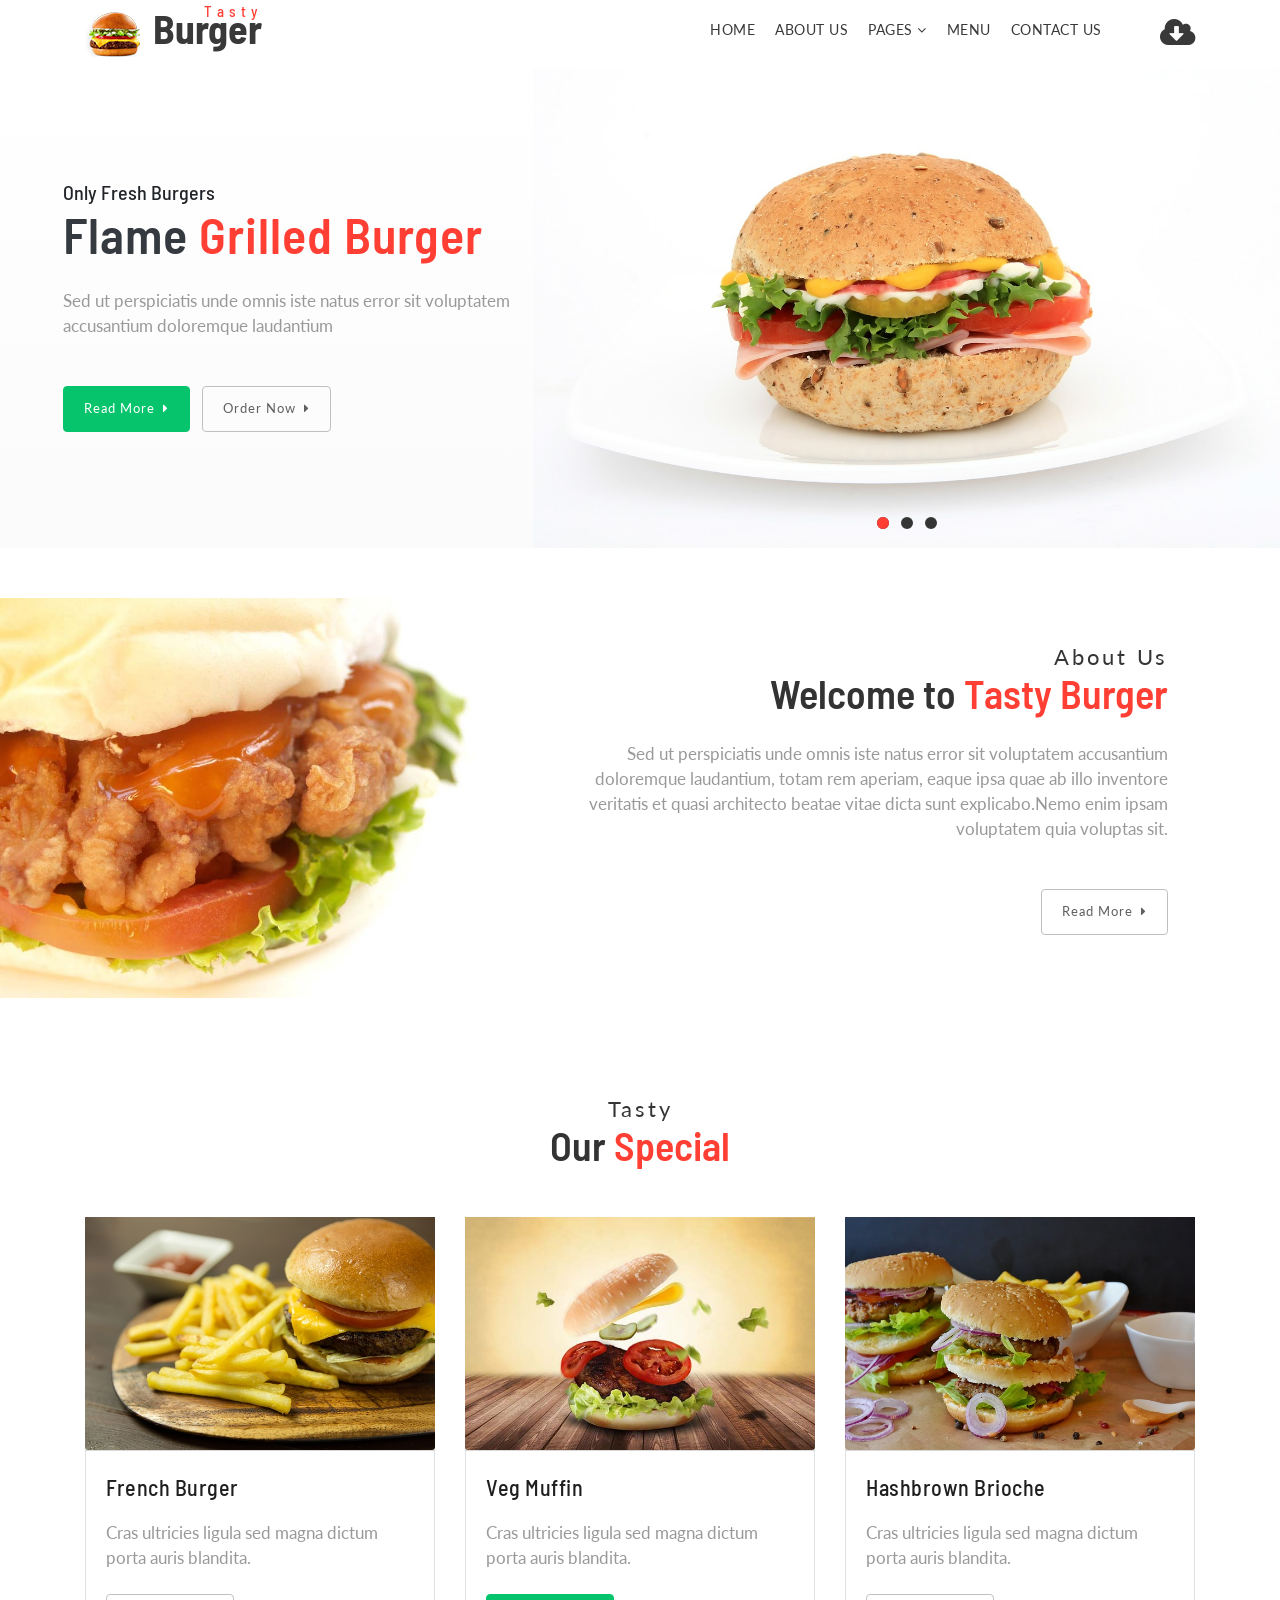
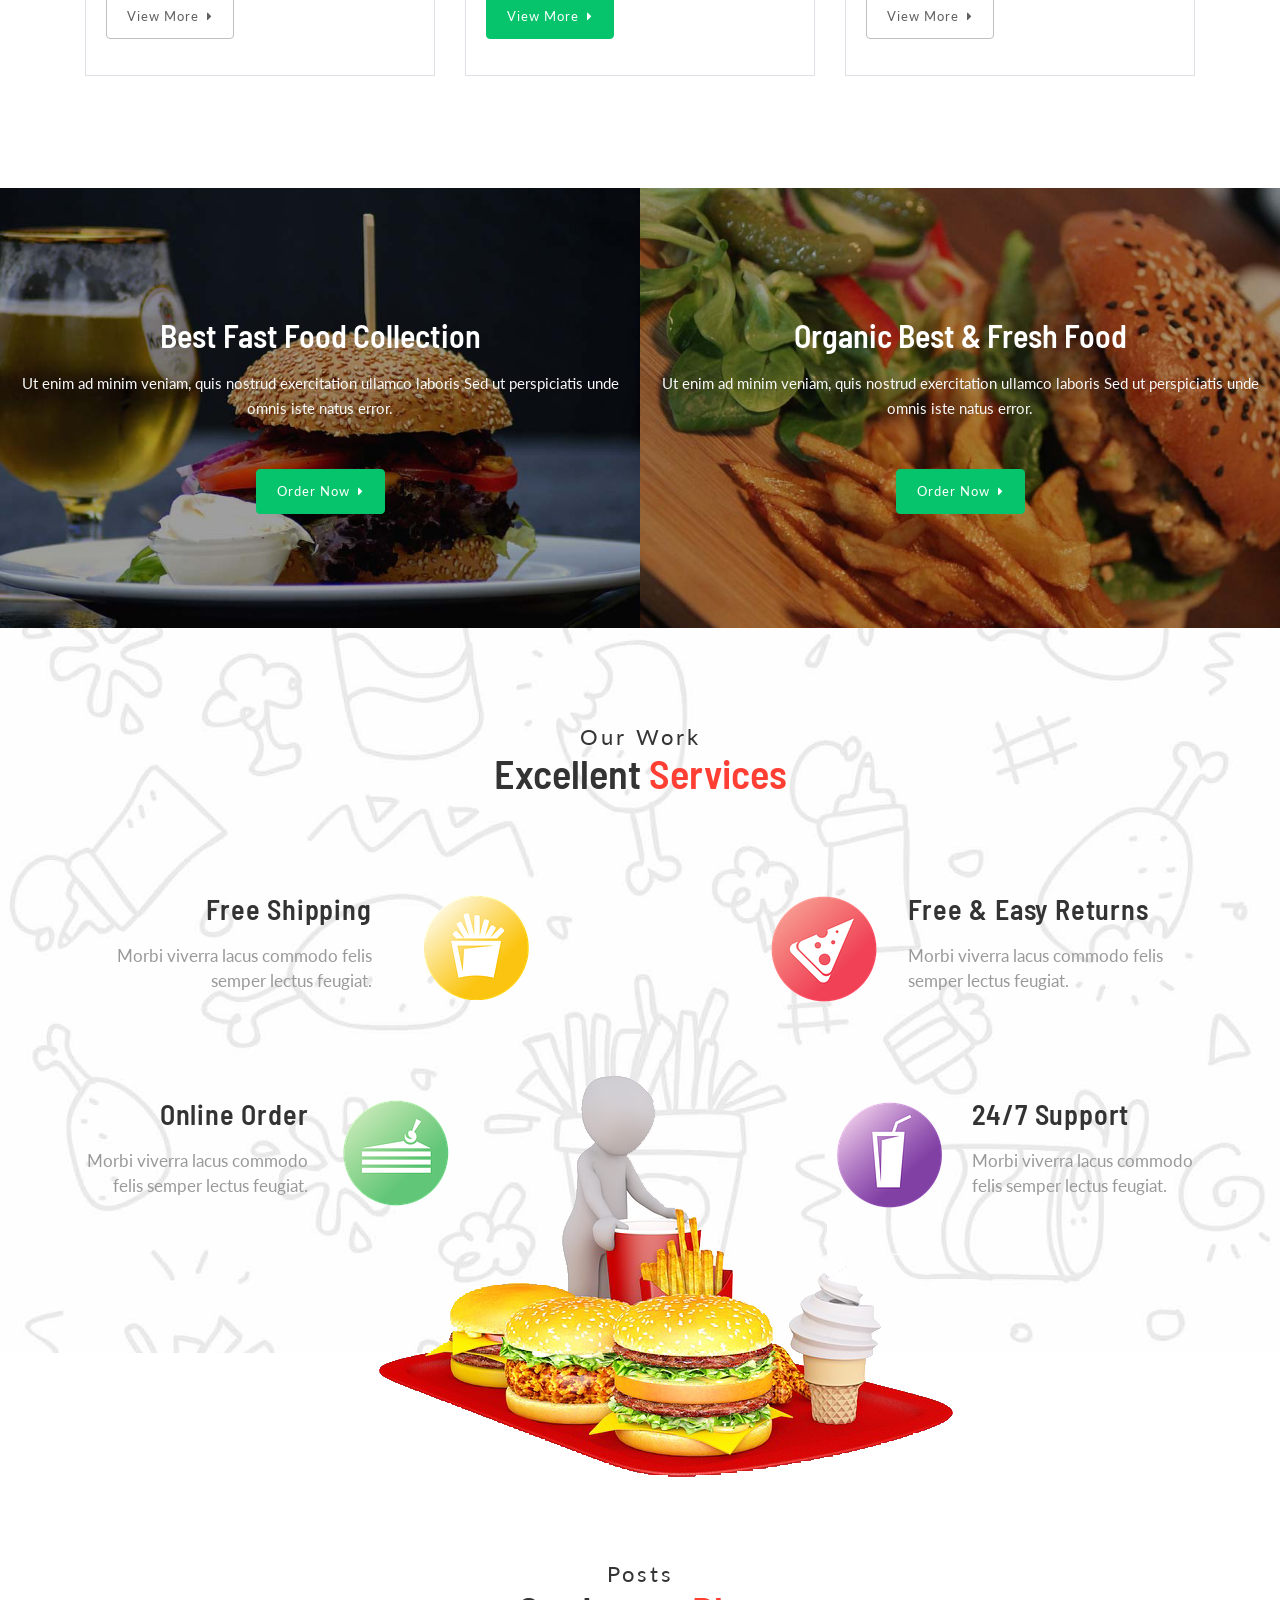
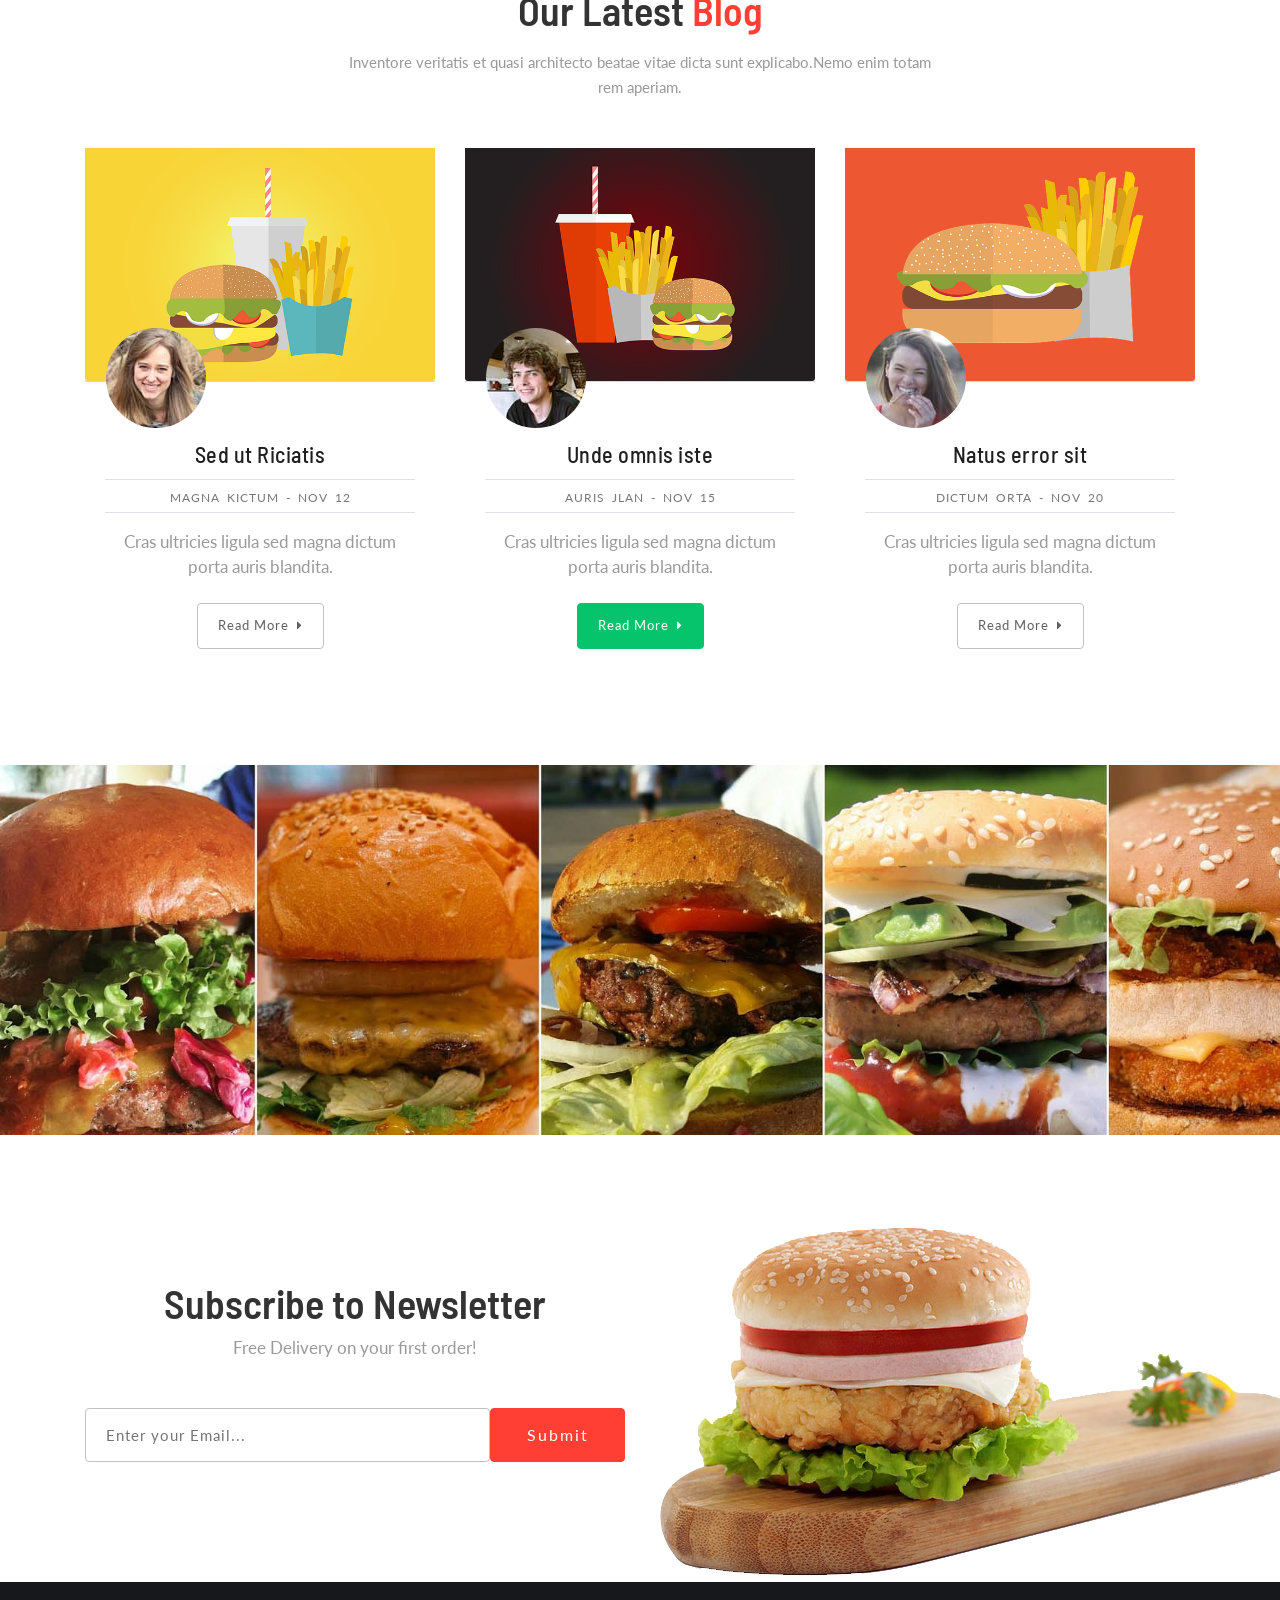
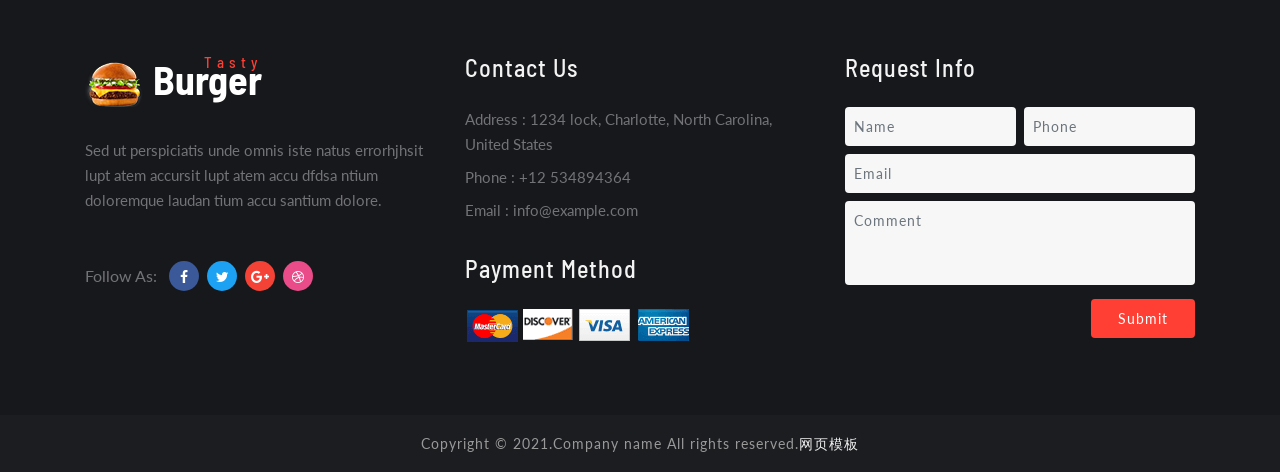
<file: index.html>
<!DOCTYPE html>
<html lang="zxx">

<head>
	<title>Home</title>
	<!-- Meta tag Keywords -->
	<meta name="viewport" content="width=device-width, initial-scale=1">
	<meta charset="UTF-8" />
	<meta name="keywords"
		content="" />
	<script>
		addEventListener("load", function () {
			setTimeout(hideURLbar, 0);
		}, false);

		function hideURLbar() {
			window.scrollTo(0, 1);
		}
	</script>
	<!--// Meta tag Keywords -->

	<!-- Custom-Files -->
	<link rel="stylesheet" href="css/bootstrap.css">
	<!-- Bootstrap-Core-CSS -->
	<link href="css/css_slider.css" type="text/css" rel="stylesheet" media="all">
	<!-- css slider -->
	<link rel="stylesheet" href="css/style.css" type="text/css" media="all" />
	<!-- Style-CSS -->
	<link href="css/font-awesome.min.css" rel="stylesheet">
	<!-- Font-Awesome-Icons-CSS -->
	<!-- //Custom-Files -->

	<!-- Web-Fonts -->
	<link
		href="http://fonts.googleapis.com/css?family=Lato:100,100i,300,300i,400,400i,700,700i,900,900i&amp;subset=latin-ext"
		rel="stylesheet">
	<link
		href="http://fonts.googleapis.com/css?family=Barlow+Semi+Condensed:100,100i,200,200i,300,300i,400,400i,500,500i,600,600i,700,700i,800,800i,900,900i"
		rel="stylesheet">
	<!-- //Web-Fonts -->
</head>

<body>
	<!-- header 2 -->
	<!-- navigation -->
	<div class="main-top py-1">
		<div class="container">
			<div class="nav-content">
				<!-- logo -->
				<h1>
					<a id="logo" class="logo" href="index.html">
						<img src="images/logo.png" alt="" class="img-fluid"><span>Tasty</span> Burger
					</a>
				</h1>
				<!-- //logo -->
				<!-- nav -->
				<div class="nav_web-dealingsls">
					<nav>
						<label for="drop" class="toggle">Menu</label>
						<input type="checkbox" id="drop" />
						<ul class="menu">
							<li><a href="index.html">Home</a></li>
							<li><a href="about.html">About Us</a></li>
							<li>
								<!-- First Tier Drop Down -->
								<label for="drop-3" class="toggle toogle-2">Pages <span class="fa fa-angle-down"
										aria-hidden="true"></span>
								</label>
								<a href="#pages">Pages <span class="fa fa-angle-down" aria-hidden="true"></span></a>
								<input type="checkbox" id="drop-3" />
								<ul>
									<li><a class="drop-text" href="#services">Services</a></li>
									<li><a class="drop-text" href="about.html">Our Chefs</a></li>
									<li><a class="drop-text" href="#blog">Blog</a></li>
									<li><a class="drop-text" href="single.html">Single Page</a></li>
									<li><a class="drop-text" href="login.html">Login</a></li>
									<li><a class="drop-text" href="register.html">Register</a></li>
								</ul>
							</li>
							<li><a href="menu.html">Menu</a></li>
							<li><a href="contact.html">Contact Us</a></li>
							<li>
								<!-- login -->
								<a href="#" target="_blank" class="dwn-button ml-lg-5">
									<span class="fa fa-cloud-download mt-lg-0 mt-4" aria-hidden="true"></span>
								</a>
								<!-- //login -->
							</li>
						</ul>
					</nav>
				</div>
				<!-- //nav -->
			</div>
		</div>
	</div>
	<!-- //navigation -->
	<!-- //header 2 -->

	<!-- banner -->
	<div class="baneer-w3ls">
		<div class="row no-gutters">
			<div class="col-xl-5 col-lg-6">
				<div class="banner-left-w3">
					<div class="container">
						<div class="banner-info_agile_w3ls">
							<h5>Only Fresh Burgers</h5>
							<h3 class="text-da mb-4">Flame <span>Grilled Burger</span> </h3>
							<p>Sed ut perspiciatis unde omnis iste natus error sit voluptatem accusantium doloremque
								laudantium</p>
							<a href="about.html" class="button-w3ls active mt-5">Read More
								<span class="fa fa-caret-right ml-1" aria-hidden="true"></span>
							</a>
							<a href="menu.html" class="button-w3ls mt-5 ml-2">Order Now
								<span class="fa fa-caret-right ml-1" aria-hidden="true"></span>
							</a>
						</div>
					</div>
				</div>
			</div>
			<div class="col-xl-7 col-lg-6 callbacks_container">
				<!-- banner slider -->
				<div class="csslider infinity" id="slider1">
					<input type="radio" name="slides" checked="checked" id="slides_1" />
					<input type="radio" name="slides" id="slides_2" />
					<input type="radio" name="slides" id="slides_3" />
					<ul class="banner_slide_bg">
						<li>
							<div class="banner-top1"></div>
						</li>
						<li>
							<div class="banner-top2"></div>
						</li>
						<li>
							<div class="banner-top3"></div>
						</li>
					</ul>
					<div class="arrows">
						<label for="slides_1"></label>
						<label for="slides_2"></label>
						<label for="slides_3"></label>
					</div>
					<div class="navigation">
						<div>
							<label for="slides_1"></label>
							<label for="slides_2"></label>
							<label for="slides_3"></label>
						</div>
					</div>
				</div>
				<!-- //banner slider -->
			</div>
		</div>
	</div>
	<!-- //banner -->
	<div class="clearfix"></div>

	<!-- about -->
	<div class="about-bottom">
		<div class="row no-gutters">
			<div class="col-lg-5 col-md-6 about">

			</div>
			<div class="col-lg-7 col-md-6 about-right-w3 text-right py-md-5">
				<div class="right-space py-xl-5 py-lg-3">
					<div class="title-section mb-4">
						<p class="w3ls-title-sub">About Us</p>
						<h3 class="w3ls-title">Welcome to <span>Tasty Burger</span></h3>
					</div>
					<p class="about-text">Sed ut perspiciatis unde omnis iste natus error sit voluptatem accusantium
						doloremque
						laudantium, totam rem aperiam, eaque ipsa quae ab illo inventore veritatis et quasi
						architecto
						beatae vitae dicta
						sunt explicabo.Nemo enim ipsam voluptatem quia voluptas sit.</p>
					<a href="about.html" class="button-w3ls mt-5">Read More
						<span class="fa fa-caret-right ml-1" aria-hidden="true"></span>
					</a>
				</div>
			</div>
		</div>
	</div>
	<!-- //about -->

	<!-- specials -->
	<section class="blog_w3ls py-5">
		<div class="container pb-xl-5 pb-lg-3">
			<div class="title-section text-center mb-md-5 mb-4">
				<p class="w3ls-title-sub">Tasty</p>
				<h3 class="w3ls-title">Our <span>Special</span></h3>
			</div>
			<div class="row">
				<!-- blog grid -->
				<div class="col-lg-4 col-md-6">
					<div class="card border-0 med-blog">
						<div class="card-header p-0">
							<a href="menu.html">
								<img class="card-img-bottom" src="images/blog1.jpg" alt="Card image cap">
							</a>
						</div>
						<div class="card-body border border-top-0">
							<h5 class="blog-title card-title m-0"><a href="menu.html">French Burger</a></h5>
							<p class="mt-3">Cras ultricies ligula sed magna dictum porta auris blandita.</p>
							<a href="menu.html" class="btn button-w3ls mt-4 mb-3">View More
								<span class="fa fa-caret-right ml-1" aria-hidden="true"></span>
							</a>
						</div>
					</div>
				</div>
				<!-- //blog grid -->
				<!-- blog grid -->
				<div class="col-lg-4 col-md-6 mt-md-0 mt-5">
					<div class="card border-0 med-blog">
						<div class="card-header p-0">
							<a href="menu.html">
								<img class="card-img-bottom" src="images/blog2.jpg" alt="Card image cap">
							</a>
						</div>
						<div class="card-body border border-top-0">
							<h5 class="blog-title card-title m-0"><a href="menu.html">Veg Muffin</a></h5>
							<p class="mt-3">Cras ultricies ligula sed magna dictum porta auris blandita.</p>
							<a href="menu.html" class="button-w3ls active mt-4 mb-3">View More
								<span class="fa fa-caret-right ml-1" aria-hidden="true"></span>
							</a>
						</div>
					</div>
				</div>
				<!-- //blog grid -->
				<!-- blog grid -->
				<div class="col-lg-4 col-md-6 mt-lg-0 mt-5">
					<div class="card border-0 med-blog">
						<div class="card-header p-0">
							<a href="menu.html">
								<img class="card-img-bottom" src="images/blog3.jpg" alt="Card image cap">
							</a>
						</div>
						<div class="card-body border border-top-0">
							<h5 class="blog-title card-title m-0"><a href="menu.html">Hashbrown Brioche</a></h5>
							<p class="mt-3">Cras ultricies ligula sed magna dictum porta auris blandita.</p>
							<a href="menu.html" class="button-w3ls mt-4 mb-3">View More
								<span class="fa fa-caret-right ml-1" aria-hidden="true"></span>
							</a>
						</div>
					</div>
				</div>
				<!-- //blog grid -->
			</div>
		</div>
	</section>
	<!-- //specials -->

	<!-- two grids -->
	<section class="offer pt-lg-3">
		<div class="row no-gutters">
			<div class="col-md-6 p-0">
				<div class="blog-sec-w3">
					<div class="text-blog-w3 text-center p-2">
						<h4 class="text-wh mb-3"><a href="menu.html">Best Fast Food Collection</a></h4>
						<p class="text-li">Ut enim ad minim veniam, quis nostrud exercitation ullamco laboris Sed
							ut perspiciatis
							unde omnis iste natus error.</p>
						<a href="menu.html" class="button-w3ls active mt-5">Order Now
							<span class="fa fa-caret-right ml-1" aria-hidden="true"></span>
						</a>
					</div>
				</div>
			</div>
			<div class="col-md-6 p-0">
				<div class="blog-sec-w3 blog-sec-w3-2">
					<div class="text-blog-w3 text-center p-2">
						<h4 class="text-wh mb-3"><a href="menu.html">Organic Best & Fresh Food</a></h4>
						<p class="text-li">Ut enim ad minim veniam, quis nostrud exercitation ullamco laboris Sed
							ut perspiciatis
							unde omnis iste natus error.</p>
						<a href="menu.html" class="button-w3ls active mt-5">Order Now
							<span class="fa fa-caret-right ml-1" aria-hidden="true"></span>
						</a>
					</div>
				</div>
			</div>
		</div>
	</section>
	<!-- //two grids -->

	<!-- services -->
	<section class="middle py-5" id="services">
		<div class="container py-xl-5 py-lg-3">
			<div class="title-section text-center mb-md-5 mb-4">
				<p class="w3ls-title-sub">Our Work</p>
				<h3 class="w3ls-title mb-3">Excellent <span>Services</span></h3>
			</div>
			<div class="row grids-w3 py-xl-5 py-lg-4 pt-lg-0 pt-4">
				<div class="col-lg-5 w3pvt-lauits_banner_bottom_left">
					<div class="row">
						<div class="col-8 wthree_banner_bottom_grid_right text-right">
							<h4 class="mb-3"><a href="login.html">Free Shipping</a></h4>
							<p>Morbi viverra lacus commodo felis semper lectus feugiat.</p>
						</div>
						<div class="col-4 wthree_banner_bottom_grid_left text-lg-right text-center">
							<img src="images/s1.png" alt="" class="img-fluid">
						</div>
					</div>
				</div>
				<div class="col-lg-2 w3pvt-lauits_banner_bottom_left">

				</div>
				<div class="col-lg-5 w3pvt-lauits_banner_bottom_left mt-lg-0 mt-4">
					<div class="row">
						<div class="col-4 wthree_banner_bottom_grid_left text-lg-right text-center">
							<img src="images/s2.png" alt="" class="img-fluid">
						</div>
						<div class="col-8 wthree_banner_bottom_grid_right">
							<h4 class="mb-3"><a href="login.html">Free & Easy Returns</a></h4>
							<p>Morbi viverra lacus commodo felis semper lectus feugiat.</p>
						</div>
					</div>
				</div>
			</div>
			<div class="row grids-w3 py-xl-5 py-lg-4 mt-lg-0 mt-4">
				<div class="col-lg-4 w3pvt-lauits_banner_bottom_left">
					<div class="row">
						<div class="col-8 wthree_banner_bottom_grid_right text-right pl-lg-0">
							<h4 class="mb-3"><a href="login.html">Online Order</a></h4>
							<p>Morbi viverra lacus commodo felis semper lectus feugiat.</p>
						</div>
						<div class="col-4 wthree_banner_bottom_grid_left text-lg-right text-center pr-lg-0">
							<img src="images/s3.png" alt="" class="img-fluid">
						</div>
					</div>
				</div>
				<div class="col-lg-4 w3pvt-lauits_banner_bottom_left pr-0">

				</div>
				<div class="col-lg-4 w3pvt-lauits_banner_bottom_left mt-lg-0 mt-4">
					<div class="row">
						<div class="col-4 wthree_banner_bottom_grid_left text-lg-right text-center pl-lg-0">
							<img src="images/s4.png" alt="" class="img-fluid">
						</div>
						<div class="col-8 wthree_banner_bottom_grid_right pr-lg-0">
							<h4 class="mb-3"><a href="login.html">24/7 Support</a></h4>
							<p>Morbi viverra lacus commodo felis semper lectus feugiat.</p>
						</div>
					</div>
				</div>
			</div>
		</div>
		<div class="img-blog-2">
			<img src="images/img.png" alt="" class="img-fluid">
		</div>
	</section>
	<!-- //services -->

	<!-- blog -->
	<section class="blog_w3ls py-5" id="blog">
		<div class="container py-xl-5 py-lg-3">
			<div class="title-section text-center mb-md-5 mb-4">
				<p class="w3ls-title-sub">Posts</p>
				<h3 class="w3ls-title mb-3">Our Latest <span>Blog</span></h3>
				<p class="titile-para-text mx-auto">Inventore veritatis et quasi architecto beatae vitae dicta sunt
					explicabo.Nemo
					enim totam rem aperiam.</p>
			</div>
			<div class="row">
				<!-- blog grid -->
				<div class="col-lg-4 col-md-6">
					<div class="card border-0">
						<div class="card-header p-0">
							<a href="single.html">
								<img src="images/blog1.png" class="card-img-bottom img-fluid" alt="image">
							</a>
							<img src="images/te1.jpg" alt="" class="img-blog rounded-circle img-fluid">
						</div>
						<div class="card-body text-center pt-5 mt-2">
							<h5 class="blog-title card-title mb-2"><a href="single.html">Sed ut Riciatis</a></h5>
							<div class="blog_w3icon border-top border-bottom py-1 mb-3">
								<span>
									Magna Kictum - Nov 12</span>
							</div>
							<p>Cras ultricies ligula sed magna dictum porta auris blandita.</p>
							<a href="single.html" class="button-w3ls mt-4">Read More
								<span class="fa fa-caret-right ml-1" aria-hidden="true"></span>
							</a>
						</div>
					</div>
				</div>
				<!-- //blog grid -->
				<!-- blog grid -->
				<div class="col-lg-4 col-md-6">
					<div class="card border-0">
						<div class="card-header p-0">
							<a href="single.html">
								<img src="images/blog2.png" class="card-img-bottom img-fluid" alt="image">
							</a>
							<img src="images/te2.jpg" alt="" class="img-blog rounded-circle img-fluid">
						</div>
						<div class="card-body text-center pt-5 mt-2">
							<h5 class="blog-title card-title mb-2"><a href="single.html">Unde omnis iste</a></h5>
							<div class="blog_w3icon border-top border-bottom py-1 mb-3">
								<span>
									Auris Jlan - Nov 15</span>
							</div>
							<p>Cras ultricies ligula sed magna dictum porta auris blandita.</p>
							<a href="single.html" class="button-w3ls active mt-4">Read More
								<span class="fa fa-caret-right ml-1" aria-hidden="true"></span>
							</a>
						</div>
					</div>
				</div>
				<!-- //blog grid -->
				<!-- blog grid -->
				<div class="col-lg-4 col-md-6 mt-lg-0 mt-4">
					<div class="card border-0">
						<div class="card-header p-0">
							<a href="single.html">
								<img src="images/blog3.png" class="card-img-bottom img-fluid" alt="image">
							</a>
							<img src="images/te3.jpg" alt="" class="img-blog rounded-circle img-fluid">
						</div>
						<div class="card-body text-center pt-5 mt-2">
							<h5 class="blog-title card-title mb-2"><a href="single.html">Natus error sit</a></h5>
							<div class="blog_w3icon border-top border-bottom py-1 mb-3">
								<span>
									Dictum Orta - Nov 20</span>
							</div>
							<p>Cras ultricies ligula sed magna dictum porta auris blandita.</p>
							<a href="single.html" class="button-w3ls mt-4">Read More
								<span class="fa fa-caret-right ml-1" aria-hidden="true"></span>
							</a>
						</div>
					</div>
				</div>
				<!-- //blog grid -->
			</div>
		</div>
	</section>
	<!-- //blog -->

	<!-- slides images -->
	<section class="wthree-slider" id="masthead">

	</section>
	<!-- //slides images -->

	<!-- newsletter -->
	<section class="subscribe-main py-5">
		<div class="container py-xl-5 py-3">
			<div class="row pb-lg-4 pt-lg-5">
				<div class="col-lg-6 col-md-9 text-center">
					<h3 class="w3ls-title mb-2">Subscribe to Newsletter</h3>
					<p class="mb-xl-5 mb-4">Free Delivery on your first order!</p>
					<form action="#" method="post" class="d-flex newsletter-info">
						<input type="email" name="email" placeholder="Enter your Email..." required="">
						<button type="submit">Submit</button>
					</form>
				</div>
				<div class="col-lg-6 col-md-3">

				</div>
			</div>
			<img src="images/sub.png" alt="" class="img-fluid sub-img">
		</div>
	</section>
	<!-- //newsletter -->

	<!-- footer -->
	<footer class="py-5">
		<div class="container py-xl-4">
			<div class="row footer-top">
				<div class="col-lg-4 footer-grid_section_1its footer-text">
					<!-- logo -->
					<h2>
						<a class="logo text-wh" href="index.html">
							<img src="images/logo.png" alt="" class="img-fluid"><span>Tasty</span> Burger
						</a>
					</h2>
					<!-- //logo -->
					<p class="mt-lg-4 mt-3 mb-lg-5 mb-4">Sed ut perspiciatis unde omnis iste natus errorhjhsit lupt
						atem
						accursit lupt atem accu
						dfdsa
						ntium doloremque laudan tium accu santium dolore.</p>
					<!-- social icons -->
					<ul class="top-right-info">
						<li>
							<p>Follow As:</p>
						</li>
						<li class="facebook-w3">
							<a href="#facebbok">
								<span class="fa fa-facebook-f"></span>
							</a>
						</li>
						<li class="twitter-w3">
							<a href="#twitter">
								<span class="fa fa-twitter"></span>
							</a>
						</li>
						<li class="google-w3">
							<a href="#google">
								<span class="fa fa-google-plus"></span>
							</a>
						</li>
						<li class="dribble-w3">
							<a href="#dribble">
								<span class="fa fa-dribbble"></span>
							</a>
						</li>
					</ul>
					<!-- //social icons -->
				</div>
				<div class="col-lg-4 footer-grid_section_1its my-lg-0 my-sm-4 my-4">
					<div class="footer-title">
						<h3>Contact Us</h3>
					</div>
					<div class="footer-text mt-4">
						<p>Address : 1234 lock, Charlotte, North Carolina, United States</p>
						<p class="my-2">Phone : +12 534894364</p>
						<p>Email : <a href="mailto:info@example.com">info@example.com</a></p>
					</div>
					<div class="footer-title mt-4 pt-md-2">
						<h3>Payment Method</h3>
					</div>
					<ul class="list-unstyled payment-links mt-4">
						<li>
							<a href="login.html"><img src="images/pay2.png" alt=""></a>
						</li>
						<li>
							<a href="login.html"><img src="images/pay5.png" alt=""></a>
						</li>
						<li>
							<a href="login.html"><img src="images/pay1.png" alt=""></a>
						</li>
						<li>
							<a href="login.html"><img src="images/pay4.png" alt=""></a>
						</li>
					</ul>
				</div>
				<div class="col-lg-4 footer-grid_section_1its">
					<div class="footer-title">
						<h3>Request Info</h3>
					</div>
					<div class="info-form-right mt-4 p-0">
						<form action="#" method="post">
							<div class="row">
								<div class="col-lg-6 form-group mb-2 pr-lg-1">
									<input type="text" class="form-control" name="Name" placeholder="Name" required="">
								</div>
								<div class="col-lg-6 form-group mb-2 pl-lg-1">
									<input type="text" class="form-control" name="Phone" placeholder="Phone"
										required="">
								</div>
							</div>
							<div class="form-group mb-2">
								<input type="email" class="form-control" name="Email" placeholder="Email" required="">
							</div>
							<div class="form-group mb-2">
								<textarea name="Comment" class="form-control" placeholder="Comment"
									required=""></textarea>
							</div>
							<button type="submit" class="btn submit-contact ml-auto">Submit</button>
						</form>
					</div>
				</div>
			</div>
		</div>
	</footer>
	<!-- //footer -->
	<!-- copyright -->
	<div class="cpy-right text-center py-3">
		<p>Copyright &copy; 2021.Company name All rights reserved.<a target="_blank" href="http://sc.chinaz.com/moban/">&#x7F51;&#x9875;&#x6A21;&#x677F;</a></p>
	</div>
	<!-- //copyright -->
	<!-- move top icon -->
	<a href="#home" class="move-top text-center">
		<span class="fa fa-level-up" aria-hidden="true"></span>
	</a>
	<!-- //move top icon -->

</body>

</html>
</file>
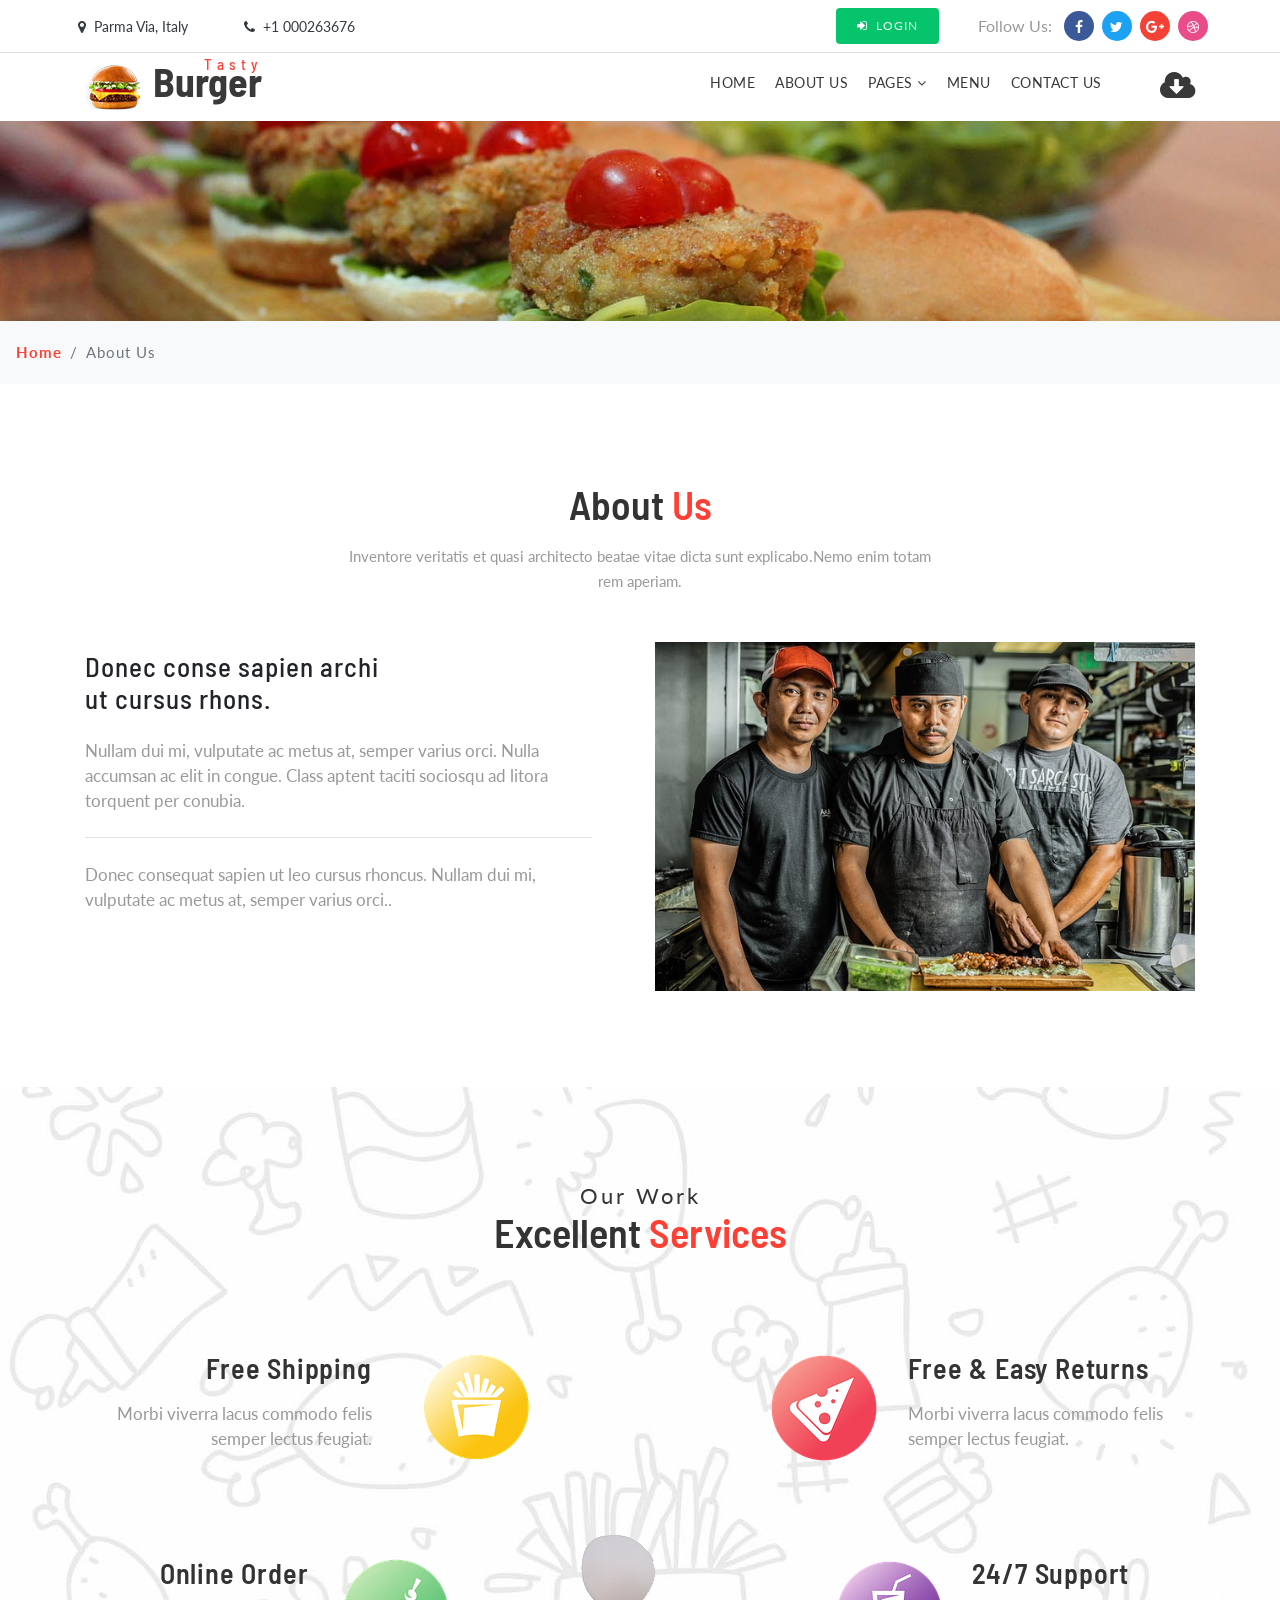
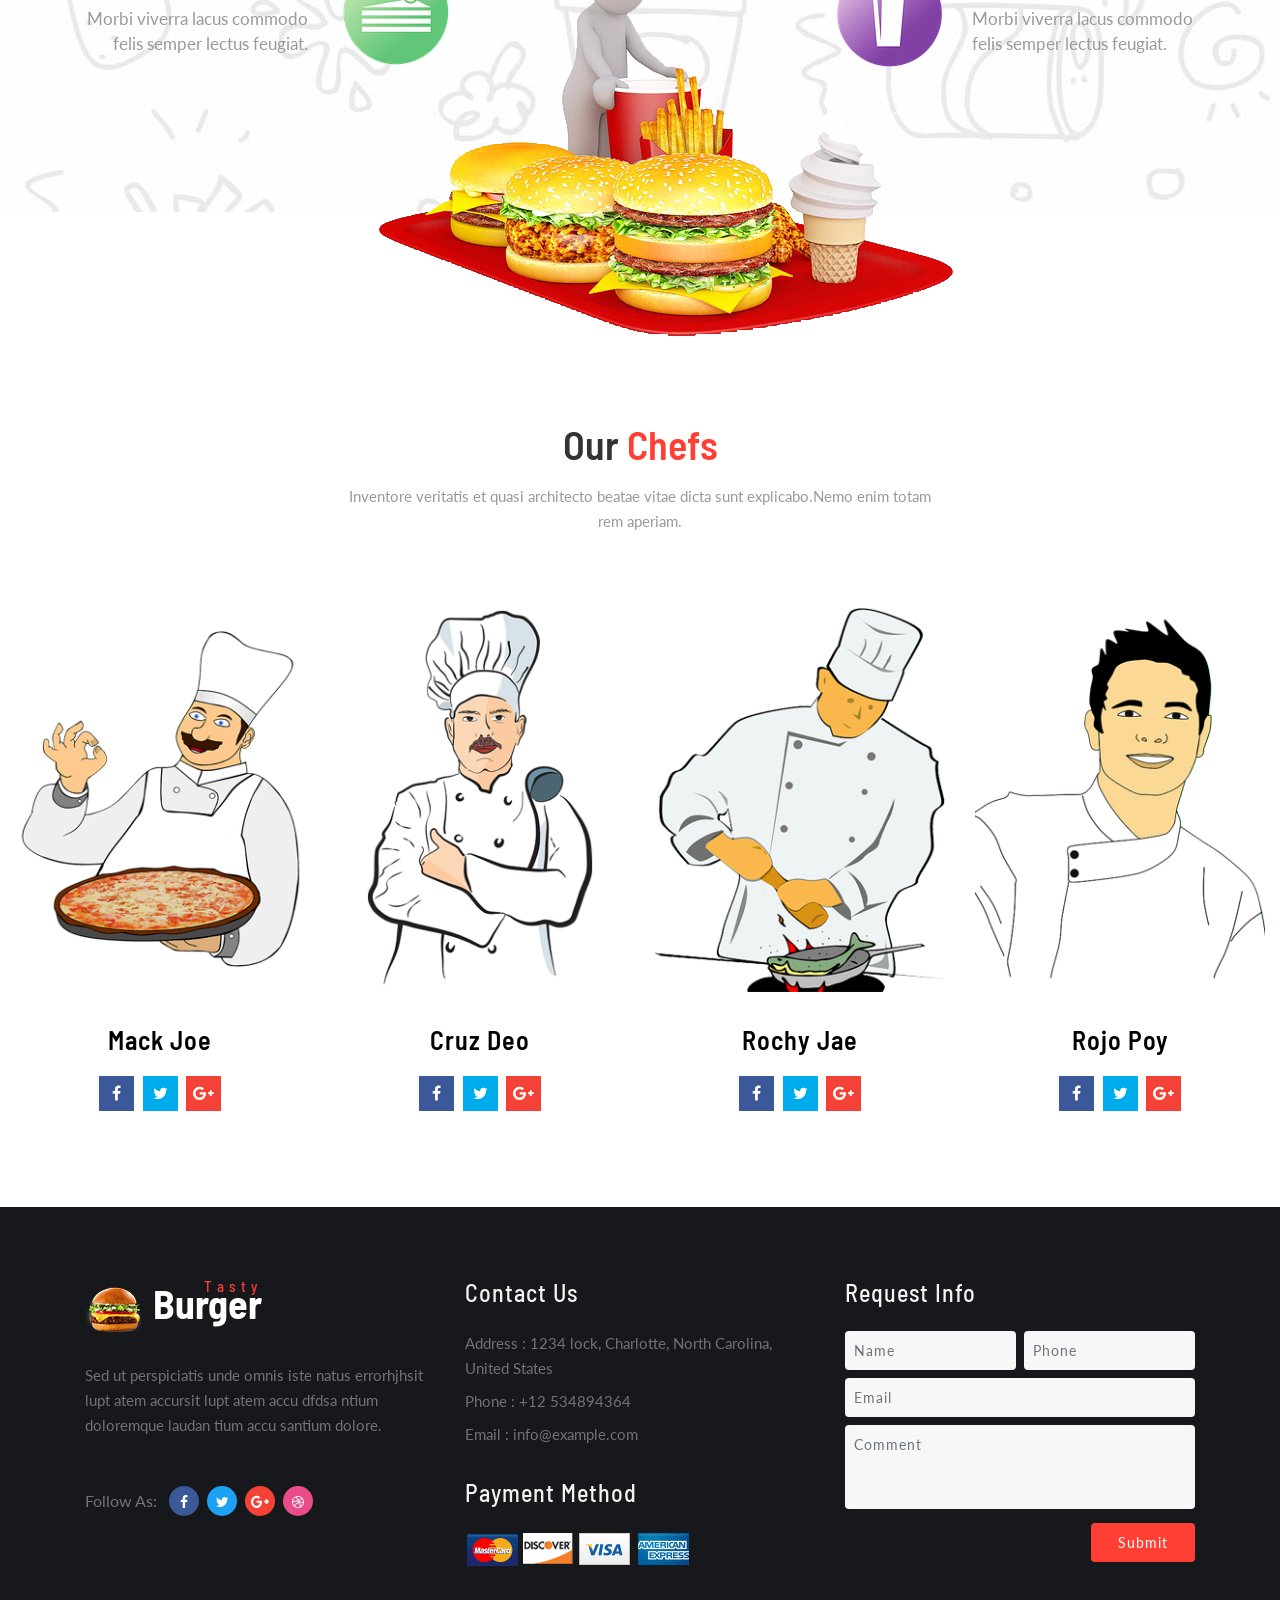
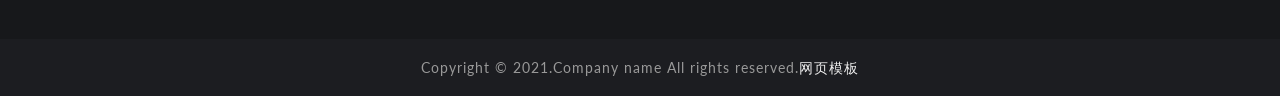
<file: about.html>
<!DOCTYPE html>
<html lang="zxx">

<head>
	<title>About Us</title>
	<!-- Meta tag Keywords -->
	<meta name="viewport" content="width=device-width, initial-scale=1">
	<meta charset="UTF-8" />
	<meta name="keywords"
		content="" />
	<script>
		addEventListener("load", function () {
			setTimeout(hideURLbar, 0);
		}, false);

		function hideURLbar() {
			window.scrollTo(0, 1);
		}
	</script>
	<!--// Meta tag Keywords -->

	<!-- Custom-Files -->
	<link rel="stylesheet" href="css/bootstrap.css">
	<!-- Bootstrap-Core-CSS -->
	<link rel="stylesheet" href="css/style.css" type="text/css" media="all" />
	<!-- Style-CSS -->
	<link href="css/font-awesome.min.css" rel="stylesheet">
	<!-- Font-Awesome-Icons-CSS -->
	<!-- //Custom-Files -->

	<!-- Web-Fonts -->
	<link
		href="http://fonts.googleapis.com/css?family=Lato:100,100i,300,300i,400,400i,700,700i,900,900i&amp;subset=latin-ext"
		rel="stylesheet">
	<link
		href="http://fonts.googleapis.com/css?family=Barlow+Semi+Condensed:100,100i,200,200i,300,300i,400,400i,500,500i,600,600i,700,700i,800,800i,900,900i"
		rel="stylesheet">
	<!-- //Web-Fonts -->
</head>

<body>
	<!-- header -->
	<header id="home">
		<!-- top-bar -->
		<div class="top-bar py-2 border-bottom">
			<div class="container">
				<div class="row middle-flex">
					<div class="col-xl-7 col-md-5 top-social-agile mb-md-0 mb-1 text-lg-left text-center">
						<div class="row">
							<div class="col-xl-3 col-6 header-top_w3layouts">
								<p class="text-da">
									<span class="fa fa-map-marker mr-2"></span>Parma Via, Italy
								</p>
							</div>
							<div class="col-xl-3 col-6 header-top_w3layouts">
								<p class="text-da">
									<span class="fa fa-phone mr-2"></span>+1 000263676
								</p>
							</div>
							<div class="col-xl-6"></div>
						</div>
					</div>
					<div class="col-xl-5 col-md-7 top-social-agile text-md-right text-center pr-sm-0 mt-md-0 mt-2">
						<div class="row middle-flex">
							<div class="col-lg-5 col-4 top-w3layouts p-md-0 text-right">
								<!-- login -->
								<a href="login.html" class="btn login-button-2 text-uppercase text-wh">
									<span class="fa fa-sign-in mr-2"></span>Login</a>
								<!-- //login -->
							</div>
							<div class="col-lg-7 col-8 social-grid-w3">
								<!-- social icons -->
								<ul class="top-right-info">
									<li>
										<p>Follow Us:</p>
									</li>
									<li class="facebook-w3">
										<a href="#facebook">
											<span class="fa fa-facebook-f"></span>
										</a>
									</li>
									<li class="twitter-w3">
										<a href="#twitter">
											<span class="fa fa-twitter"></span>
										</a>
									</li>
									<li class="google-w3">
										<a href="#google">
											<span class="fa fa-google-plus"></span>
										</a>
									</li>
									<li class="dribble-w3">
										<a href="#dribble">
											<span class="fa fa-dribbble"></span>
										</a>
									</li>
								</ul>
								<!-- //social icons -->
							</div>
						</div>
					</div>
				</div>
			</div>
		</div>
	</header>
	<!-- //top-bar -->

	<!-- header 2 -->
	<!-- navigation -->
	<div class="main-top py-1">
		<div class="container">
			<div class="nav-content">
				<!-- logo -->
				<h1>
					<a id="logo" class="logo" href="index.html">
						<img src="images/logo.png" alt="" class="img-fluid"><span>Tasty</span> Burger
					</a>
				</h1>
				<!-- //logo -->
				<!-- nav -->
				<div class="nav_web-dealingsls">
					<nav>
						<label for="drop" class="toggle">Menu</label>
						<input type="checkbox" id="drop" />
						<ul class="menu">
							<li><a href="index.html">Home</a></li>
							<li><a href="about.html">About Us</a></li>
							<li>
								<!-- First Tier Drop Down -->
								<label for="drop-3" class="toggle toogle-2">Pages <span class="fa fa-angle-down"
										aria-hidden="true"></span>
								</label>
								<a href="#pages">Pages <span class="fa fa-angle-down" aria-hidden="true"></span></a>
								<input type="checkbox" id="drop-3" />
								<ul>
									<li><a class="drop-text" href="#services">Services</a></li>
									<li><a class="drop-text" href="#chefs">Our Chefs</a></li>
									<li><a class="drop-text" href="index.html">Blog</a></li>
									<li><a class="drop-text" href="single.html">Single Page</a></li>
									<li><a class="drop-text" href="login.html">Login</a></li>
									<li><a class="drop-text" href="register.html">Register</a></li>
								</ul>
							</li>
							<li><a href="menu.html">Menu</a></li>
							<li><a href="contact.html">Contact Us</a></li>
							<li>
								<!-- login -->
								<a href="#" target="_blank" class="dwn-button ml-lg-5">
									<span class="fa fa-cloud-download mt-lg-0 mt-4" aria-hidden="true"></span>
								</a>
								<!-- //login -->
							</li>
						</ul>
					</nav>
				</div>
				<!-- //nav -->
			</div>
		</div>
	</div>
	<!-- //navigation -->
	<!-- //header 2 -->

	<!-- banner -->
	<div class="main-banner-2">

	</div>
	<!-- //banner -->
	<!-- page details -->
	<div class="breadcrumb-agile bg-light py-2">
		<ol class="breadcrumb bg-light m-0">
			<li class="breadcrumb-item">
				<a href="index.html">Home</a>
			</li>
			<li class="breadcrumb-item active" aria-current="page">About Us</li>
		</ol>
	</div>
	<!-- //page details -->

	<!-- about -->
	<section class="w3ls-bnrbtm py-5" id="about">
		<div class="container py-xl-5 py-lg-3">
			<div class="title-section text-center mb-md-5 mb-4">
				<h3 class="w3ls-title mb-3">About <span>Us</span></h3>
				<p class="titile-para-text mx-auto">Inventore veritatis et quasi architecto beatae vitae dicta sunt
					explicabo.Nemo
					enim totam rem aperiam.</p>
			</div>
			<div class="row">
				<div class="col-lg-6 pr-xl-5 mt-xl-2 mt-lg-0">
					<h3 class="title-sub mb-4">Donec conse sapien archi<br>ut cursus rhons.</h3>
					<p class="sub-para">Nullam dui mi, vulputate ac metus
						at, semper
						varius orci. Nulla accumsan ac elit in congue. Class aptent taciti sociosqu ad litora torquent
						per conubia.</p>
					<p class="sub-para pt-4 mt-4 border-top">Donec consequat sapien ut leo cursus rhoncus. Nullam dui
						mi, vulputate ac metus at, semper varius orci..</p>
				</div>
				<div class="col-lg-6 text-center mt-lg-0 mt-4">
					<img src="images/ab.jpg" alt="about" class="img-fluid" />
				</div>
			</div>
		</div>
	</section>
	<!-- //about -->

	<!-- services -->
	<section class="middle py-5" id="services">
		<div class="container py-xl-5 py-lg-3">
			<div class="title-section text-center mb-md-5 mb-4">
				<p class="w3ls-title-sub">Our Work</p>
				<h3 class="w3ls-title mb-3">Excellent <span>Services</span></h3>
			</div>
			<div class="row grids-w3 py-xl-5 py-lg-4 pt-lg-0 pt-4">
				<div class="col-lg-5 w3pvt-lauits_banner_bottom_left">
					<div class="row">
						<div class="col-8 wthree_banner_bottom_grid_right text-right">
							<h4 class="mb-3"><a href="login.html">Free Shipping</a></h4>
							<p>Morbi viverra lacus commodo felis semper lectus feugiat.</p>
						</div>
						<div class="col-4 wthree_banner_bottom_grid_left text-lg-right text-center">
							<img src="images/s1.png" alt="" class="img-fluid">
						</div>
					</div>
				</div>
				<div class="col-lg-2 w3pvt-lauits_banner_bottom_left">

				</div>
				<div class="col-lg-5 w3pvt-lauits_banner_bottom_left mt-lg-0 mt-4">
					<div class="row">
						<div class="col-4 wthree_banner_bottom_grid_left text-lg-right text-center">
							<img src="images/s2.png" alt="" class="img-fluid">
						</div>
						<div class="col-8 wthree_banner_bottom_grid_right">
							<h4 class="mb-3"><a href="login.html">Free & Easy Returns</a></h4>
							<p>Morbi viverra lacus commodo felis semper lectus feugiat.</p>
						</div>
					</div>
				</div>
			</div>
			<div class="row grids-w3 py-xl-5 py-lg-4 mt-lg-0 mt-4">
				<div class="col-lg-4 w3pvt-lauits_banner_bottom_left">
					<div class="row">
						<div class="col-8 wthree_banner_bottom_grid_right text-right pl-lg-0">
							<h4 class="mb-3"><a href="login.html">Online Order</a></h4>
							<p>Morbi viverra lacus commodo felis semper lectus feugiat.</p>
						</div>
						<div class="col-4 wthree_banner_bottom_grid_left text-lg-right text-center pr-lg-0">
							<img src="images/s3.png" alt="" class="img-fluid">
						</div>
					</div>
				</div>
				<div class="col-lg-4 w3pvt-lauits_banner_bottom_left pr-0">

				</div>
				<div class="col-lg-4 w3pvt-lauits_banner_bottom_left mt-lg-0 mt-4">
					<div class="row">
						<div class="col-4 wthree_banner_bottom_grid_left text-lg-right text-center pl-lg-0">
							<img src="images/s4.png" alt="" class="img-fluid">
						</div>
						<div class="col-8 wthree_banner_bottom_grid_right pr-lg-0">
							<h4 class="mb-3"><a href="login.html">24/7 Support</a></h4>
							<p>Morbi viverra lacus commodo felis semper lectus feugiat.</p>
						</div>
					</div>
				</div>
			</div>
		</div>
		<div class="img-blog-2">
			<img src="images/img.png" alt="" class="img-fluid">
		</div>
	</section>
	<!-- //services -->

	<!-- team -->
	<div class="team py-5" id="chefs">
		<div class="container-fluid py-xl-5 py-lg-3">
			<div class="title-section text-center mb-md-5 mb-4">
				<h3 class="w3ls-title mb-3">Our <span>Chefs</span></h3>
				<p class="titile-para-text mx-auto">Inventore veritatis et quasi architecto beatae vitae dicta sunt
					explicabo.Nemo
					enim totam rem aperiam.</p>
			</div>
			<div class="row team-bottom pt-4">
				<div class="col-lg-3 col-6 team-grid">
					<a href="#team"><img src="images/t1.png" class="img-fluid" alt=""></a>
					<div class="caption">
						<div class="team-text">
							<h4><a href="#team">Mack Joe</a></h4>
						</div>
						<ul>
							<li>
								<a href="#">
									<i class="fa fa-facebook f1" aria-hidden="true"></i>
								</a>
							</li>
							<li>
								<a href="#">
									<i class="fa fa-twitter f2" aria-hidden="true"></i>
								</a>
							</li>
							<li>
								<a href="#">
									<i class="fa fa-google-plus f3" aria-hidden="true"></i>
								</a>
							</li>
						</ul>
					</div>
				</div>
				<div class="col-lg-3 col-6 team-grid">
					<a href="#team"><img src="images/t2.png" class="img-fluid" alt=""></a>
					<div class="caption">
						<div class="team-text">
							<h4><a href="#team">Cruz Deo</a></h4>
						</div>
						<ul>
							<li>
								<a href="#">
									<i class="fa fa-facebook f1" aria-hidden="true"></i>
								</a>
							</li>
							<li>
								<a href="#">
									<i class="fa fa-twitter f2" aria-hidden="true"></i>
								</a>
							</li>
							<li>
								<a href="#">
									<i class="fa fa-google-plus f3" aria-hidden="true"></i>
								</a>
							</li>
						</ul>
					</div>
				</div>
				<div class="col-lg-3 col-6 team-grid mt-lg-0 mt-4">
					<a href="#team"><img src="images/t3.png" class="img-fluid" alt=""></a>
					<div class="caption">
						<div class="team-text">
							<h4><a href="#team">Rochy Jae</a></h4>
						</div>
						<ul>
							<li>
								<a href="#">
									<i class="fa fa-facebook f1" aria-hidden="true"></i>
								</a>
							</li>
							<li>
								<a href="#">
									<i class="fa fa-twitter f2" aria-hidden="true"></i>
								</a>
							</li>
							<li>
								<a href="#">
									<i class="fa fa-google-plus f3" aria-hidden="true"></i>
								</a>
							</li>
						</ul>
					</div>
				</div>
				<div class="col-lg-3 col-6 team-grid  mt-lg-0 mt-4">
					<a href="#team"><img src="images/t4.png" class="img-fluid" alt=""></a>
					<div class="caption">
						<div class="team-text">
							<h4><a href="#team">Rojo Poy</a></h4>
						</div>
						<ul>
							<li>
								<a href="#">
									<i class="fa fa-facebook f1" aria-hidden="true"></i>
								</a>
							</li>
							<li>
								<a href="#">
									<i class="fa fa-twitter f2" aria-hidden="true"></i>
								</a>
							</li>
							<li>
								<a href="#">
									<i class="fa fa-google-plus f3" aria-hidden="true"></i>
								</a>
							</li>
						</ul>
					</div>
				</div>
			</div>
		</div>
	</div>
	<!-- //team -->

	<!-- footer -->
	<footer class="py-5">
		<div class="container py-xl-4">
			<div class="row footer-top">
				<div class="col-lg-4 footer-grid_section_1its footer-text">
					<!-- logo -->
					<h2>
						<a class="logo text-wh" href="index.html">
							<img src="images/logo.png" alt="" class="img-fluid"><span>Tasty</span> Burger
						</a>
					</h2>
					<!-- //logo -->
					<p class="mt-lg-4 mt-3 mb-lg-5 mb-4">Sed ut perspiciatis unde omnis iste natus errorhjhsit lupt
						atem
						accursit lupt atem accu
						dfdsa
						ntium doloremque laudan tium accu santium dolore.</p>
					<!-- social icons -->
					<ul class="top-right-info">
						<li>
							<p>Follow As:</p>
						</li>
						<li class="facebook-w3">
							<a href="#facebbok">
								<span class="fa fa-facebook-f"></span>
							</a>
						</li>
						<li class="twitter-w3">
							<a href="#twitter">
								<span class="fa fa-twitter"></span>
							</a>
						</li>
						<li class="google-w3">
							<a href="#google">
								<span class="fa fa-google-plus"></span>
							</a>
						</li>
						<li class="dribble-w3">
							<a href="#dribble">
								<span class="fa fa-dribbble"></span>
							</a>
						</li>
					</ul>
					<!-- //social icons -->
				</div>
				<div class="col-lg-4 footer-grid_section_1its my-lg-0 my-sm-4 my-4">
					<div class="footer-title">
						<h3>Contact Us</h3>
					</div>
					<div class="footer-text mt-4">
						<p>Address : 1234 lock, Charlotte, North Carolina, United States</p>
						<p class="my-2">Phone : +12 534894364</p>
						<p>Email : <a href="mailto:info@example.com">info@example.com</a></p>
					</div>
					<div class="footer-title mt-4 pt-md-2">
						<h3>Payment Method</h3>
					</div>
					<ul class="list-unstyled payment-links mt-4">
						<li>
							<a href="login.html"><img src="images/pay2.png" alt=""></a>
						</li>
						<li>
							<a href="login.html"><img src="images/pay5.png" alt=""></a>
						</li>
						<li>
							<a href="login.html"><img src="images/pay1.png" alt=""></a>
						</li>
						<li>
							<a href="login.html"><img src="images/pay4.png" alt=""></a>
						</li>
					</ul>
				</div>
				<div class="col-lg-4 footer-grid_section_1its">
					<div class="footer-title">
						<h3>Request Info</h3>
					</div>
					<div class="info-form-right mt-4 p-0">
						<form action="#" method="post">
							<div class="row">
								<div class="col-lg-6 form-group mb-2 pr-lg-1">
									<input type="text" class="form-control" name="Name" placeholder="Name" required="">
								</div>
								<div class="col-lg-6 form-group mb-2 pl-lg-1">
									<input type="text" class="form-control" name="Phone" placeholder="Phone"
										required="">
								</div>
							</div>
							<div class="form-group mb-2">
								<input type="email" class="form-control" name="Email" placeholder="Email" required="">
							</div>
							<div class="form-group mb-2">
								<textarea name="Comment" class="form-control" placeholder="Comment"
									required=""></textarea>
							</div>
							<button type="submit" class="btn submit-contact ml-auto">Submit</button>
						</form>
					</div>
				</div>
			</div>
		</div>
	</footer>
	<!-- //footer -->
	<!-- copyright -->
	<div class="cpy-right text-center py-3">
		<p>Copyright &copy; 2021.Company name All rights reserved.<a target="_blank" href="http://sc.chinaz.com/moban/">&#x7F51;&#x9875;&#x6A21;&#x677F;</a></p>
	</div>
	<!-- //copyright -->
	<!-- move top icon -->
	<a href="#home" class="move-top text-center">
		<span class="fa fa-level-up" aria-hidden="true"></span>
	</a>
	<!-- //move top icon -->

</body>

</html>
</file>
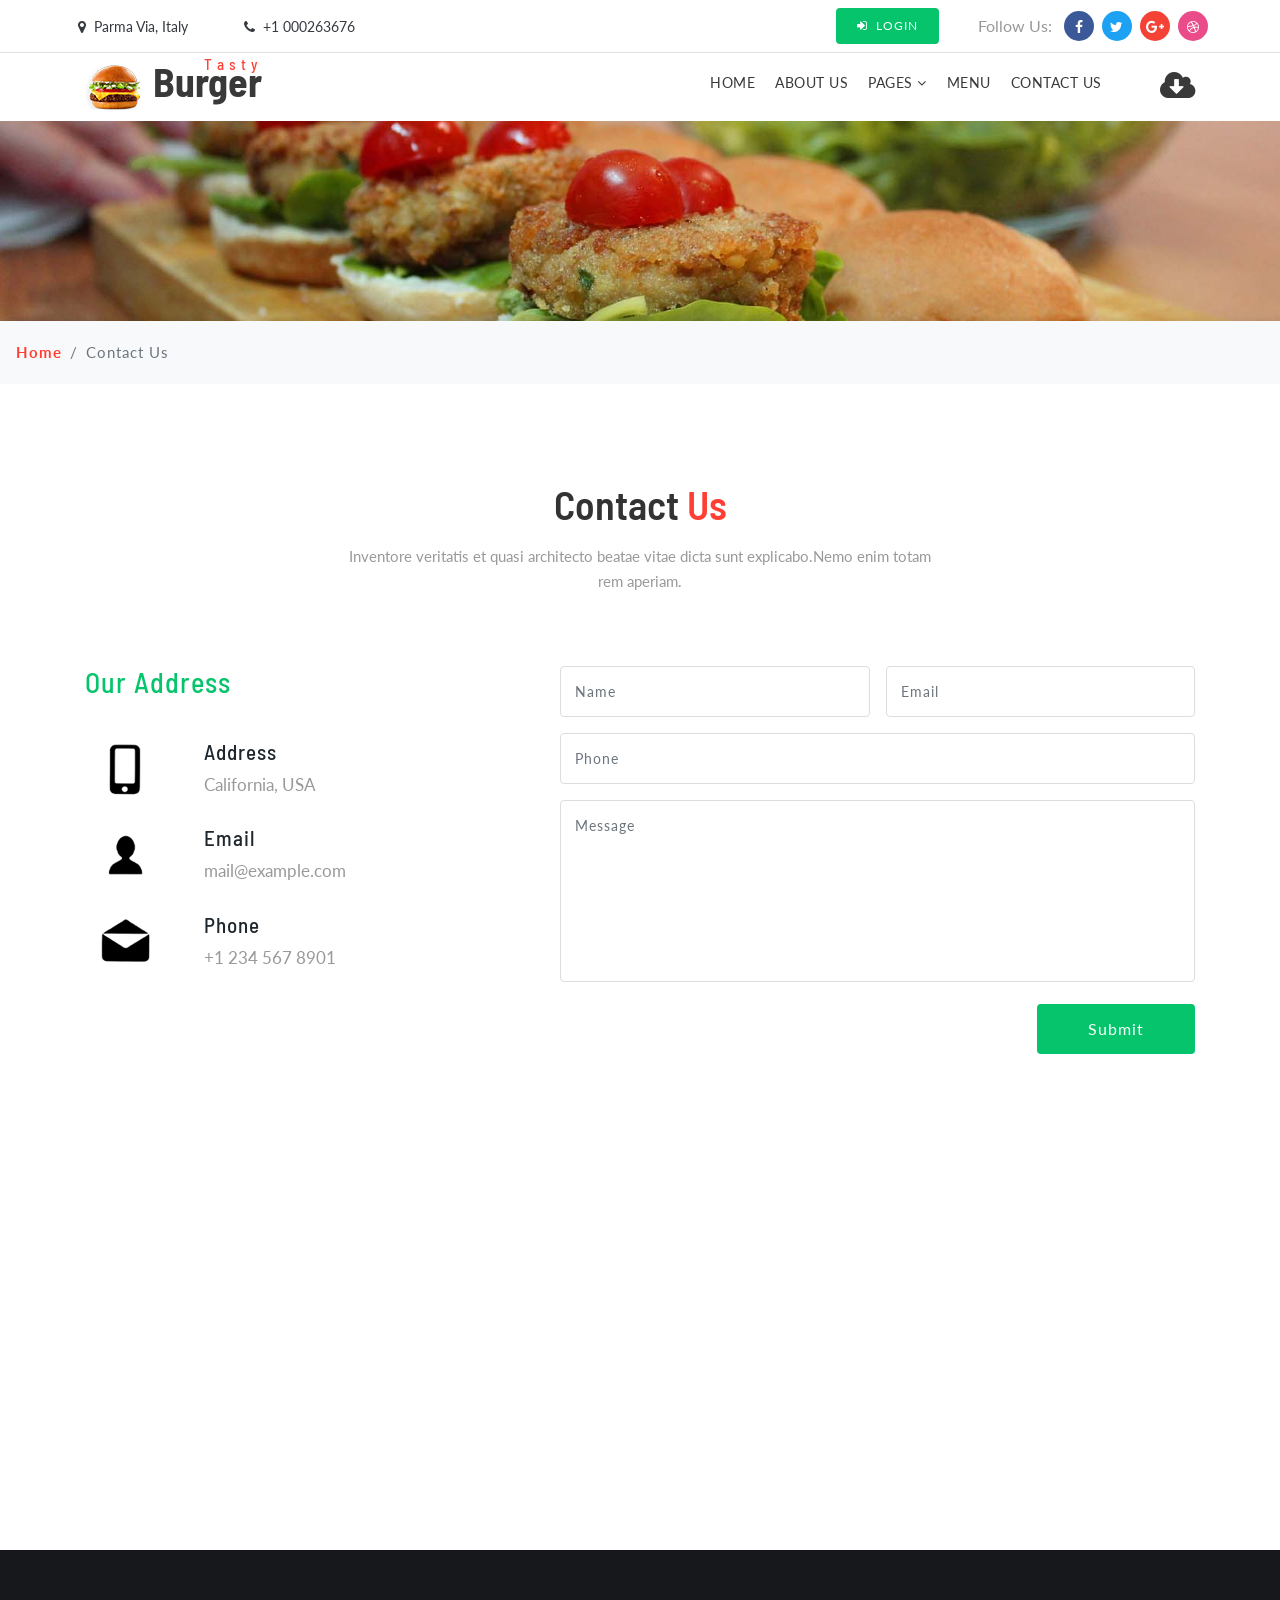
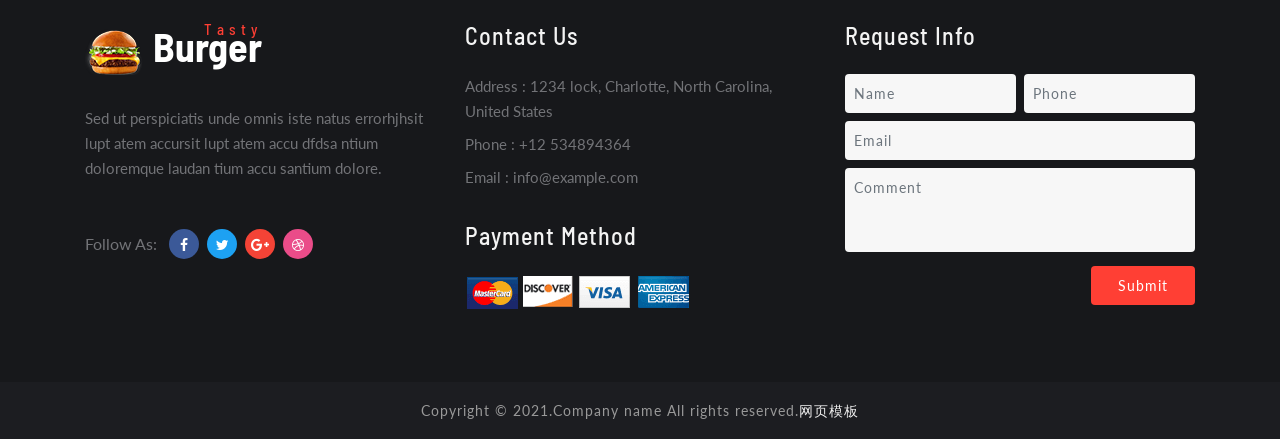
<file: contact.html>
<!DOCTYPE html>
<html lang="zxx">

<head>
	<title>Contact Us</title>
	<!-- Meta tag Keywords -->
	<meta name="viewport" content="width=device-width, initial-scale=1">
	<meta charset="UTF-8" />
	<meta name="keywords"
		content="" />
	<script>
		addEventListener("load", function () {
			setTimeout(hideURLbar, 0);
		}, false);

		function hideURLbar() {
			window.scrollTo(0, 1);
		}
	</script>
	<!--// Meta tag Keywords -->

	<!-- Custom-Files -->
	<link rel="stylesheet" href="css/bootstrap.css">
	<!-- Bootstrap-Core-CSS -->
	<link rel="stylesheet" href="css/style.css" type="text/css" media="all" />
	<!-- Style-CSS -->
	<link href="css/font-awesome.min.css" rel="stylesheet">
	<!-- Font-Awesome-Icons-CSS -->
	<!-- //Custom-Files -->

	<!-- Web-Fonts -->
	<link
		href="http://fonts.googleapis.com/css?family=Lato:100,100i,300,300i,400,400i,700,700i,900,900i&amp;subset=latin-ext"
		rel="stylesheet">
	<link
		href="http://fonts.googleapis.com/css?family=Barlow+Semi+Condensed:100,100i,200,200i,300,300i,400,400i,500,500i,600,600i,700,700i,800,800i,900,900i"
		rel="stylesheet">
	<!-- //Web-Fonts -->
</head>

<body>
	<!-- header -->
	<header id="home">
		<!-- top-bar -->
		<div class="top-bar py-2 border-bottom">
			<div class="container">
				<div class="row middle-flex">
					<div class="col-xl-7 col-md-5 top-social-agile mb-md-0 mb-1 text-lg-left text-center">
						<div class="row">
							<div class="col-xl-3 col-6 header-top_w3layouts">
								<p class="text-da">
									<span class="fa fa-map-marker mr-2"></span>Parma Via, Italy
								</p>
							</div>
							<div class="col-xl-3 col-6 header-top_w3layouts">
								<p class="text-da">
									<span class="fa fa-phone mr-2"></span>+1 000263676
								</p>
							</div>
							<div class="col-xl-6"></div>
						</div>
					</div>
					<div class="col-xl-5 col-md-7 top-social-agile text-md-right text-center pr-sm-0 mt-md-0 mt-2">
						<div class="row middle-flex">
							<div class="col-lg-5 col-4 top-w3layouts p-md-0 text-right">
								<!-- login -->
								<a href="login.html" class="btn login-button-2 text-uppercase text-wh">
									<span class="fa fa-sign-in mr-2"></span>Login</a>
								<!-- //login -->
							</div>
							<div class="col-lg-7 col-8 social-grid-w3">
								<!-- social icons -->
								<ul class="top-right-info">
									<li>
										<p>Follow Us:</p>
									</li>
									<li class="facebook-w3">
										<a href="#facebook">
											<span class="fa fa-facebook-f"></span>
										</a>
									</li>
									<li class="twitter-w3">
										<a href="#twitter">
											<span class="fa fa-twitter"></span>
										</a>
									</li>
									<li class="google-w3">
										<a href="#google">
											<span class="fa fa-google-plus"></span>
										</a>
									</li>
									<li class="dribble-w3">
										<a href="#dribble">
											<span class="fa fa-dribbble"></span>
										</a>
									</li>
								</ul>
								<!-- //social icons -->
							</div>
						</div>
					</div>
				</div>
			</div>
		</div>
	</header>
	<!-- //top-bar -->

	<!-- header 2 -->
	<!-- navigation -->
	<div class="main-top py-1">
		<div class="container">
			<div class="nav-content">
				<!-- logo -->
				<h1>
					<a id="logo" class="logo" href="index.html">
						<img src="images/logo.png" alt="" class="img-fluid"><span>Tasty</span> Burger
					</a>
				</h1>
				<!-- //logo -->
				<!-- nav -->
				<div class="nav_web-dealingsls">
					<nav>
						<label for="drop" class="toggle">Menu</label>
						<input type="checkbox" id="drop" />
						<ul class="menu">
							<li><a href="index.html">Home</a></li>
							<li><a href="about.html">About Us</a></li>
							<li>
								<!-- First Tier Drop Down -->
								<label for="drop-3" class="toggle toogle-2">Pages <span class="fa fa-angle-down"
										aria-hidden="true"></span>
								</label>
								<a href="#pages">Pages <span class="fa fa-angle-down" aria-hidden="true"></span></a>
								<input type="checkbox" id="drop-3" />
								<ul>
									<li><a class="drop-text" href="index.html">Services</a></li>
									<li><a class="drop-text" href="about.html">Our Chefs</a></li>
									<li><a class="drop-text" href="index.html">Blog</a></li>
									<li><a class="drop-text" href="single.html">Single Page</a></li>
									<li><a class="drop-text" href="login.html">Login</a></li>
									<li><a class="drop-text" href="register.html">Register</a></li>
								</ul>
							</li>
							<li><a href="menu.html">Menu</a></li>
							<li><a href="contact.html">Contact Us</a></li>
							<li>
								<!-- login -->
								<a href="#" target="_blank" class="dwn-button ml-lg-5">
									<span class="fa fa-cloud-download mt-lg-0 mt-4" aria-hidden="true"></span>
								</a>
								<!-- //login -->
							</li>
						</ul>
					</nav>
				</div>
				<!-- //nav -->
			</div>
		</div>
	</div>
	<!-- //navigation -->
	<!-- //header 2 -->

	<!-- banner -->
	<div class="main-banner-2">

	</div>
	<!-- //banner -->
	<!-- page details -->
	<div class="breadcrumb-agile bg-light py-2">
		<ol class="breadcrumb bg-light m-0">
			<li class="breadcrumb-item">
				<a href="index.html">Home</a>
			</li>
			<li class="breadcrumb-item active" aria-current="page">Contact Us</li>
		</ol>
	</div>
	<!-- //page details -->

	<!-- contact -->
	<section class="ab-info-main py-5" id="contact">
		<div class="container py-xl-5 py-lg-3">
			<div class="title-section text-center mb-md-5 mb-4">
				<h3 class="w3ls-title mb-3">Contact <span>Us</span></h3>
				<p class="titile-para-text mx-auto">Inventore veritatis et quasi architecto beatae vitae dicta sunt
					explicabo.Nemo
					enim totam rem aperiam.</p>
			</div>
			<div class="row contact-agileinfo pt-lg-4">
				<!-- contact address -->
				<div class="col-md-5 address">
					<h3 class="footer-title mb-4 pb-lg-2">Our Address</h3>
					<div class="row address-info-w3ls">
						<div class="col-3 address-left">
							<img src="images/c1.png" alt="" class="img-fluid">
						</div>
						<div class="col-9 address-right mt-2">
							<h5 class="address mb-2">Address</h5>
							<p> California, USA</p>
						</div>
					</div>
					<div class="row address-info-w3ls my-2">
						<div class="col-3 address-left">
							<img src="images/c2.png" alt="" class="img-fluid">
						</div>
						<div class="col-9 address-right mt-2">
							<h5 class="address mb-2">Email</h5>
							<p>
								<a href="mailto:example@email.com"> mail@example.com</a>
							</p>
						</div>
					</div>
					<div class="row address-info-w3ls">
						<div class="col-3 address-left">
							<img src="images/c3.png" alt="" class="img-fluid">
						</div>
						<div class="col-9 address-right mt-2">
							<h5 class="address mb-2">Phone</h5>
							<p>+1 234 567 8901</p>
						</div>
					</div>
				</div>
				<!-- //contact address -->
				<!-- contact form -->
				<div class="col-lg-7 contact-right mt-lg-0 mt-5">
					<form action="#" method="post">
						<div class="row">
							<div class="col-lg-6 form-group pr-lg-2">
								<input type="text" class="form-control" name="Name" placeholder="Name" required="">
							</div>
							<div class="col-lg-6 form-group pl-lg-2">
								<input type="email" class="form-control" name="Email" placeholder="Email" required="">
							</div>
						</div>
						<div class="form-group">
							<input type="text" class="form-control" name="Phone" placeholder="Phone" required="">
						</div>
						<div class="form-group">
							<textarea name="Message" class="form-control" placeholder="Message" required=""></textarea>
						</div>
						<button type="submit" class="btn submit-contact-main ml-auto">Submit</button>
					</form>
				</div>
				<!-- contact form -->
			</div>
		</div>
	</section>
	<!-- contact -->
	<!-- map -->
	<section class="map">
		<iframe
			src="https://www.google.com/maps/embed?pb=!1m18!1m12!1m3!1d423286.27404345275!2d-118.69191921441556!3d34.02016130939095!2m3!1f0!2f0!3f0!3m2!1i1024!2i768!4f13.1!3m3!1m2!1s0x80c2c75ddc27da13%3A0xe22fdf6f254608f4!2sLos+Angeles%2C+CA%2C+USA!5e0!3m2!1sen!2sin!4v1522474296007"
			allowfullscreen></iframe>
	</section>
	<!-- //map -->

	<!-- footer -->
	<footer class="py-5">
		<div class="container py-xl-4">
			<div class="row footer-top">
				<div class="col-lg-4 footer-grid_section_1its footer-text">
					<!-- logo -->
					<h2>
						<a class="logo text-wh" href="index.html">
							<img src="images/logo.png" alt="" class="img-fluid"><span>Tasty</span> Burger
						</a>
					</h2>
					<!-- //logo -->
					<p class="mt-lg-4 mt-3 mb-lg-5 mb-4">Sed ut perspiciatis unde omnis iste natus errorhjhsit lupt
						atem
						accursit lupt atem accu
						dfdsa
						ntium doloremque laudan tium accu santium dolore.</p>
					<!-- social icons -->
					<ul class="top-right-info">
						<li>
							<p>Follow As:</p>
						</li>
						<li class="facebook-w3">
							<a href="#facebbok">
								<span class="fa fa-facebook-f"></span>
							</a>
						</li>
						<li class="twitter-w3">
							<a href="#twitter">
								<span class="fa fa-twitter"></span>
							</a>
						</li>
						<li class="google-w3">
							<a href="#google">
								<span class="fa fa-google-plus"></span>
							</a>
						</li>
						<li class="dribble-w3">
							<a href="#dribble">
								<span class="fa fa-dribbble"></span>
							</a>
						</li>
					</ul>
					<!-- //social icons -->
				</div>
				<div class="col-lg-4 footer-grid_section_1its my-lg-0 my-sm-4 my-4">
					<div class="footer-title">
						<h3>Contact Us</h3>
					</div>
					<div class="footer-text mt-4">
						<p>Address : 1234 lock, Charlotte, North Carolina, United States</p>
						<p class="my-2">Phone : +12 534894364</p>
						<p>Email : <a href="mailto:info@example.com">info@example.com</a></p>
					</div>
					<div class="footer-title mt-4 pt-md-2">
						<h3>Payment Method</h3>
					</div>
					<ul class="list-unstyled payment-links mt-4">
						<li>
							<a href="login.html"><img src="images/pay2.png" alt=""></a>
						</li>
						<li>
							<a href="login.html"><img src="images/pay5.png" alt=""></a>
						</li>
						<li>
							<a href="login.html"><img src="images/pay1.png" alt=""></a>
						</li>
						<li>
							<a href="login.html"><img src="images/pay4.png" alt=""></a>
						</li>
					</ul>
				</div>
				<div class="col-lg-4 footer-grid_section_1its">
					<div class="footer-title">
						<h3>Request Info</h3>
					</div>
					<div class="info-form-right mt-4 p-0">
						<form action="#" method="post">
							<div class="row">
								<div class="col-lg-6 form-group mb-2 pr-lg-1">
									<input type="text" class="form-control" name="Name" placeholder="Name" required="">
								</div>
								<div class="col-lg-6 form-group mb-2 pl-lg-1">
									<input type="text" class="form-control" name="Phone" placeholder="Phone"
										required="">
								</div>
							</div>
							<div class="form-group mb-2">
								<input type="email" class="form-control" name="Email" placeholder="Email" required="">
							</div>
							<div class="form-group mb-2">
								<textarea name="Comment" class="form-control" placeholder="Comment"
									required=""></textarea>
							</div>
							<button type="submit" class="btn submit-contact ml-auto">Submit</button>
						</form>
					</div>
				</div>
			</div>
		</div>
	</footer>
	<!-- //footer -->
	<!-- copyright -->
	<div class="cpy-right text-center py-3">
		<p>Copyright &copy; 2021.Company name All rights reserved.<a target="_blank" href="http://sc.chinaz.com/moban/">&#x7F51;&#x9875;&#x6A21;&#x677F;</a></p>
	</div>
	<!-- //copyright -->
	<!-- move top icon -->
	<a href="#home" class="move-top text-center">
		<span class="fa fa-level-up" aria-hidden="true"></span>
	</a>
	<!-- //move top icon -->

</body>

</html>
</file>
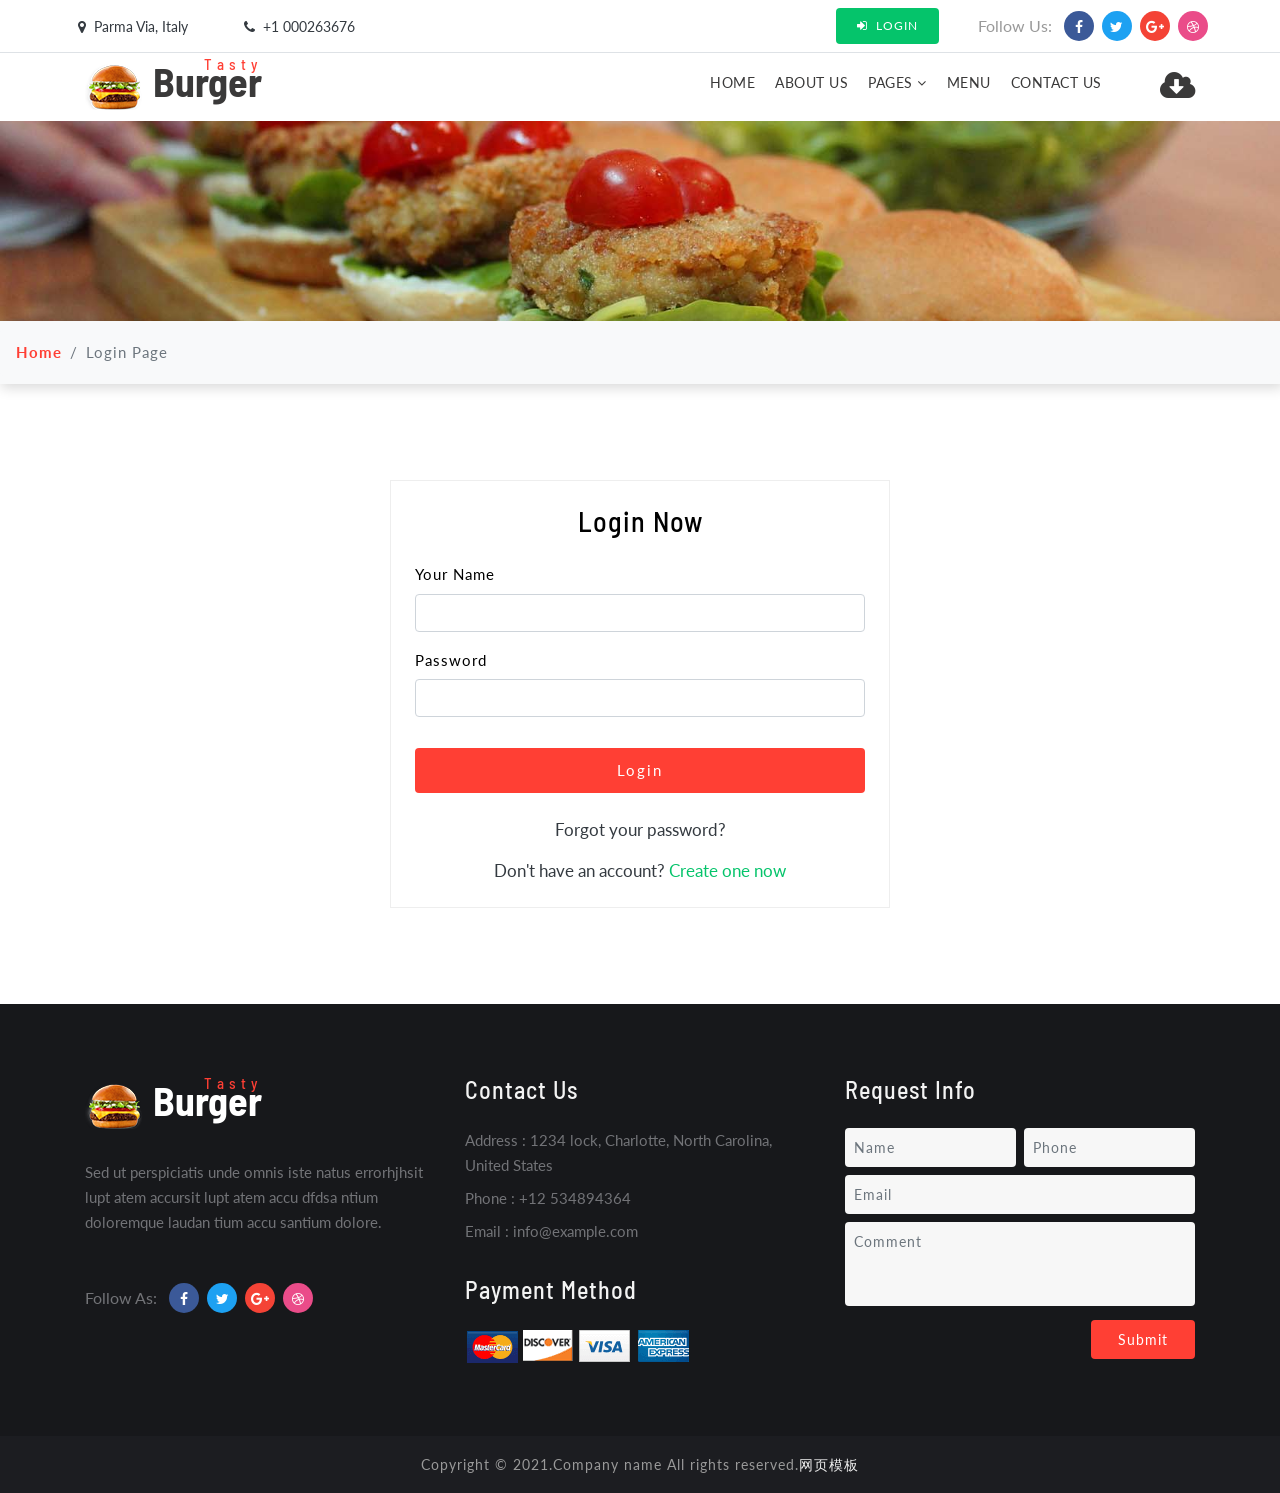
<file: login.html>
<!DOCTYPE html>
<html lang="zxx">

<head>
	<title>Login Page</title>
	<!-- Meta tag Keywords -->
	<meta name="viewport" content="width=device-width, initial-scale=1">
	<meta charset="UTF-8" />
	<meta name="keywords"
		content="" />
	<script>
		addEventListener("load", function () {
			setTimeout(hideURLbar, 0);
		}, false);

		function hideURLbar() {
			window.scrollTo(0, 1);
		}
	</script>
	<!--// Meta tag Keywords -->

	<!-- Custom-Files -->
	<link rel="stylesheet" href="css/bootstrap.css">
	<!-- Bootstrap-Core-CSS -->
	<link rel="stylesheet" href="css/style.css" type="text/css" media="all" />
	<!-- Style-CSS -->
	<link href="css/font-awesome.min.css" rel="stylesheet">
	<!-- Font-Awesome-Icons-CSS -->
	<!-- //Custom-Files -->

	<!-- Web-Fonts -->
	<link
		href="http://fonts.googleapis.com/css?family=Lato:100,100i,300,300i,400,400i,700,700i,900,900i&amp;subset=latin-ext"
		rel="stylesheet">
	<link
		href="http://fonts.googleapis.com/css?family=Barlow+Semi+Condensed:100,100i,200,200i,300,300i,400,400i,500,500i,600,600i,700,700i,800,800i,900,900i"
		rel="stylesheet">
	<!-- //Web-Fonts -->
</head>

<body>
	<!-- header -->
	<header id="home">
		<!-- top-bar -->
		<div class="top-bar py-2 border-bottom">
			<div class="container">
				<div class="row middle-flex">
					<div class="col-xl-7 col-md-5 top-social-agile mb-md-0 mb-1 text-lg-left text-center">
						<div class="row">
							<div class="col-xl-3 col-6 header-top_w3layouts">
								<p class="text-da">
									<span class="fa fa-map-marker mr-2"></span>Parma Via, Italy
								</p>
							</div>
							<div class="col-xl-3 col-6 header-top_w3layouts">
								<p class="text-da">
									<span class="fa fa-phone mr-2"></span>+1 000263676
								</p>
							</div>
							<div class="col-xl-6"></div>
						</div>
					</div>
					<div class="col-xl-5 col-md-7 top-social-agile text-md-right text-center pr-sm-0 mt-md-0 mt-2">
						<div class="row middle-flex">
							<div class="col-lg-5 col-4 top-w3layouts p-md-0 text-right">
								<!-- login -->
								<a href="login.html" class="btn login-button-2 text-uppercase text-wh">
									<span class="fa fa-sign-in mr-2"></span>Login</a>
								<!-- //login -->
							</div>
							<div class="col-lg-7 col-8 social-grid-w3">
								<!-- social icons -->
								<ul class="top-right-info">
									<li>
										<p>Follow Us:</p>
									</li>
									<li class="facebook-w3">
										<a href="#facebook">
											<span class="fa fa-facebook-f"></span>
										</a>
									</li>
									<li class="twitter-w3">
										<a href="#twitter">
											<span class="fa fa-twitter"></span>
										</a>
									</li>
									<li class="google-w3">
										<a href="#google">
											<span class="fa fa-google-plus"></span>
										</a>
									</li>
									<li class="dribble-w3">
										<a href="#dribble">
											<span class="fa fa-dribbble"></span>
										</a>
									</li>
								</ul>
								<!-- //social icons -->
							</div>
						</div>
					</div>
				</div>
			</div>
		</div>
	</header>
	<!-- //top-bar -->

	<!-- header 2 -->
	<!-- navigation -->
	<div class="main-top py-1">
		<div class="container">
			<div class="nav-content">
				<!-- logo -->
				<h1>
					<a id="logo" class="logo" href="index.html">
						<img src="images/logo.png" alt="" class="img-fluid"><span>Tasty</span> Burger
					</a>
				</h1>
				<!-- //logo -->
				<!-- nav -->
				<div class="nav_web-dealingsls">
					<nav>
						<label for="drop" class="toggle">Menu</label>
						<input type="checkbox" id="drop" />
						<ul class="menu">
							<li><a href="index.html">Home</a></li>
							<li><a href="about.html">About Us</a></li>
							<li>
								<!-- First Tier Drop Down -->
								<label for="drop-3" class="toggle toogle-2">Pages <span class="fa fa-angle-down"
										aria-hidden="true"></span>
								</label>
								<a href="#pages">Pages <span class="fa fa-angle-down" aria-hidden="true"></span></a>
								<input type="checkbox" id="drop-3" />
								<ul>
									<li><a class="drop-text" href="index.html">Services</a></li>
									<li><a class="drop-text" href="about.html">Our Chefs</a></li>
									<li><a class="drop-text" href="index.html">Blog</a></li>
									<li><a class="drop-text" href="single.html">Single Page</a></li>
									<li><a class="drop-text" href="login.html">Login</a></li>
									<li><a class="drop-text" href="register.html">Register</a></li>
								</ul>
							</li>
							<li><a href="menu.html">Menu</a></li>
							<li><a href="contact.html">Contact Us</a></li>
							<li>
								<!-- login -->
								<a href="#" target="_blank" class="dwn-button ml-lg-5">
									<span class="fa fa-cloud-download mt-lg-0 mt-4" aria-hidden="true"></span>
								</a>
								<!-- //login -->
							</li>
						</ul>
					</nav>
				</div>
				<!-- //nav -->
			</div>
		</div>
	</div>
	<!-- //navigation -->
	<!-- //header 2 -->

	<!-- banner -->
	<div class="main-banner-2">

	</div>
	<!-- //banner -->
	<!-- page details -->
	<div class="breadcrumb-agile bg-light py-2">
		<ol class="breadcrumb bg-light m-0">
			<li class="breadcrumb-item">
				<a href="index.html">Home</a>
			</li>
			<li class="breadcrumb-item active" aria-current="page">Login Page</li>
		</ol>
	</div>
	<!-- //page details -->

	<!-- login -->
	<div class="login-contect py-5">
		<div class="container py-xl-5 py-3">
			<div class="login-body">
				<div class="login p-4 mx-auto">
					<h5 class="text-center mb-4">Login Now</h5>
					<form action="#" method="post">
						<div class="form-group">
							<label>Your Name</label>
							<input type="text" class="form-control" name="name" placeholder="" required="">
						</div>
						<div class="form-group">
							<label class="mb-2">Password</label>
							<input type="password" class="form-control" name="password" placeholder="" required="">
						</div>
						<button type="submit" class="btn submit mb-4">Login</button>
						<p class="forgot-w3ls text-center mb-3">
							<a href="#" class="text-da">Forgot your password?</a>
						</p>
						<p class="account-w3ls text-center text-da">
							Don't have an account?
							<a href="register.html">Create one now</a>
						</p>
					</form>
				</div>
			</div>
		</div>
	</div>
	<!-- //login -->

	<!-- footer -->
	<footer class="py-5">
		<div class="container py-xl-4">
			<div class="row footer-top">
				<div class="col-lg-4 footer-grid_section_1its footer-text">
					<!-- logo -->
					<h2>
						<a class="logo text-wh" href="index.html">
							<img src="images/logo.png" alt="" class="img-fluid"><span>Tasty</span> Burger
						</a>
					</h2>
					<!-- //logo -->
					<p class="mt-lg-4 mt-3 mb-lg-5 mb-4">Sed ut perspiciatis unde omnis iste natus errorhjhsit lupt
						atem
						accursit lupt atem accu
						dfdsa
						ntium doloremque laudan tium accu santium dolore.</p>
					<!-- social icons -->
					<ul class="top-right-info">
						<li>
							<p>Follow As:</p>
						</li>
						<li class="facebook-w3">
							<a href="#facebbok">
								<span class="fa fa-facebook-f"></span>
							</a>
						</li>
						<li class="twitter-w3">
							<a href="#twitter">
								<span class="fa fa-twitter"></span>
							</a>
						</li>
						<li class="google-w3">
							<a href="#google">
								<span class="fa fa-google-plus"></span>
							</a>
						</li>
						<li class="dribble-w3">
							<a href="#dribble">
								<span class="fa fa-dribbble"></span>
							</a>
						</li>
					</ul>
					<!-- //social icons -->
				</div>
				<div class="col-lg-4 footer-grid_section_1its my-lg-0 my-sm-4 my-4">
					<div class="footer-title">
						<h3>Contact Us</h3>
					</div>
					<div class="footer-text mt-4">
						<p>Address : 1234 lock, Charlotte, North Carolina, United States</p>
						<p class="my-2">Phone : +12 534894364</p>
						<p>Email : <a href="mailto:info@example.com">info@example.com</a></p>
					</div>
					<div class="footer-title mt-4 pt-md-2">
						<h3>Payment Method</h3>
					</div>
					<ul class="list-unstyled payment-links mt-4">
						<li>
							<a href="login.html"><img src="images/pay2.png" alt=""></a>
						</li>
						<li>
							<a href="login.html"><img src="images/pay5.png" alt=""></a>
						</li>
						<li>
							<a href="login.html"><img src="images/pay1.png" alt=""></a>
						</li>
						<li>
							<a href="login.html"><img src="images/pay4.png" alt=""></a>
						</li>
					</ul>
				</div>
				<div class="col-lg-4 footer-grid_section_1its">
					<div class="footer-title">
						<h3>Request Info</h3>
					</div>
					<div class="info-form-right mt-4 p-0">
						<form action="#" method="post">
							<div class="row">
								<div class="col-lg-6 form-group mb-2 pr-lg-1">
									<input type="text" class="form-control" name="Name" placeholder="Name" required="">
								</div>
								<div class="col-lg-6 form-group mb-2 pl-lg-1">
									<input type="text" class="form-control" name="Phone" placeholder="Phone"
										required="">
								</div>
							</div>
							<div class="form-group mb-2">
								<input type="email" class="form-control" name="Email" placeholder="Email" required="">
							</div>
							<div class="form-group mb-2">
								<textarea name="Comment" class="form-control" placeholder="Comment"
									required=""></textarea>
							</div>
							<button type="submit" class="btn submit-contact ml-auto">Submit</button>
						</form>
					</div>
				</div>
			</div>
		</div>
	</footer>
	<!-- //footer -->
	<!-- copyright -->
	<div class="cpy-right text-center py-3">
		<p>Copyright &copy; 2021.Company name All rights reserved.<a target="_blank" href="http://sc.chinaz.com/moban/">&#x7F51;&#x9875;&#x6A21;&#x677F;</a></p>
	</div>
	<!-- //copyright -->

</body>

</html>
</file>
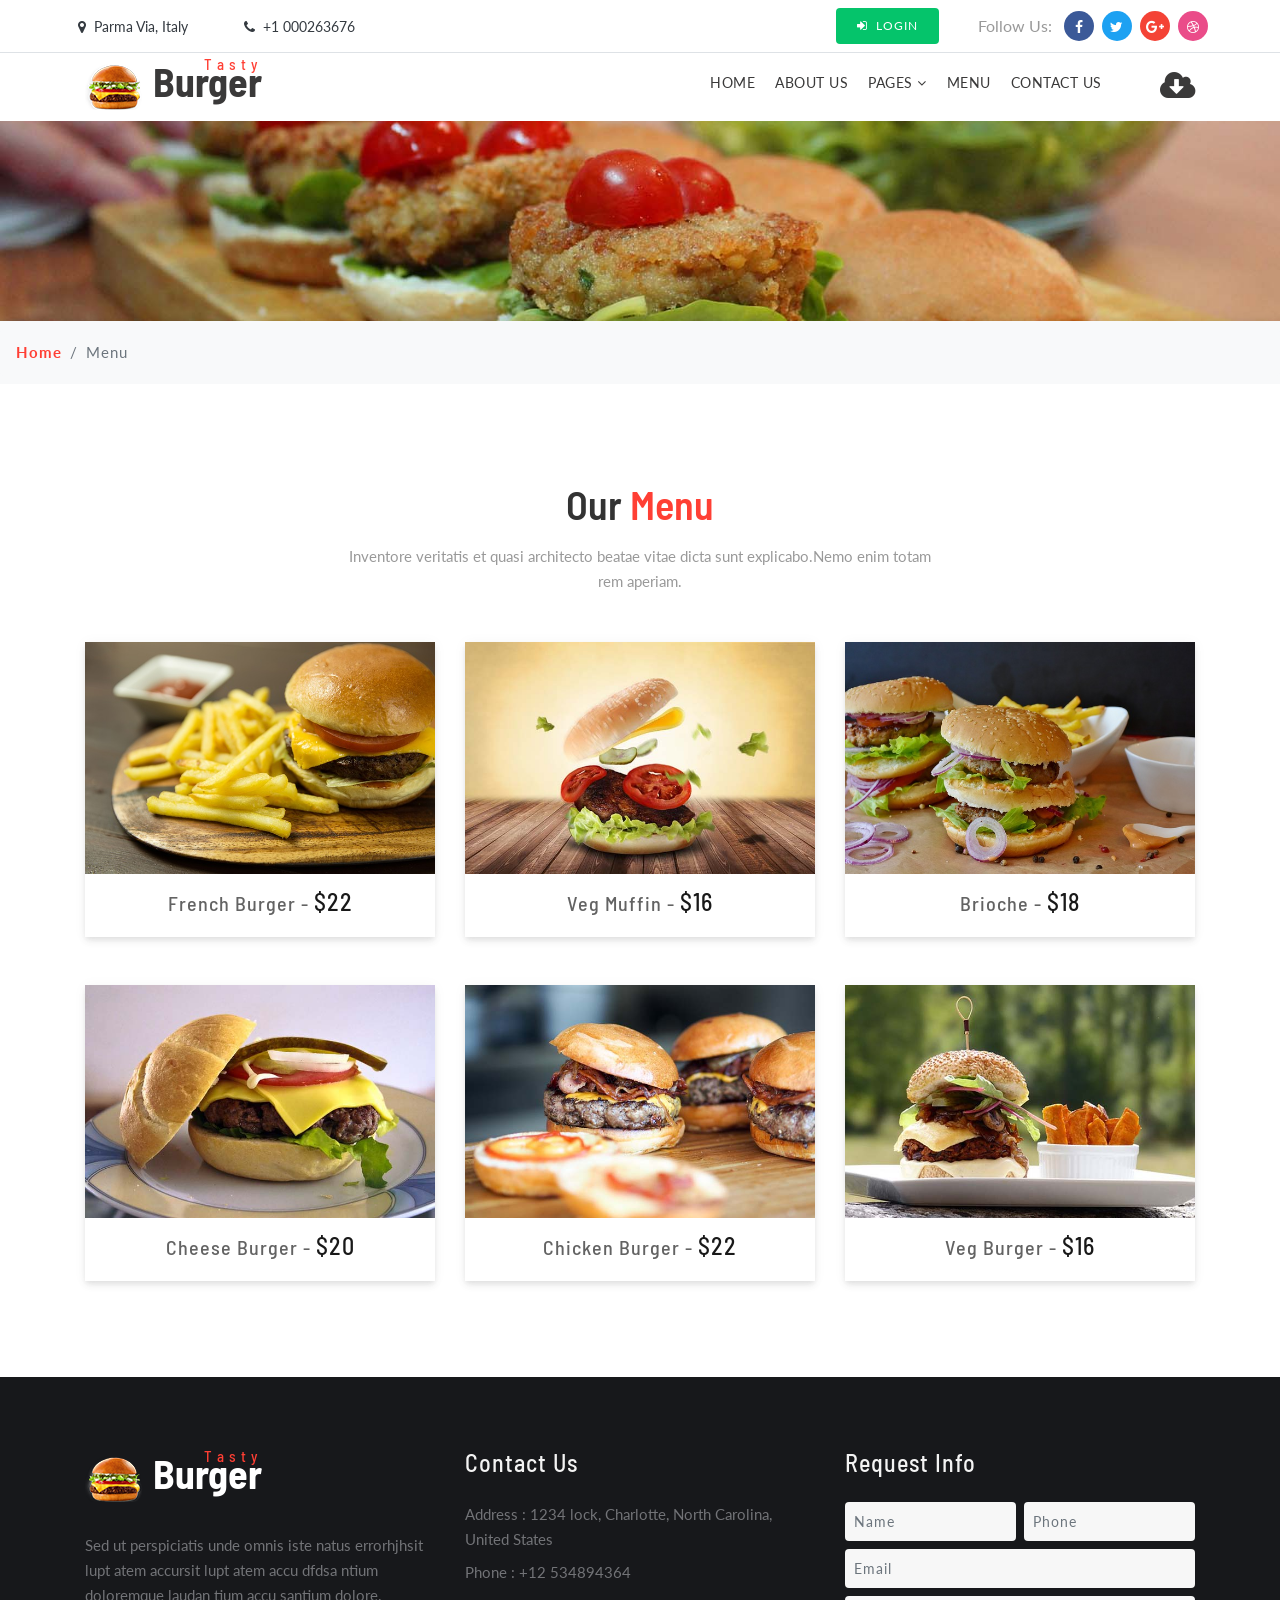
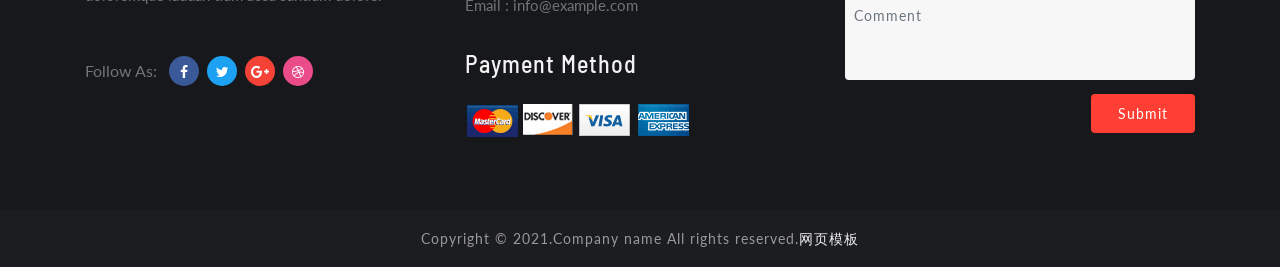
<file: menu.html>
<!DOCTYPE html>
<html lang="zxx">

<head>
	<title>Menu</title>
	<!-- Meta tag Keywords -->
	<meta name="viewport" content="width=device-width, initial-scale=1">
	<meta charset="UTF-8" />
	<meta name="keywords"
		content="" />
	<script>
		addEventListener("load", function () {
			setTimeout(hideURLbar, 0);
		}, false);

		function hideURLbar() {
			window.scrollTo(0, 1);
		}
	</script>
	<!--// Meta tag Keywords -->

	<!-- Custom-Files -->
	<link rel="stylesheet" href="css/bootstrap.css">
	<!-- Bootstrap-Core-CSS -->
	<link rel="stylesheet" href="css/style.css" type="text/css" media="all" />
	<!-- Style-CSS -->
	<link href="css/font-awesome.min.css" rel="stylesheet">
	<!-- Font-Awesome-Icons-CSS -->
	<!-- //Custom-Files -->

	<!-- Web-Fonts -->
	<link
		href="http://fonts.googleapis.com/css?family=Lato:100,100i,300,300i,400,400i,700,700i,900,900i&amp;subset=latin-ext"
		rel="stylesheet">
	<link
		href="http://fonts.googleapis.com/css?family=Barlow+Semi+Condensed:100,100i,200,200i,300,300i,400,400i,500,500i,600,600i,700,700i,800,800i,900,900i"
		rel="stylesheet">
	<!-- //Web-Fonts -->
</head>

<body>
	<!-- header -->
	<header id="home">
		<!-- top-bar -->
		<div class="top-bar py-2 border-bottom">
			<div class="container">
				<div class="row middle-flex">
					<div class="col-xl-7 col-md-5 top-social-agile mb-md-0 mb-1 text-lg-left text-center">
						<div class="row">
							<div class="col-xl-3 col-6 header-top_w3layouts">
								<p class="text-da">
									<span class="fa fa-map-marker mr-2"></span>Parma Via, Italy
								</p>
							</div>
							<div class="col-xl-3 col-6 header-top_w3layouts">
								<p class="text-da">
									<span class="fa fa-phone mr-2"></span>+1 000263676
								</p>
							</div>
							<div class="col-xl-6"></div>
						</div>
					</div>
					<div class="col-xl-5 col-md-7 top-social-agile text-md-right text-center pr-sm-0 mt-md-0 mt-2">
						<div class="row middle-flex">
							<div class="col-lg-5 col-4 top-w3layouts p-md-0 text-right">
								<!-- login -->
								<a href="login.html" class="btn login-button-2 text-uppercase text-wh">
									<span class="fa fa-sign-in mr-2"></span>Login</a>
								<!-- //login -->
							</div>
							<div class="col-lg-7 col-8 social-grid-w3">
								<!-- social icons -->
								<ul class="top-right-info">
									<li>
										<p>Follow Us:</p>
									</li>
									<li class="facebook-w3">
										<a href="#facebook">
											<span class="fa fa-facebook-f"></span>
										</a>
									</li>
									<li class="twitter-w3">
										<a href="#twitter">
											<span class="fa fa-twitter"></span>
										</a>
									</li>
									<li class="google-w3">
										<a href="#google">
											<span class="fa fa-google-plus"></span>
										</a>
									</li>
									<li class="dribble-w3">
										<a href="#dribble">
											<span class="fa fa-dribbble"></span>
										</a>
									</li>
								</ul>
								<!-- //social icons -->
							</div>
						</div>
					</div>
				</div>
			</div>
		</div>
	</header>
	<!-- //top-bar -->

	<!-- header 2 -->
	<!-- navigation -->
	<div class="main-top py-1">
		<div class="container">
			<div class="nav-content">
				<!-- logo -->
				<h1>
					<a id="logo" class="logo" href="index.html">
						<img src="images/logo.png" alt="" class="img-fluid"><span>Tasty</span> Burger
					</a>
				</h1>
				<!-- //logo -->
				<!-- nav -->
				<div class="nav_web-dealingsls">
					<nav>
						<label for="drop" class="toggle">Menu</label>
						<input type="checkbox" id="drop" />
						<ul class="menu">
							<li><a href="index.html">Home</a></li>
							<li><a href="about.html">About Us</a></li>
							<li>
								<!-- First Tier Drop Down -->
								<label for="drop-3" class="toggle toogle-2">Pages <span class="fa fa-angle-down"
										aria-hidden="true"></span>
								</label>
								<a href="#pages">Pages <span class="fa fa-angle-down" aria-hidden="true"></span></a>
								<input type="checkbox" id="drop-3" />
								<ul>
									<li><a class="drop-text" href="index.html">Services</a></li>
									<li><a class="drop-text" href="about.html">Our Chefs</a></li>
									<li><a class="drop-text" href="index.html">Blog</a></li>
									<li><a class="drop-text" href="single.html">Single Page</a></li>
									<li><a class="drop-text" href="login.html">Login</a></li>
									<li><a class="drop-text" href="register.html">Register</a></li>
								</ul>
							</li>
							<li><a href="menu.html">Menu</a></li>
							<li><a href="contact.html">Contact Us</a></li>
							<li>
								<!-- login -->
								<a href="#" target="_blank" class="dwn-button ml-lg-5">
									<span class="fa fa-cloud-download mt-lg-0 mt-4" aria-hidden="true"></span>
								</a>
								<!-- //login -->
							</li>
						</ul>
					</nav>
				</div>
				<!-- //nav -->
			</div>
		</div>
	</div>
	<!-- //navigation -->
	<!-- //header 2 -->

	<!-- banner -->
	<div class="main-banner-2">

	</div>
	<!-- //banner -->
	<!-- page details -->
	<div class="breadcrumb-agile bg-light py-2">
		<ol class="breadcrumb bg-light m-0">
			<li class="breadcrumb-item">
				<a href="index.html">Home</a>
			</li>
			<li class="breadcrumb-item active" aria-current="page">Menu</li>
		</ol>
	</div>
	<!-- //page details -->

	<!-- menu -->
	<section class="portfolio py-5">
		<div class="container py-xl-5 py-lg-3">
			<div class="title-section text-center mb-md-5 mb-4">
				<h3 class="w3ls-title mb-3">Our <span>Menu</span></h3>
				<p class="titile-para-text mx-auto">Inventore veritatis et quasi architecto beatae vitae dicta sunt
					explicabo.Nemo
					enim totam rem aperiam.</p>
			</div>
			<div class="row mt-4">
				<div class="col-md-4">
					<div class="gallery-demo">
						<a href="#gal1">
							<img src="images/blog1.jpg" alt=" " class="img-fluid" />
							<h4 class="p-mask">French Burger - <span>$22</span></h4>
						</a>
					</div>
				</div>
				<div class="col-md-4 mt-md-0 mt-4">
					<div class="gallery-demo">
						<a href="#gal2">
							<img src="images/blog2.jpg" alt=" " class="img-fluid" />
							<h4 class="p-mask">Veg Muffin - <span>$16</span></h4>
						</a>
					</div>
				</div>
				<div class="col-md-4 mt-md-0 mt-4">
					<div class="gallery-demo">
						<a href="#gal3">
							<img src="images/blog3.jpg" alt=" " class="img-fluid" />
							<h4 class="p-mask">Brioche - <span>$18</span></h4>
						</a>
					</div>
				</div>
			</div>
			<div class="row mt-md-5">
				<div class="col-md-4 mt-md-0 mt-4">
					<div class="gallery-demo">
						<a href="#gal4">
							<img src="images/g1.jpg" alt=" " class="img-fluid" />
							<h4 class="p-mask">Cheese Burger - <span>$20</span></h4>
						</a>
					</div>
				</div>
				<div class="col-md-4 mt-md-0 mt-4">
					<div class="gallery-demo">
						<a href="#gal5">
							<img src="images/g2.jpg" alt=" " class="img-fluid" />
							<h4 class="p-mask">Chicken Burger - <span>$22</span></h4>
						</a>
					</div>
				</div>
				<div class="col-md-4 mt-md-0 mt-4">
					<div class="gallery-demo">
						<a href="#gal6">
							<img src="images/g3.jpg" alt=" " class="img-fluid" />
							<h4 class="p-mask">Veg Burger - <span>$16</span></h4>
						</a>
					</div>
				</div>
			</div>
		</div>
	</section>

	<!-- gallery model-->
	<!-- gallery popup 1 -->
	<div id="gal1" class="pop-overlay">
		<div class="popup">
			<img class="img-fluid" src="images/blog1.jpg" alt="">
			<h4 class="p-mask">French Burger - - <span>$22</span></h4>
			<a href="login.html" class="button-w3ls active mt-3">Order Now
				<span class="fa fa-caret-right ml-1" aria-hidden="true"></span>
			</a>
			<a class="close" href="#gallery">×</a>
		</div>
	</div>
	<!-- //gallery popup 1 -->
	<!-- gallery popup 2 -->
	<div id="gal2" class="pop-overlay">
		<div class="popup">
			<img class="img-fluid" src="images/blog2.jpg" alt="">
			<h4 class="p-mask">Veg Muffin - <span>$16</span></h4>
			<a href="login.html" class="button-w3ls active mt-3">Order Now
				<span class="fa fa-caret-right ml-1" aria-hidden="true"></span>
			</a>
			<a class="close" href="#gallery">×</a>
		</div>
	</div>
	<!-- //gallery popup 2 -->
	<!-- gallery popup 3 -->
	<div id="gal3" class="pop-overlay">
		<div class="popup">
			<img class="img-fluid" src="images/blog3.jpg" alt="">
			<h4 class="p-mask">Brioche - <span>$18</span></h4>
			<a href="login.html" class="button-w3ls active mt-3">Order Now
				<span class="fa fa-caret-right ml-1" aria-hidden="true"></span>
			</a>
			<a class="close" href="#gallery">×</a>
		</div>
	</div>
	<!-- //gallery popup 3 -->
	<!-- gallery popup 4 -->
	<div id="gal4" class="pop-overlay">
		<div class="popup">
			<img class="img-fluid" src="images/g1.jpg" alt="">
			<h4 class="p-mask">Cheese Burger - <span>$20</span></h4>
			<a href="login.html" class="button-w3ls active mt-3">Order Now
				<span class="fa fa-caret-right ml-1" aria-hidden="true"></span>
			</a>
			<a class="close" href="#gallery">×</a>
		</div>
	</div>
	<!-- //gallery popup 4 -->
	<!-- gallery popup 5 -->
	<div id="gal5" class="pop-overlay">
		<div class="popup">
			<img class="img-fluid" src="images/g2.jpg" alt="">
			<h4 class="p-mask">Chicken Burger - <span>$22</span></h4>
			<a href="login.html" class="button-w3ls active mt-3">Order Now
				<span class="fa fa-caret-right ml-1" aria-hidden="true"></span>
			</a>
			<a class="close" href="#gallery">×</a>
		</div>
	</div>
	<!-- //gallery popup 5 -->
	<!-- gallery popup 6 -->
	<div id="gal6" class="pop-overlay">
		<div class="popup">
			<img class="img-fluid" src="images/g3.jpg" alt="">
			<h4 class="p-mask">Veg Burger - <span>$16</span></h4>
			<a href="login.html" class="button-w3ls active mt-3">Order Now
				<span class="fa fa-caret-right ml-1" aria-hidden="true"></span>
			</a>
			<a class="close" href="#gallery">×</a>
		</div>
	</div>
	<!-- //gallery popup 6 -->
	<!-- //menu -->

	<!-- footer -->
	<footer class="py-5">
		<div class="container py-xl-4">
			<div class="row footer-top">
				<div class="col-lg-4 footer-grid_section_1its footer-text">
					<!-- logo -->
					<h2>
						<a class="logo text-wh" href="index.html">
							<img src="images/logo.png" alt="" class="img-fluid"><span>Tasty</span> Burger
						</a>
					</h2>
					<!-- //logo -->
					<p class="mt-lg-4 mt-3 mb-lg-5 mb-4">Sed ut perspiciatis unde omnis iste natus errorhjhsit lupt
						atem
						accursit lupt atem accu
						dfdsa
						ntium doloremque laudan tium accu santium dolore.</p>
					<!-- social icons -->
					<ul class="top-right-info">
						<li>
							<p>Follow As:</p>
						</li>
						<li class="facebook-w3">
							<a href="#facebbok">
								<span class="fa fa-facebook-f"></span>
							</a>
						</li>
						<li class="twitter-w3">
							<a href="#twitter">
								<span class="fa fa-twitter"></span>
							</a>
						</li>
						<li class="google-w3">
							<a href="#google">
								<span class="fa fa-google-plus"></span>
							</a>
						</li>
						<li class="dribble-w3">
							<a href="#dribble">
								<span class="fa fa-dribbble"></span>
							</a>
						</li>
					</ul>
					<!-- //social icons -->
				</div>
				<div class="col-lg-4 footer-grid_section_1its my-lg-0 my-sm-4 my-4">
					<div class="footer-title">
						<h3>Contact Us</h3>
					</div>
					<div class="footer-text mt-4">
						<p>Address : 1234 lock, Charlotte, North Carolina, United States</p>
						<p class="my-2">Phone : +12 534894364</p>
						<p>Email : <a href="mailto:info@example.com">info@example.com</a></p>
					</div>
					<div class="footer-title mt-4 pt-md-2">
						<h3>Payment Method</h3>
					</div>
					<ul class="list-unstyled payment-links mt-4">
						<li>
							<a href="login.html"><img src="images/pay2.png" alt=""></a>
						</li>
						<li>
							<a href="login.html"><img src="images/pay5.png" alt=""></a>
						</li>
						<li>
							<a href="login.html"><img src="images/pay1.png" alt=""></a>
						</li>
						<li>
							<a href="login.html"><img src="images/pay4.png" alt=""></a>
						</li>
					</ul>
				</div>
				<div class="col-lg-4 footer-grid_section_1its">
					<div class="footer-title">
						<h3>Request Info</h3>
					</div>
					<div class="info-form-right mt-4 p-0">
						<form action="#" method="post">
							<div class="row">
								<div class="col-lg-6 form-group mb-2 pr-lg-1">
									<input type="text" class="form-control" name="Name" placeholder="Name" required="">
								</div>
								<div class="col-lg-6 form-group mb-2 pl-lg-1">
									<input type="text" class="form-control" name="Phone" placeholder="Phone"
										required="">
								</div>
							</div>
							<div class="form-group mb-2">
								<input type="email" class="form-control" name="Email" placeholder="Email" required="">
							</div>
							<div class="form-group mb-2">
								<textarea name="Comment" class="form-control" placeholder="Comment"
									required=""></textarea>
							</div>
							<button type="submit" class="btn submit-contact ml-auto">Submit</button>
						</form>
					</div>
				</div>
			</div>
		</div>
	</footer>
	<!-- //footer -->
	<!-- copyright -->
	<div class="cpy-right text-center py-3">
		<p>Copyright &copy; 2021.Company name All rights reserved.<a target="_blank" href="http://sc.chinaz.com/moban/">&#x7F51;&#x9875;&#x6A21;&#x677F;</a></p>
	</div>
	<!-- //copyright -->
	<!-- move top icon -->
	<a href="#home" class="move-top text-center">
		<span class="fa fa-level-up" aria-hidden="true"></span>
	</a>
	<!-- //move top icon -->

</body>

</html>
</file>
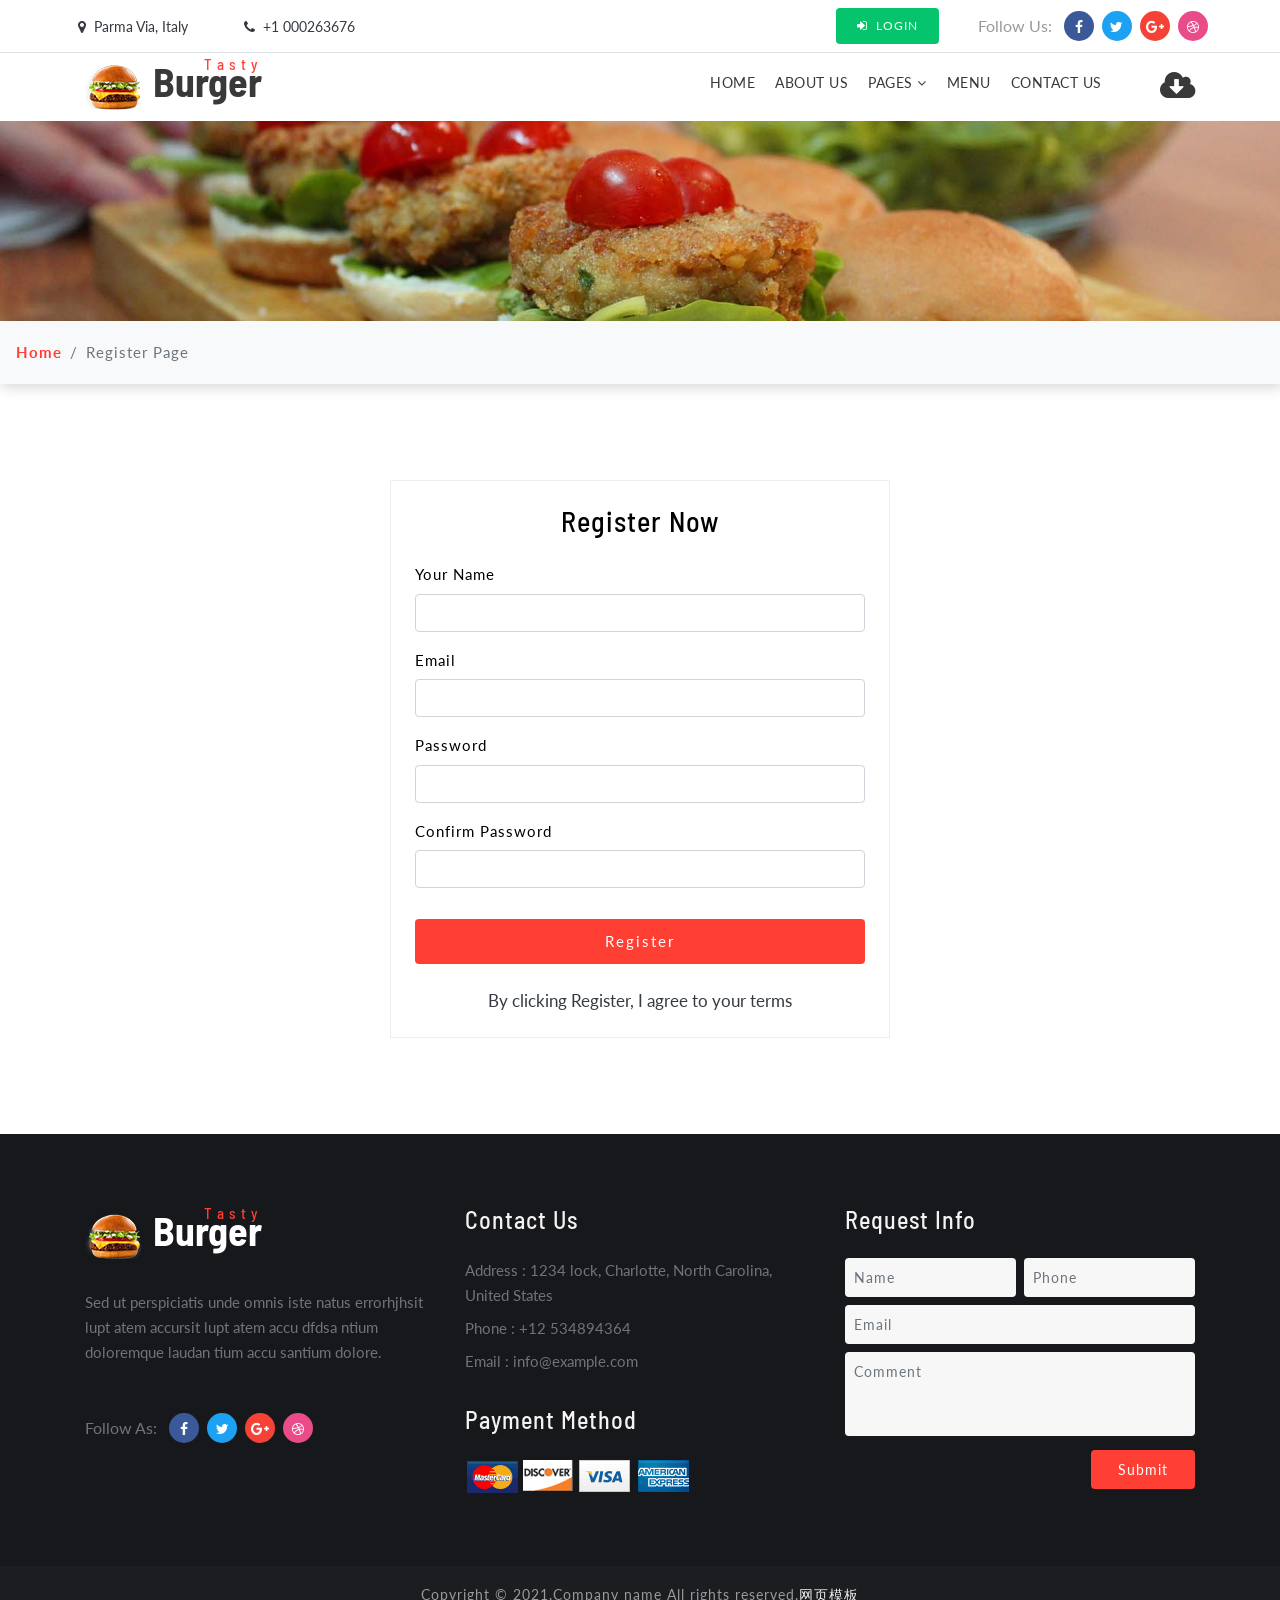
<file: register.html>
<!DOCTYPE html>
<html lang="zxx">

<head>
	<title>Register Page</title>
	<!-- Meta tag Keywords -->
	<meta name="viewport" content="width=device-width, initial-scale=1">
	<meta charset="UTF-8" />
	<meta name="keywords"
		content="" />
	<script>
		addEventListener("load", function () {
			setTimeout(hideURLbar, 0);
		}, false);

		function hideURLbar() {
			window.scrollTo(0, 1);
		}
	</script>
	<!--// Meta tag Keywords -->

	<!-- Custom-Files -->
	<link rel="stylesheet" href="css/bootstrap.css">
	<!-- Bootstrap-Core-CSS -->
	<link rel="stylesheet" href="css/style.css" type="text/css" media="all" />
	<!-- Style-CSS -->
	<link href="css/font-awesome.min.css" rel="stylesheet">
	<!-- Font-Awesome-Icons-CSS -->
	<!-- //Custom-Files -->

	<!-- Web-Fonts -->
	<link
		href="http://fonts.googleapis.com/css?family=Lato:100,100i,300,300i,400,400i,700,700i,900,900i&amp;subset=latin-ext"
		rel="stylesheet">
	<link
		href="http://fonts.googleapis.com/css?family=Barlow+Semi+Condensed:100,100i,200,200i,300,300i,400,400i,500,500i,600,600i,700,700i,800,800i,900,900i"
		rel="stylesheet">
	<!-- //Web-Fonts -->
</head>

<body>
	<!-- header -->
	<header id="home">
		<!-- top-bar -->
		<div class="top-bar py-2 border-bottom">
			<div class="container">
				<div class="row middle-flex">
					<div class="col-xl-7 col-md-5 top-social-agile mb-md-0 mb-1 text-lg-left text-center">
						<div class="row">
							<div class="col-xl-3 col-6 header-top_w3layouts">
								<p class="text-da">
									<span class="fa fa-map-marker mr-2"></span>Parma Via, Italy
								</p>
							</div>
							<div class="col-xl-3 col-6 header-top_w3layouts">
								<p class="text-da">
									<span class="fa fa-phone mr-2"></span>+1 000263676
								</p>
							</div>
							<div class="col-xl-6"></div>
						</div>
					</div>
					<div class="col-xl-5 col-md-7 top-social-agile text-md-right text-center pr-sm-0 mt-md-0 mt-2">
						<div class="row middle-flex">
							<div class="col-lg-5 col-4 top-w3layouts p-md-0 text-right">
								<!-- login -->
								<a href="login.html" class="btn login-button-2 text-uppercase text-wh">
									<span class="fa fa-sign-in mr-2"></span>Login</a>
								<!-- //login -->
							</div>
							<div class="col-lg-7 col-8 social-grid-w3">
								<!-- social icons -->
								<ul class="top-right-info">
									<li>
										<p>Follow Us:</p>
									</li>
									<li class="facebook-w3">
										<a href="#facebook">
											<span class="fa fa-facebook-f"></span>
										</a>
									</li>
									<li class="twitter-w3">
										<a href="#twitter">
											<span class="fa fa-twitter"></span>
										</a>
									</li>
									<li class="google-w3">
										<a href="#google">
											<span class="fa fa-google-plus"></span>
										</a>
									</li>
									<li class="dribble-w3">
										<a href="#dribble">
											<span class="fa fa-dribbble"></span>
										</a>
									</li>
								</ul>
								<!-- //social icons -->
							</div>
						</div>
					</div>
				</div>
			</div>
		</div>
	</header>
	<!-- //top-bar -->

	<!-- header 2 -->
	<!-- navigation -->
	<div class="main-top py-1">
		<div class="container">
			<div class="nav-content">
				<!-- logo -->
				<h1>
					<a id="logo" class="logo" href="index.html">
						<img src="images/logo.png" alt="" class="img-fluid"><span>Tasty</span> Burger
					</a>
				</h1>
				<!-- //logo -->
				<!-- nav -->
				<div class="nav_web-dealingsls">
					<nav>
						<label for="drop" class="toggle">Menu</label>
						<input type="checkbox" id="drop" />
						<ul class="menu">
							<li><a href="index.html">Home</a></li>
							<li><a href="about.html">About Us</a></li>
							<li>
								<!-- First Tier Drop Down -->
								<label for="drop-3" class="toggle toogle-2">Pages <span class="fa fa-angle-down"
										aria-hidden="true"></span>
								</label>
								<a href="#pages">Pages <span class="fa fa-angle-down" aria-hidden="true"></span></a>
								<input type="checkbox" id="drop-3" />
								<ul>
									<li><a class="drop-text" href="index.html">Services</a></li>
									<li><a class="drop-text" href="about.html">Our Chefs</a></li>
									<li><a class="drop-text" href="index.html">Blog</a></li>
									<li><a class="drop-text" href="single.html">Single Page</a></li>
									<li><a class="drop-text" href="login.html">Login</a></li>
									<li><a class="drop-text" href="register.html">Register</a></li>
								</ul>
							</li>
							<li><a href="menu.html">Menu</a></li>
							<li><a href="contact.html">Contact Us</a></li>
							<li>
								<!-- login -->
								<a href="#" target="_blank" class="dwn-button ml-lg-5">
									<span class="fa fa-cloud-download mt-lg-0 mt-4" aria-hidden="true"></span>
								</a>
								<!-- //login -->
							</li>
						</ul>
					</nav>
				</div>
				<!-- //nav -->
			</div>
		</div>
	</div>
	<!-- //navigation -->
	<!-- //header 2 -->

	<!-- banner -->
	<div class="main-banner-2">

	</div>
	<!-- //banner -->
	<!-- page details -->
	<div class="breadcrumb-agile bg-light py-2">
		<ol class="breadcrumb bg-light m-0">
			<li class="breadcrumb-item">
				<a href="index.html">Home</a>
			</li>
			<li class="breadcrumb-item active" aria-current="page">Register Page</li>
		</ol>
	</div>
	<!-- //page details -->

	<!-- login -->
	<div class="login-contect py-5">
		<div class="container py-xl-5 py-3">
			<div class="login-body">
				<div class="login p-4 mx-auto">
					<h5 class="text-center mb-4">Register Now</h5>
					<form action="#" method="post">
						<div class="form-group">
							<label>Your Name</label>
							<input type="text" class="form-control" name="name" placeholder="" required="">
						</div>
						<div class="form-group">
							<label>Email</label>
							<input type="email" class="form-control" name="email" placeholder="" required="">
						</div>
						<div class="form-group">
							<label class="mb-2">Password</label>
							<input type="password" class="form-control" name="password" id="password1" placeholder=""
								required="">
						</div>
						<div class="form-group">
							<label>Confirm Password</label>
							<input type="password" class="form-control" name="password" id="password2" placeholder=""
								required="">
						</div>
						<button type="submit" class="btn submit mb-4">Register</button>
						<p class="text-center">
							<a href="#" class="text-da">By clicking Register, I agree to your terms</a>
						</p>
					</form>
				</div>
			</div>
		</div>
	</div>
	<!-- //login -->

	<!-- footer -->
	<footer class="py-5">
		<div class="container py-xl-4">
			<div class="row footer-top">
				<div class="col-lg-4 footer-grid_section_1its footer-text">
					<!-- logo -->
					<h2>
						<a class="logo text-wh" href="index.html">
							<img src="images/logo.png" alt="" class="img-fluid"><span>Tasty</span> Burger
						</a>
					</h2>
					<!-- //logo -->
					<p class="mt-lg-4 mt-3 mb-lg-5 mb-4">Sed ut perspiciatis unde omnis iste natus errorhjhsit lupt
						atem
						accursit lupt atem accu
						dfdsa
						ntium doloremque laudan tium accu santium dolore.</p>
					<!-- social icons -->
					<ul class="top-right-info">
						<li>
							<p>Follow As:</p>
						</li>
						<li class="facebook-w3">
							<a href="#facebbok">
								<span class="fa fa-facebook-f"></span>
							</a>
						</li>
						<li class="twitter-w3">
							<a href="#twitter">
								<span class="fa fa-twitter"></span>
							</a>
						</li>
						<li class="google-w3">
							<a href="#google">
								<span class="fa fa-google-plus"></span>
							</a>
						</li>
						<li class="dribble-w3">
							<a href="#dribble">
								<span class="fa fa-dribbble"></span>
							</a>
						</li>
					</ul>
					<!-- //social icons -->
				</div>
				<div class="col-lg-4 footer-grid_section_1its my-lg-0 my-sm-4 my-4">
					<div class="footer-title">
						<h3>Contact Us</h3>
					</div>
					<div class="footer-text mt-4">
						<p>Address : 1234 lock, Charlotte, North Carolina, United States</p>
						<p class="my-2">Phone : +12 534894364</p>
						<p>Email : <a href="mailto:info@example.com">info@example.com</a></p>
					</div>
					<div class="footer-title mt-4 pt-md-2">
						<h3>Payment Method</h3>
					</div>
					<ul class="list-unstyled payment-links mt-4">
						<li>
							<a href="login.html"><img src="images/pay2.png" alt=""></a>
						</li>
						<li>
							<a href="login.html"><img src="images/pay5.png" alt=""></a>
						</li>
						<li>
							<a href="login.html"><img src="images/pay1.png" alt=""></a>
						</li>
						<li>
							<a href="login.html"><img src="images/pay4.png" alt=""></a>
						</li>
					</ul>
				</div>
				<div class="col-lg-4 footer-grid_section_1its">
					<div class="footer-title">
						<h3>Request Info</h3>
					</div>
					<div class="info-form-right mt-4 p-0">
						<form action="#" method="post">
							<div class="row">
								<div class="col-lg-6 form-group mb-2 pr-lg-1">
									<input type="text" class="form-control" name="Name" placeholder="Name" required="">
								</div>
								<div class="col-lg-6 form-group mb-2 pl-lg-1">
									<input type="text" class="form-control" name="Phone" placeholder="Phone"
										required="">
								</div>
							</div>
							<div class="form-group mb-2">
								<input type="email" class="form-control" name="Email" placeholder="Email" required="">
							</div>
							<div class="form-group mb-2">
								<textarea name="Comment" class="form-control" placeholder="Comment"
									required=""></textarea>
							</div>
							<button type="submit" class="btn submit-contact ml-auto">Submit</button>
						</form>
					</div>
				</div>
			</div>
		</div>
	</footer>
	<!-- //footer -->
	<!-- copyright -->
	<div class="cpy-right text-center py-3">
		<p>Copyright &copy; 2021.Company name All rights reserved.<a target="_blank" href="http://sc.chinaz.com/moban/">&#x7F51;&#x9875;&#x6A21;&#x677F;</a></p>
	</div>
	<!-- //copyright -->

</body>

</html>
</file>
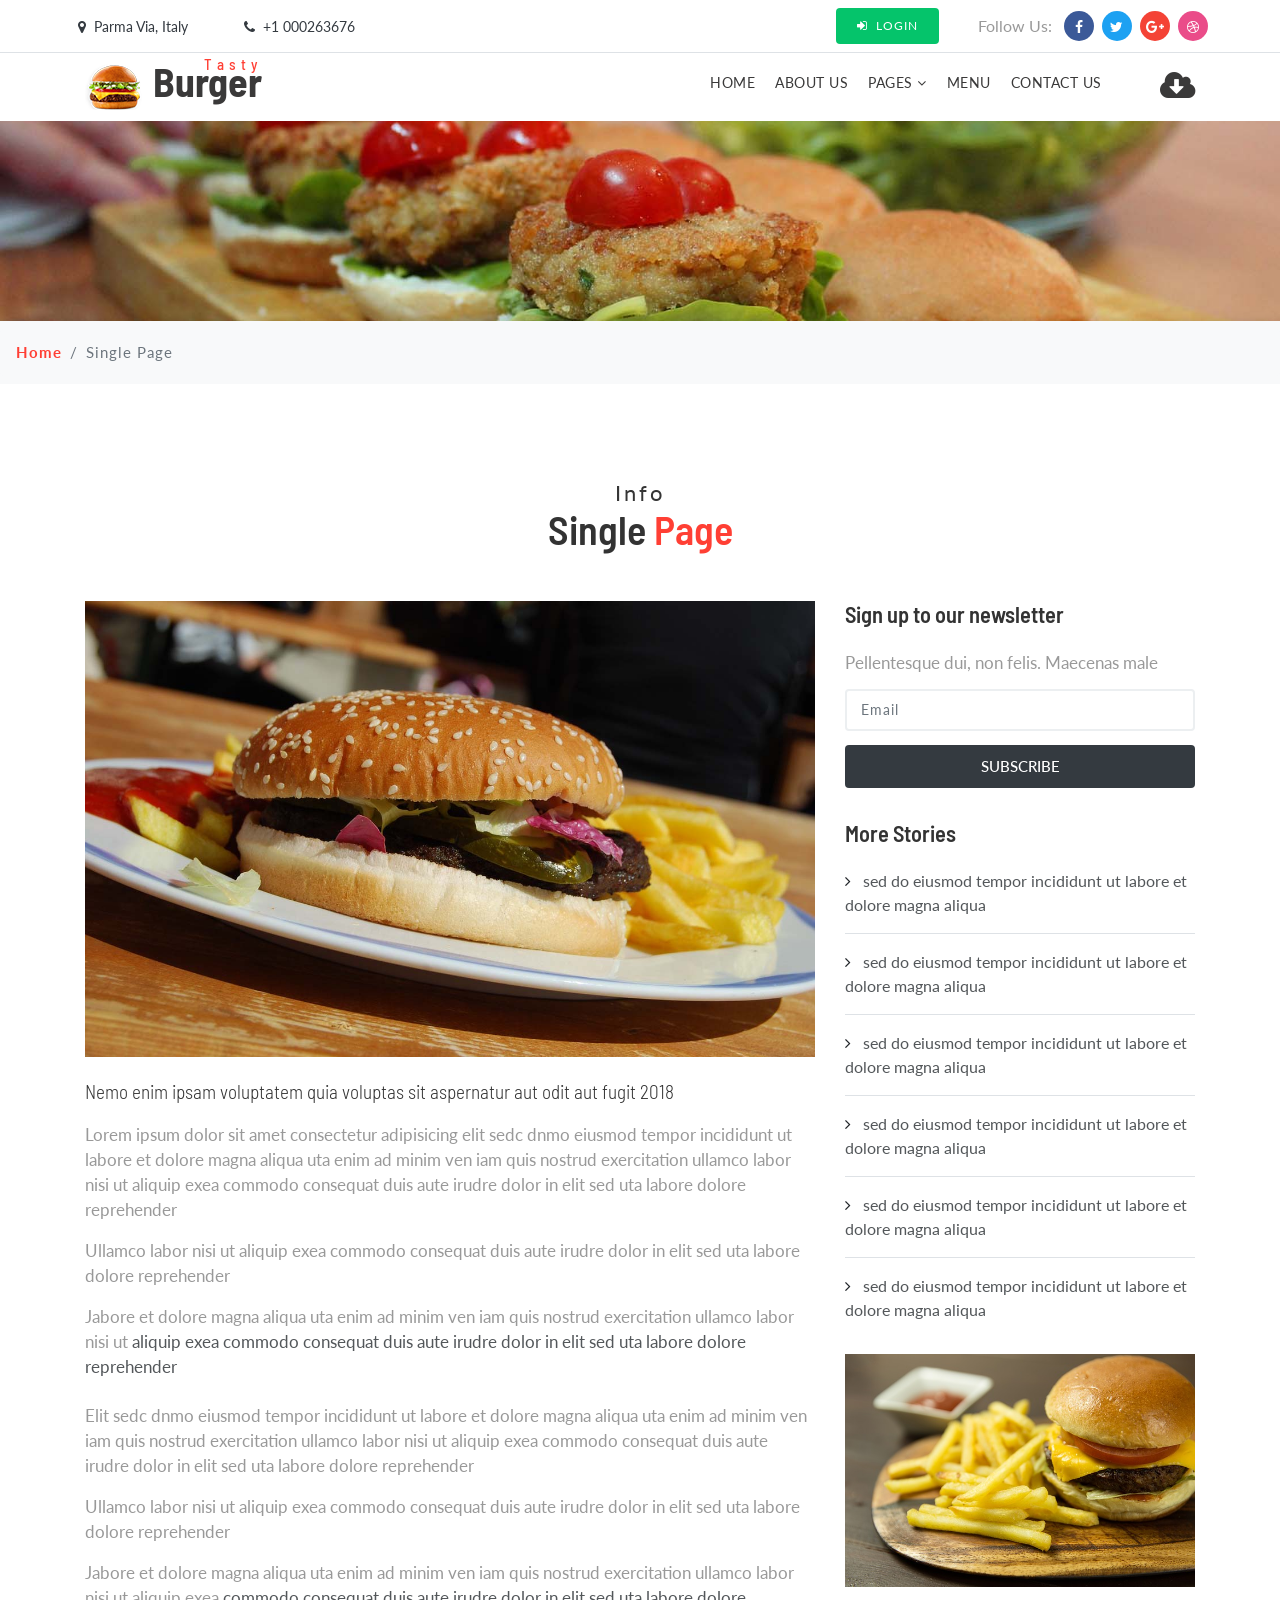
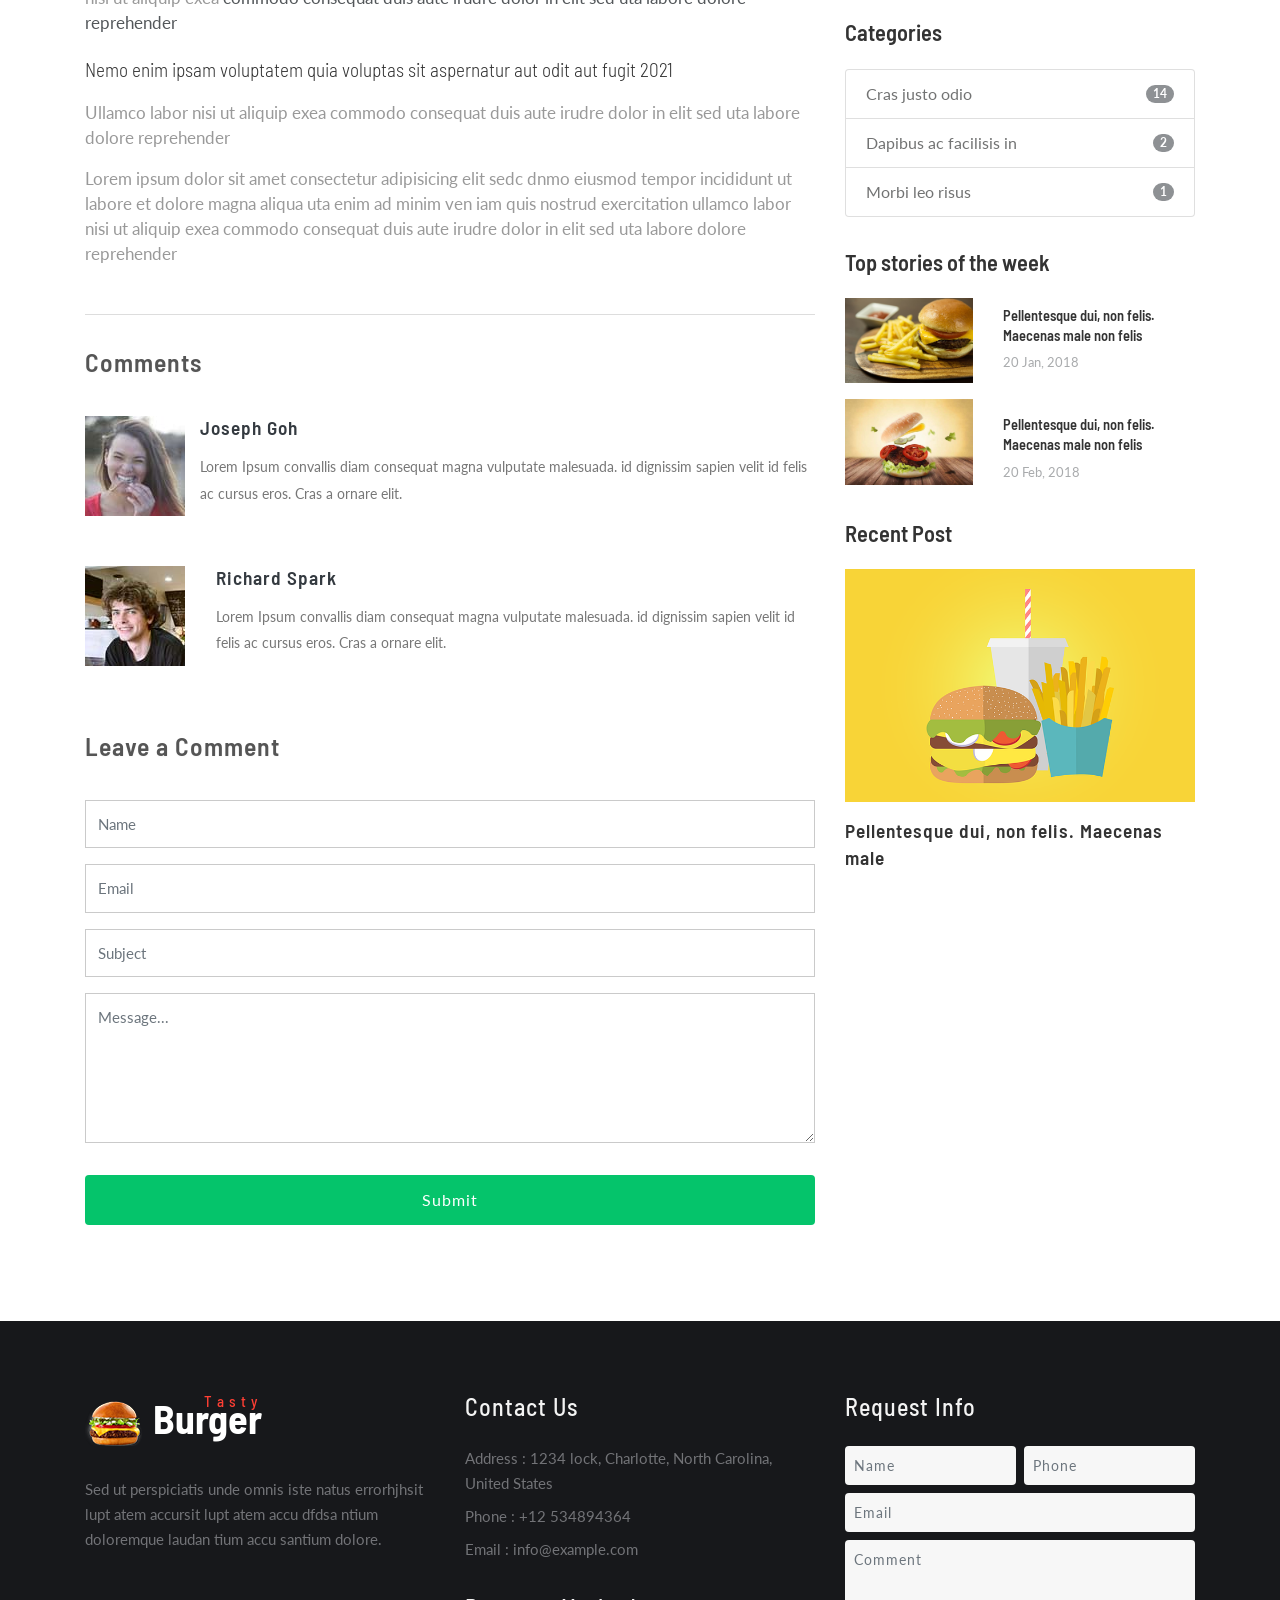
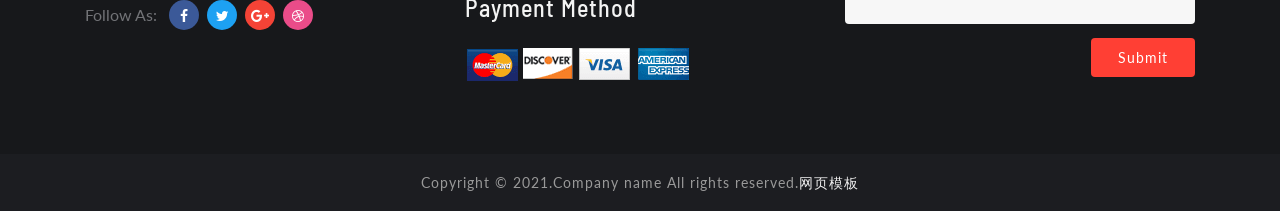
<file: single.html>
<!DOCTYPE html>
<html lang="zxx">

<head>
	<title>Single Page</title>
	<!-- Meta tag Keywords -->
	<meta name="viewport" content="width=device-width, initial-scale=1">
	<meta charset="UTF-8" />
	<meta name="keywords"
		content="" />
	<script>
		addEventListener("load", function () {
			setTimeout(hideURLbar, 0);
		}, false);

		function hideURLbar() {
			window.scrollTo(0, 1);
		}
	</script>
	<!--// Meta tag Keywords -->

	<!-- Custom-Files -->
	<link rel="stylesheet" href="css/bootstrap.css">
	<!-- Bootstrap-Core-CSS -->
	<link href="css/single.css" rel='stylesheet' type='text/css' />
	<!-- single page -->
	<link rel="stylesheet" href="css/style.css" type="text/css" media="all" />
	<!-- Style-CSS -->
	<link href="css/font-awesome.min.css" rel="stylesheet">
	<!-- Font-Awesome-Icons-CSS -->
	<!-- //Custom-Files -->

	<!-- Web-Fonts -->
	<link
		href="http://fonts.googleapis.com/css?family=Lato:100,100i,300,300i,400,400i,700,700i,900,900i&amp;subset=latin-ext"
		rel="stylesheet">
	<link
		href="http://fonts.googleapis.com/css?family=Barlow+Semi+Condensed:100,100i,200,200i,300,300i,400,400i,500,500i,600,600i,700,700i,800,800i,900,900i"
		rel="stylesheet">
	<!-- //Web-Fonts -->
</head>

<body>
	<!-- header -->
	<header id="home">
		<!-- top-bar -->
		<div class="top-bar py-2 border-bottom">
			<div class="container">
				<div class="row middle-flex">
					<div class="col-xl-7 col-md-5 top-social-agile mb-md-0 mb-1 text-lg-left text-center">
						<div class="row">
							<div class="col-xl-3 col-6 header-top_w3layouts">
								<p class="text-da">
									<span class="fa fa-map-marker mr-2"></span>Parma Via, Italy
								</p>
							</div>
							<div class="col-xl-3 col-6 header-top_w3layouts">
								<p class="text-da">
									<span class="fa fa-phone mr-2"></span>+1 000263676
								</p>
							</div>
							<div class="col-xl-6"></div>
						</div>
					</div>
					<div class="col-xl-5 col-md-7 top-social-agile text-md-right text-center pr-sm-0 mt-md-0 mt-2">
						<div class="row middle-flex">
							<div class="col-lg-5 col-4 top-w3layouts p-md-0 text-right">
								<!-- login -->
								<a href="login.html" class="btn login-button-2 text-uppercase text-wh">
									<span class="fa fa-sign-in mr-2"></span>Login</a>
								<!-- //login -->
							</div>
							<div class="col-lg-7 col-8 social-grid-w3">
								<!-- social icons -->
								<ul class="top-right-info">
									<li>
										<p>Follow Us:</p>
									</li>
									<li class="facebook-w3">
										<a href="#facebook">
											<span class="fa fa-facebook-f"></span>
										</a>
									</li>
									<li class="twitter-w3">
										<a href="#twitter">
											<span class="fa fa-twitter"></span>
										</a>
									</li>
									<li class="google-w3">
										<a href="#google">
											<span class="fa fa-google-plus"></span>
										</a>
									</li>
									<li class="dribble-w3">
										<a href="#dribble">
											<span class="fa fa-dribbble"></span>
										</a>
									</li>
								</ul>
								<!-- //social icons -->
							</div>
						</div>
					</div>
				</div>
			</div>
		</div>
	</header>
	<!-- //top-bar -->

	<!-- header 2 -->
	<!-- navigation -->
	<div class="main-top py-1">
		<div class="container">
			<div class="nav-content">
				<!-- logo -->
				<h1>
					<a id="logo" class="logo" href="index.html">
						<img src="images/logo.png" alt="" class="img-fluid"><span>Tasty</span> Burger
					</a>
				</h1>
				<!-- //logo -->
				<!-- nav -->
				<div class="nav_web-dealingsls">
					<nav>
						<label for="drop" class="toggle">Menu</label>
						<input type="checkbox" id="drop" />
						<ul class="menu">
							<li><a href="index.html">Home</a></li>
							<li><a href="about.html">About Us</a></li>
							<li>
								<!-- First Tier Drop Down -->
								<label for="drop-3" class="toggle toogle-2">Pages <span class="fa fa-angle-down"
										aria-hidden="true"></span>
								</label>
								<a href="#pages">Pages <span class="fa fa-angle-down" aria-hidden="true"></span></a>
								<input type="checkbox" id="drop-3" />
								<ul>
									<li><a class="drop-text" href="index.html">Services</a></li>
									<li><a class="drop-text" href="about.html">Our Chefs</a></li>
									<li><a class="drop-text" href="index.html">Blog</a></li>
									<li><a class="drop-text" href="single.html">Single Page</a></li>
									<li><a class="drop-text" href="login.html">Login</a></li>
									<li><a class="drop-text" href="register.html">Register</a></li>
								</ul>
							</li>
							<li><a href="menu.html">Menu</a></li>
							<li><a href="contact.html">Contact Us</a></li>
							<li>
								<!-- login -->
								<a href="#" target="_blank" class="dwn-button ml-lg-5">
									<span class="fa fa-cloud-download mt-lg-0 mt-4" aria-hidden="true"></span>
								</a>
								<!-- //login -->
							</li>
						</ul>
					</nav>
				</div>
				<!-- //nav -->
			</div>
		</div>
	</div>
	<!-- //navigation -->
	<!-- //header 2 -->

	<!-- banner -->
	<div class="main-banner-2">

	</div>
	<!-- //banner -->
	<!-- page details -->
	<div class="breadcrumb-agile bg-light py-2">
		<ol class="breadcrumb bg-light m-0">
			<li class="breadcrumb-item">
				<a href="index.html">Home</a>
			</li>
			<li class="breadcrumb-item active" aria-current="page">Single Page</li>
		</ol>
	</div>
	<!-- //page details -->

	<!-- single page -->
	<div class="single-page py-5">
		<div class="container py-xl-5 py-lg-3">
			<div class="title-section text-center mb-md-5 mb-4">
				<p class="w3ls-title-sub">Info</p>
				<h3 class="w3ls-title">Single <span>Page</span></h3>
			</div>
			<div class="inner-sec">
				<div class="row">
					<!-- left side -->
					<div class="col-lg-8 left-blog-info text-left">
						<div class="blog-grid-top">
							<div class="b-grid-top">
								<div class="blog_info_left_grid">
									<a href="single.html">
										<img src="images/single1.jpg" class="img-fluid" alt="">
									</a>
								</div>
							</div>

							<h3>
								<a href="single.html" class="single-text text-da font-weight-light">Nemo enim ipsam
									voluptatem quia voluptas
									sit aspernatur aut odit aut fugit 2018</a>
							</h3>
							<p>Lorem ipsum dolor sit amet consectetur adipisicing elit sedc dnmo eiusmod tempor
								incididunt ut labore et
								dolore magna
								aliqua uta enim ad minim ven iam quis nostrud exercitation ullamco labor nisi ut aliquip
								exea commodo consequat
								duis
								aute irudre dolor in elit sed uta labore dolore reprehender</p>
							<p class="my-3">Ullamco labor nisi ut aliquip exea commodo consequat duis aute irudre dolor
								in elit sed uta
								labore dolore reprehender</p>
							<p>Jabore et dolore magna aliqua uta enim ad minim ven iam quis nostrud exercitation ullamco
								labor nisi ut
								<span class="text-blog-single">aliquip exea commodo consequat duis aute irudre dolor in
									elit
									sed uta labore dolore
									reprehender</span>
							</p>
							<div class="mt-sm-4 mt-3">
								<p>Elit sedc dnmo eiusmod tempor incididunt ut labore et dolore magna aliqua uta enim ad
									minim ven iam quis
									nostrud
									exercitation ullamco labor nisi ut aliquip exea commodo consequat duis aute irudre
									dolor in elit sed uta
									labore
									dolore reprehender</p>
								<p class="my-3">Ullamco labor nisi ut aliquip exea commodo consequat duis aute irudre
									dolor in elit sed uta
									labore dolore reprehender</p>
								<p>Jabore et dolore magna aliqua uta enim ad minim ven iam quis nostrud exercitation
									ullamco labor nisi ut
									aliquip exea
									<span class="text-blog-single">commodo consequat duis aute irudre dolor in elit sed
										uta
										labore dolore reprehender</span>
								</p>
							</div>
							<h3>
								<a href="single.html" class="single-text text-da font-weight-light">Nemo enim ipsam
									voluptatem quia voluptas
									sit aspernatur aut odit aut fugit 2021</a>
							</h3>
							<p class="my-3">Ullamco labor nisi ut aliquip exea commodo consequat duis aute irudre dolor
								in elit sed uta
								labore dolore reprehender</p>
							<p>Lorem ipsum dolor sit amet consectetur adipisicing elit sedc dnmo eiusmod tempor
								incididunt ut labore et
								dolore magna
								aliqua uta enim ad minim ven iam quis nostrud exercitation ullamco labor nisi ut aliquip
								exea commodo consequat
								duis
								aute irudre dolor in elit sed uta labore dolore reprehender</p>
						</div>

						<div class="comment-top">
							<h4>Comments</h4>
							<div class="media">
								<img src="images/te3.jpg" alt="" class="img-fluid" />
								<div class="media-body">
									<h5 class="mt-0">Joseph Goh</h5>
									<p>Lorem Ipsum convallis diam consequat magna vulputate malesuada. id dignissim
										sapien velit id felis ac
										cursus eros.
										Cras a ornare elit.</p>
								</div>
							</div>
							<div class="media mt-3">
								<a class="d-flex pr-3" href="#">
									<img src="images/te2.jpg" alt="" class="img-fluid" />
								</a>
								<div class="media-body">
									<h5 class="mt-0">Richard Spark</h5>
									<p>Lorem Ipsum convallis diam consequat magna vulputate malesuada. id
										dignissim sapien velit id felis ac
										cursus eros.
										Cras a ornare elit.</p>
								</div>
							</div>
						</div>
						<div class="comment-top">
							<h4>Leave a Comment</h4>
							<div class="comment-bottom">
								<form action="#" method="post">
									<div class="form-group">
										<input class="form-control" type="text" name="Name" placeholder="Name"
											required="">
									</div>
									<div class="form-group">
										<input class="form-control" type="email" name="Email" placeholder="Email"
											required="">
									</div>
									<div class="form-group">
										<input class="form-control" type="text" name="Subject" placeholder="Subject"
											required="">
									</div>
									<div class="form-group">
										<textarea class="form-control" name="Message" placeholder="Message..."
											required=""></textarea>
									</div>
									<button type="submit" class="btn btn-primary submit">Submit</button>
								</form>
							</div>
						</div>
					</div>
					<!-- //left side -->
					<!-- right side -->
					<aside class="col-lg-4 right-blog-con text-right mt-lg-0 mt-5">
						<div class="right-blog-info text-left">
							<div class="tech-btm">
								<h4>Sign up to our newsletter</h4>
								<p>Pellentesque dui, non felis. Maecenas male </p>
								<form action="#" method="post">
									<input class="form-control" name="email" type="email" placeholder="Email"
										required="">
									<input class="form-control" type="submit" value="Subscribe">
								</form>
							</div>
							<div class="category-story tech-btm">
								<h4>More Stories</h4>
								<ul class="list-unstyled">
									<li class="border-bottom mb-3 pb-3">
										<i class="fa fa-angle-right mr-2"></i>
										<a href="#" class="text-blog-single">sed do eiusmod tempor incididunt ut labore
											et
											dolore magna aliqua</a>
									</li>
									<li class="border-bottom mb-3 pb-3">
										<i class="fa fa-angle-right mr-2"></i>
										<a href="#" class="text-blog-single">sed do eiusmod tempor incididunt ut labore
											et
											dolore magna aliqua</a>
									</li>
									<li class="border-bottom mb-3 pb-3">
										<i class="fa fa-angle-right mr-2"></i>
										<a href="#" class="text-blog-single">sed do eiusmod tempor incididunt ut labore
											et
											dolore magna aliqua</a>
									</li>
									<li class="border-bottom mb-3 pb-3">
										<i class="fa fa-angle-right mr-2"></i>
										<a href="#" class="text-blog-single">sed do eiusmod tempor incididunt ut labore
											et
											dolore magna aliqua</a>
									</li>
									<li class="border-bottom mb-3 pb-3">
										<i class="fa fa-angle-right mr-2"></i>
										<a href="#" class="text-blog-single">sed do eiusmod tempor incididunt ut labore
											et
											dolore magna aliqua</a>
									</li>
									<li>
										<i class="fa fa-angle-right mr-2"></i>
										<a href="#" class="text-blog-single">sed do eiusmod tempor incididunt ut labore
											et
											dolore magna aliqua</a>
									</li>
								</ul>
							</div>
							<div class="tech-btm">
								<img src="images/blog1.jpg" class="img-fluid" alt="">
							</div>
							<div class="tech-btm">
								<h4>Categories</h4>
								<ul class="list-group single">
									<li class="list-group-item d-flex justify-content-between align-items-center">
										Cras justo odio
										<span class="badge badge-primary badge-pill">14</span>
									</li>
									<li class="list-group-item d-flex justify-content-between align-items-center">
										Dapibus ac facilisis in
										<span class="badge badge-primary badge-pill">2</span>
									</li>
									<li class="list-group-item d-flex justify-content-between align-items-center">
										Morbi leo risus
										<span class="badge badge-primary badge-pill">1</span>
									</li>
								</ul>
							</div>
							<div class="tech-btm">
								<h4>Top stories of the week</h4>

								<div class="blog-grids row mb-3">
									<div class="col-md-5 blog-grid-left">
										<a href="single.html">
											<img src="images/blog1.jpg" class="img-fluid" alt="">
										</a>
									</div>
									<div class="col-md-7 blog-grid-right mt-2">
										<h5>
											<a href="single.html">Pellentesque dui, non felis. Maecenas male non felis
											</a>
										</h5>
										<div class="sub-meta">
											<span>
												<i class="far fa-clock"></i> 20 Jan, 2018</span>
										</div>
									</div>
								</div>
								<div class="blog-grids row mb-2">
									<div class="col-md-5 blog-grid-left">
										<a href="single.html">
											<img src="images/blog2.jpg" class="img-fluid" alt="">
										</a>
									</div>
									<div class="col-md-7 blog-grid-right mt-3">
										<h5>
											<a href="single.html">Pellentesque dui, non felis. Maecenas male non felis
											</a>
										</h5>
										<div class="sub-meta">
											<span>
												<i class="far fa-clock"></i> 20 Feb, 2018</span>
										</div>
									</div>
								</div>
							</div>
							<div class="single-gd tech-btm">
								<h4>Recent Post</h4>
								<div class="blog-grids">
									<div class="blog-grid-left">
										<a href="single.html">
											<img src="images/blog1.png" class="img-fluid" alt="">
										</a>
									</div>
									<div class="blog-grid-right">
										<h5 class="mt-0">
											<a href="single.html">Pellentesque dui, non felis. Maecenas male</a>
										</h5>
									</div>
									<div class="clearfix"> </div>
								</div>
							</div>
						</div>
					</aside>
					<!-- //right side -->
				</div>
			</div>
		</div>
	</div>
	<!-- //single -->

	<!-- footer -->
	<footer class="py-5">
		<div class="container py-xl-4">
			<div class="row footer-top">
				<div class="col-lg-4 footer-grid_section_1its footer-text">
					<!-- logo -->
					<h2>
						<a class="logo text-wh" href="index.html">
							<img src="images/logo.png" alt="" class="img-fluid"><span>Tasty</span> Burger
						</a>
					</h2>
					<!-- //logo -->
					<p class="mt-lg-4 mt-3 mb-lg-5 mb-4">Sed ut perspiciatis unde omnis iste natus errorhjhsit lupt
						atem
						accursit lupt atem accu
						dfdsa
						ntium doloremque laudan tium accu santium dolore.</p>
					<!-- social icons -->
					<ul class="top-right-info">
						<li>
							<p>Follow As:</p>
						</li>
						<li class="facebook-w3">
							<a href="#facebbok">
								<span class="fa fa-facebook-f"></span>
							</a>
						</li>
						<li class="twitter-w3">
							<a href="#twitter">
								<span class="fa fa-twitter"></span>
							</a>
						</li>
						<li class="google-w3">
							<a href="#google">
								<span class="fa fa-google-plus"></span>
							</a>
						</li>
						<li class="dribble-w3">
							<a href="#dribble">
								<span class="fa fa-dribbble"></span>
							</a>
						</li>
					</ul>
					<!-- //social icons -->
				</div>
				<div class="col-lg-4 footer-grid_section_1its my-lg-0 my-sm-4 my-4">
					<div class="footer-title">
						<h3>Contact Us</h3>
					</div>
					<div class="footer-text mt-4">
						<p>Address : 1234 lock, Charlotte, North Carolina, United States</p>
						<p class="my-2">Phone : +12 534894364</p>
						<p>Email : <a href="mailto:info@example.com">info@example.com</a></p>
					</div>
					<div class="footer-title mt-4 pt-md-2">
						<h3>Payment Method</h3>
					</div>
					<ul class="list-unstyled payment-links mt-4">
						<li>
							<a href="login.html"><img src="images/pay2.png" alt=""></a>
						</li>
						<li>
							<a href="login.html"><img src="images/pay5.png" alt=""></a>
						</li>
						<li>
							<a href="login.html"><img src="images/pay1.png" alt=""></a>
						</li>
						<li>
							<a href="login.html"><img src="images/pay4.png" alt=""></a>
						</li>
					</ul>
				</div>
				<div class="col-lg-4 footer-grid_section_1its">
					<div class="footer-title">
						<h3>Request Info</h3>
					</div>
					<div class="info-form-right mt-4 p-0">
						<form action="#" method="post">
							<div class="row">
								<div class="col-lg-6 form-group mb-2 pr-lg-1">
									<input type="text" class="form-control" name="Name" placeholder="Name" required="">
								</div>
								<div class="col-lg-6 form-group mb-2 pl-lg-1">
									<input type="text" class="form-control" name="Phone" placeholder="Phone"
										required="">
								</div>
							</div>
							<div class="form-group mb-2">
								<input type="email" class="form-control" name="Email" placeholder="Email" required="">
							</div>
							<div class="form-group mb-2">
								<textarea name="Comment" class="form-control" placeholder="Comment"
									required=""></textarea>
							</div>
							<button type="submit" class="btn submit-contact ml-auto">Submit</button>
						</form>
					</div>
				</div>
			</div>
		</div>
	</footer>
	<!-- //footer -->
	<!-- copyright -->
	<div class="cpy-right text-center py-3">
		<p>Copyright &copy; 2021.Company name All rights reserved.<a target="_blank" href="http://sc.chinaz.com/moban/">&#x7F51;&#x9875;&#x6A21;&#x677F;</a></p>
	</div>
	<!-- //copyright -->
	<!-- move top icon -->
	<a href="#home" class="move-top text-center">
		<span class="fa fa-level-up" aria-hidden="true"></span>
	</a>
	<!-- //move top icon -->

</body>

</html>
</file>
<file: css/css_slider.css>
.csslider {
    position: relative;
}

.csslider>input {
    display: none;
}

.csslider>input:nth-of-type(4):checked~ul li:first-of-type {
    margin-left: -300%;
}

.csslider>input:nth-of-type(3):checked~ul li:first-of-type {
    margin-left: -200%;
}

.csslider>input:nth-of-type(2):checked~ul li:first-of-type {
    margin-left: -100%;
}

.csslider>input:nth-of-type(1):checked~ul li:first-of-type {
    margin-left: 0%;
}

.csslider>ul {
    position: relative;
    font-size: 0;
    line-height: 0;
    margin: 0 auto;
    padding: 0;
    overflow: hidden;
    white-space: nowrap;
    -moz-box-sizing: border-box;
    -webkit-box-sizing: border-box;
    box-sizing: border-box;
}

.csslider>ul>li {
    position: relative;
    display: inline-block;
    width: 100%;
    height: 100%;
    overflow: visible;
    font-size: 15px;
    font-size: initial;
    line-height: normal;
    -moz-transition: all 0.5s cubic-bezier(0.4, 1.3, 0.65, 1);
    -o-transition: all 0.5s ease-out;
    -webkit-transition: all 0.5s cubic-bezier(0.4, 1.3, 0.65, 1);
    transition: all 0.5s cubic-bezier(0.4, 1.3, 0.65, 1);
    vertical-align: top;
    -moz-box-sizing: border-box;
    -webkit-box-sizing: border-box;
    box-sizing: border-box;
    white-space: normal;
}

.csslider>.navigation {
    position: absolute;
    bottom: 6%;
    left: 50%;
    z-index: 99;
    margin-bottom: -10px;
    font-size: 0;
    line-height: 0;
    text-align: center;
    -webkit-touch-callout: none;
    -webkit-user-select: none;
    -khtml-user-select: none;
    -moz-user-select: none;
    -ms-user-select: none;
    user-select: none;
}

.csslider>.navigation>div {
    margin-left: -100%;
}

.csslider>.navigation label {
    position: relative;
    display: inline-block;
    cursor: pointer;
    border-radius: 50%;
    margin: 0 6px;
    padding: 4px;
    background: #353535;
    border: 2px solid #353535;
}

.csslider>.navigation label:hover:after {
    opacity: 1;
}

.csslider>.navigation label:after {
    content: '';
    position: absolute;
    left: 50%;
    top: 50%;
    margin-left: -6px;
    margin-top: -6px;
    background: #ff3f34;
    border-radius: 50%;
    padding: 6px;
    opacity: 0;
}

.csslider.inside .navigation {
    bottom: 10px;
    margin-bottom: 10px;
}

.csslider.inside .navigation label {
    border: 1px solid #7e7e7e;
}

.csslider>input:nth-of-type(1):checked~.navigation label:nth-of-type(1):after,
.csslider>input:nth-of-type(2):checked~.navigation label:nth-of-type(2):after,
.csslider>input:nth-of-type(3):checked~.navigation label:nth-of-type(3):after {
    opacity: 1;
}

.csslider.infinity>input:first-of-type:checked~.arrows label.goto-last,
.csslider>input:nth-of-type(1):checked~.arrows>label:nth-of-type(0),
.csslider>input:nth-of-type(2):checked~.arrows>label:nth-of-type(1),
.csslider>input:nth-of-type(3):checked~.arrows>label:nth-of-type(2) {
    display: block;
    left: 0;
    right: auto;
    -moz-transform: rotate(45deg);
    -ms-transform: rotate(45deg);
    -o-transform: rotate(45deg);
    -webkit-transform: rotate(45deg);
    transform: rotate(45deg);
}

.csslider.infinity>input:last-of-type:checked~.arrows label.goto-first,
.csslider>input:nth-of-type(1):checked~.arrows>label:nth-of-type(2),
.csslider>input:nth-of-type(2):checked~.arrows>label:nth-of-type(3) {
    display: block;
    right: 0;
    left: auto;
    -moz-transform: rotate(225deg);
    -ms-transform: rotate(225deg);
    -o-transform: rotate(225deg);
    -webkit-transform: rotate(225deg);
    transform: rotate(225deg);
}

/*#region MODULES */
/* arrows left and right */
.csslider>.arrows {
    -webkit-touch-callout: none;
    -webkit-user-select: none;
    -khtml-user-select: none;
    -moz-user-select: none;
    -ms-user-select: none;
    user-select: none;
    display: none;
}

.csslider.inside .navigation {
    bottom: 10px;
    margin-bottom: 10px;
}

.csslider.inside .navigation label {
    border: 1px solid #7e7e7e;
}

.csslider>input:nth-of-type(1):checked~.navigation label:nth-of-type(1):after,
.csslider>input:nth-of-type(2):checked~.navigation label:nth-of-type(2):after,
.csslider>input:nth-of-type(3):checked~.navigation label:nth-of-type(3):after,
.csslider>input:nth-of-type(4):checked~.navigation label:nth-of-type(4):after,
.csslider>input:nth-of-type(5):checked~.navigation label:nth-of-type(5):after,
.csslider>input:nth-of-type(6):checked~.navigation label:nth-of-type(6):after,
.csslider>input:nth-of-type(7):checked~.navigation label:nth-of-type(7):after,
.csslider>input:nth-of-type(8):checked~.navigation label:nth-of-type(8):after,
.csslider>input:nth-of-type(9):checked~.navigation label:nth-of-type(9):after,
.csslider>input:nth-of-type(10):checked~.navigation label:nth-of-type(10):after,
.csslider>input:nth-of-type(11):checked~.navigation label:nth-of-type(11):after {
    opacity: 1;
}

.csslider>.arrows {
    position: absolute;
    top: 50%;
    width: 100%;
    height: 26px;
    z-index: 99;
    -moz-box-sizing: content-box;
    -webkit-box-sizing: content-box;
    box-sizing: content-box;
}

.csslider>.arrows label {
    display: none;
    position: absolute;
    top: -50%;
    padding: 9px;
    box-shadow: inset 2px -2px 0 1px #304659;
    cursor: pointer;
    -moz-transition: box-shadow 0.15s, margin 0.15s;
    -o-transition: box-shadow 0.15s, margin 0.15s;
    -webkit-transition: box-shadow 0.15s, margin 0.15s;
    transition: box-shadow 0.15s, margin 0.15s;
}

.csslider>.arrows label:hover {
    margin: 0;
    opacity: .8;
}

.csslider>.arrows label:before {
    content: '';
    position: absolute;
    top: -100%;
    left: -100%;
    height: 300%;
    width: 300%;
}

.csslider.infinity>input:first-of-type:checked~.arrows label.goto-last,
.csslider>input:nth-of-type(1):checked~.arrows>label:nth-of-type(0),
.csslider>input:nth-of-type(2):checked~.arrows>label:nth-of-type(1),
.csslider>input:nth-of-type(3):checked~.arrows>label:nth-of-type(2),
.csslider>input:nth-of-type(4):checked~.arrows>label:nth-of-type(3),
.csslider>input:nth-of-type(5):checked~.arrows>label:nth-of-type(4),
.csslider>input:nth-of-type(6):checked~.arrows>label:nth-of-type(5),
.csslider>input:nth-of-type(7):checked~.arrows>label:nth-of-type(6),
.csslider>input:nth-of-type(8):checked~.arrows>label:nth-of-type(7),
.csslider>input:nth-of-type(9):checked~.arrows>label:nth-of-type(8),
.csslider>input:nth-of-type(10):checked~.arrows>label:nth-of-type(9),
.csslider>input:nth-of-type(11):checked~.arrows>label:nth-of-type(10) {
    display: block;
    left: 5%;
    right: auto;
    -moz-transform: rotate(45deg);
    -ms-transform: rotate(45deg);
    -o-transform: rotate(45deg);
    -webkit-transform: rotate(45deg);
    transform: rotate(45deg);
}

.csslider.infinity>input:last-of-type:checked~.arrows label.goto-first,
.csslider>input:nth-of-type(1):checked~.arrows>label:nth-of-type(2),
.csslider>input:nth-of-type(2):checked~.arrows>label:nth-of-type(3),
.csslider>input:nth-of-type(3):checked~.arrows>label:nth-of-type(4),
.csslider>input:nth-of-type(4):checked~.arrows>label:nth-of-type(5),
.csslider>input:nth-of-type(5):checked~.arrows>label:nth-of-type(6),
.csslider>input:nth-of-type(6):checked~.arrows>label:nth-of-type(7),
.csslider>input:nth-of-type(7):checked~.arrows>label:nth-of-type(8),
.csslider>input:nth-of-type(8):checked~.arrows>label:nth-of-type(9),
.csslider>input:nth-of-type(9):checked~.arrows>label:nth-of-type(10),
.csslider>input:nth-of-type(10):checked~.arrows>label:nth-of-type(11),
.csslider>input:nth-of-type(11):checked~.arrows>label:nth-of-type(12) {
    display: block;
    right: 5%;
    left: auto;
    -moz-transform: rotate(225deg);
    -ms-transform: rotate(225deg);
    -o-transform: rotate(225deg);
    -webkit-transform: rotate(225deg);
    transform: rotate(225deg);
}

#slider1 {
    width: 100%;
}

@media screen and (max-width:1080px) {

    .csslider.infinity>input:first-of-type:checked~.arrows label.goto-last,
    .csslider>input:nth-of-type(1):checked~.arrows>label:nth-of-type(0),
    .csslider>input:nth-of-type(2):checked~.arrows>label:nth-of-type(1),
    .csslider>input:nth-of-type(3):checked~.arrows>label:nth-of-type(2),
    .csslider>input:nth-of-type(4):checked~.arrows>label:nth-of-type(3),
    .csslider>input:nth-of-type(5):checked~.arrows>label:nth-of-type(4),
    .csslider>input:nth-of-type(6):checked~.arrows>label:nth-of-type(5),
    .csslider>input:nth-of-type(7):checked~.arrows>label:nth-of-type(6),
    .csslider>input:nth-of-type(8):checked~.arrows>label:nth-of-type(7),
    .csslider>input:nth-of-type(9):checked~.arrows>label:nth-of-type(8),
    .csslider>input:nth-of-type(10):checked~.arrows>label:nth-of-type(9),
    .csslider>input:nth-of-type(11):checked~.arrows>label:nth-of-type(10) {
        left: 4%;
    }

    .csslider.infinity>input:last-of-type:checked~.arrows label.goto-first,
    .csslider>input:nth-of-type(1):checked~.arrows>label:nth-of-type(2),
    .csslider>input:nth-of-type(2):checked~.arrows>label:nth-of-type(3),
    .csslider>input:nth-of-type(3):checked~.arrows>label:nth-of-type(4),
    .csslider>input:nth-of-type(4):checked~.arrows>label:nth-of-type(5),
    .csslider>input:nth-of-type(5):checked~.arrows>label:nth-of-type(6),
    .csslider>input:nth-of-type(6):checked~.arrows>label:nth-of-type(7),
    .csslider>input:nth-of-type(7):checked~.arrows>label:nth-of-type(8),
    .csslider>input:nth-of-type(8):checked~.arrows>label:nth-of-type(9),
    .csslider>input:nth-of-type(9):checked~.arrows>label:nth-of-type(10),
    .csslider>input:nth-of-type(10):checked~.arrows>label:nth-of-type(11),
    .csslider>input:nth-of-type(11):checked~.arrows>label:nth-of-type(12) {
        right: 4%;
    }
}

@media screen and (max-width: 667px) {
    .csslider>.arrows label {
        padding: 7px;
    }
}

@media screen and (max-width: 480px) {
    .csslider>.arrows label {
        padding: 6px;
    }

    .csslider>.navigation {
        bottom: 6%;
    }
}

@media screen and (max-width: 414px) {

    .csslider.infinity>input:last-of-type:checked~.arrows label.goto-first,
    .csslider>input:nth-of-type(1):checked~.arrows>label:nth-of-type(2),
    .csslider>input:nth-of-type(2):checked~.arrows>label:nth-of-type(3),
    .csslider>input:nth-of-type(3):checked~.arrows>label:nth-of-type(4),
    .csslider>input:nth-of-type(4):checked~.arrows>label:nth-of-type(5),
    .csslider>input:nth-of-type(5):checked~.arrows>label:nth-of-type(6),
    .csslider>input:nth-of-type(6):checked~.arrows>label:nth-of-type(7),
    .csslider>input:nth-of-type(7):checked~.arrows>label:nth-of-type(8),
    .csslider>input:nth-of-type(8):checked~.arrows>label:nth-of-type(9),
    .csslider>input:nth-of-type(9):checked~.arrows>label:nth-of-type(10),
    .csslider>input:nth-of-type(10):checked~.arrows>label:nth-of-type(11),
    .csslider>input:nth-of-type(11):checked~.arrows>label:nth-of-type(12) {
        right: 5%;
    }
}

@media screen and (max-width: 375px) {

    .csslider.infinity>input:last-of-type:checked~.arrows label.goto-first,
    .csslider>input:nth-of-type(1):checked~.arrows>label:nth-of-type(2),
    .csslider>input:nth-of-type(2):checked~.arrows>label:nth-of-type(3),
    .csslider>input:nth-of-type(3):checked~.arrows>label:nth-of-type(4),
    .csslider>input:nth-of-type(4):checked~.arrows>label:nth-of-type(5),
    .csslider>input:nth-of-type(5):checked~.arrows>label:nth-of-type(6),
    .csslider>input:nth-of-type(6):checked~.arrows>label:nth-of-type(7),
    .csslider>input:nth-of-type(7):checked~.arrows>label:nth-of-type(8),
    .csslider>input:nth-of-type(8):checked~.arrows>label:nth-of-type(9),
    .csslider>input:nth-of-type(9):checked~.arrows>label:nth-of-type(10),
    .csslider>input:nth-of-type(10):checked~.arrows>label:nth-of-type(11),
    .csslider>input:nth-of-type(11):checked~.arrows>label:nth-of-type(12) {
        right: 6%;
    }
}
</file>
<file: css/style.css>
/*-- Reset Code --*/
body {
    padding: 0;
    margin: 0;
    background: #FFF;
    font-family: 'Lato', sans-serif;
}

body a:hover {
    text-decoration: none;
}

body a:focus,
a:hover {
    text-decoration: none;
}

body a:hover,
body button:hover {
    opacity: .8;
}

h1,
h2,
h3,
h4,
h5,
h6 {
    margin: 0;
    padding: 0;
    font-family: 'Barlow Semi Condensed', sans-serif;

}

p {
    margin: 0;
    padding: 0;
    font-size: 17px;
    line-height: 25px;
    color: #999;
    font-family: 'Lato', sans-serif;
    font-weight: normal;
}

ul,
ol {
    margin: 0;
    padding: 0;
}

label {
    margin: 0;
}

a:focus,
a:hover {
    text-decoration: none;
    outline: none
}

.text-wh {
    color: #fff;
}

.text-da {
    color: #343a40;
}

.text-li {
    color: #f8f9fa;
}

html {
    scroll-behavior: smooth;
}

/* //Reset Code */

/* bottom-to-top */
a.move-top {
    position: fixed;
    bottom: 1.5%;
    right: 2%;
    z-index: 0;
}

a.move-top span {
    color: #ff3f34;
    font-size: 30px;
}

/* //bottom-to-top */

/* header */
/* top bar */
.header-top_w3layouts {
    padding: 0 .5em;
}

/* social icons */
.top-right-info li a {
    color: #fff;
    width: 30px;
    height: 30px;
    line-height: 30px;
    text-align: center;
    border-radius: 50%;
    margin: 0 2px;
    display: inline-block;
    transition: 0.3s all;
    -webkit-transition: 0.3s all;
    -moz-transition: 0.3s all;
    -o-transition: 0.3s all;
    -ms-transition: 0.3s all;
}

.top-right-info li a span {
    color: #fff;
    font-size: 14px;
}

.top-right-info li p {
    margin-right: 6px;
    font-size: 16px;
}

.top-right-info li.facebook-w3 a {
    background: #3b5998;
}

.top-right-info li.twitter-w3 a {
    background: #1da1f2;
}

.top-right-info li.google-w3 a {
    background: #F44336;
}

.top-right-info li.dribble-w3 a {
    background: #ea4c89;
}

.top-right-info li {
    display: inline-block;
}

nav li:last-child {
    margin: 0;
}

/* //social icons */
.header-top_w3layouts p,
.header-w3layouts p,
.top-w3layouts p {
    font-size: 14px;
}

a.login-button-2 {
    letter-spacing: 1px;
    font-size: 12px;
    background: #05c46b;
    padding: 8px 20px;
    border-radius: 4px;
    color: #fff;
}

.middle-flex {
    align-items: center;
}

/* //top bar */
/* header 2 */
.nav-content {
    display: flex;
    align-items: center;
}

.nav_web-dealingsls {
    margin-left: auto;
}

/* navigation */
/* CSS Document */
.toggle-2,
.toggle,
[id^=drop] {
    display: none;
}

/* Giving a background-color to the nav container. */
nav {
    margin: 0;
    padding: 0;
}

/* Since we'll have the "ul li" "float:left"
 * we need to add a clear after the container. */
nav:after {
    content: "";
    display: table;
    clear: both;
}

/* Removing padding, margin and "list-style" from the "ul",
 * and adding "position:reltive" */
nav ul {
    padding: 0;
    margin: 0;
    list-style: none;
    position: relative;
}

/* Positioning the navigation items inline */
nav ul li {
    display: inline-block;
    float: left;
}

/* Styling the links */
nav li {
    margin: 0 10px;
}

nav a {
    color: #3a3939;
    font-weight: 400;
    font-size: 14px;
    display: inline-block;
    text-transform: uppercase;
    letter-spacing: .5px;
}

/* Background color change on Hover */
nav a:hover {
    color: #3a3939;
}

/* Hide Dropdowns by Default
 * and giving it a position of absolute */
nav ul ul {
    display: none;
    position: absolute;
    top: 24px;
    background: #fff;
    padding: 10px;
    z-index: 9;
    border: 1px solid #e4e4e4;
    /* has to be the same number as the "line-height" of "nav a" */
}

/* Display Dropdowns on Hover */
nav ul li:hover>ul {
    display: inherit;
}

/* Fisrt Tier Dropdown */
nav ul ul li {
    width: 170px;
    float: none;
    display: list-item;
    position: relative;
    margin: 0;
}

nav ul ul li a {
    display: block;
    font-size: 13px;
    padding: 6px 10px;
}

a.drop-text:hover {
    background: #f5f5f5;
}

/* Second, Third and more Tiers	
 * We move the 2nd and 3rd etc tier dropdowns to the left
 * by the amount of the width of the first tier.
*/
nav ul ul ul li {
    position: relative;
    top: -60px;
    /* has to be the same number as the "width" of "nav ul ul li" */
    left: 170px;
}

/* Change ' +' in order to change the Dropdown symbol */
li>a:only-child:after {
    content: '';
}

/* Media Queries
--------------------------------------------- */
@media all and (max-width : 991px) {
    #logo {
        float: left;
    }

    /* Hide the navigation menu by default */
    /* Also hide the  */
    .toggle+a,
    .menu {
        display: none;
    }


    /* Stylinf the toggle lable */
    .toggle {
        display: block;
        padding: 8px 15px 10px;
        font-size: 15px;
        text-decoration: none;
        border: none;
        float: right;
        background-color: #eee;
        color: #111;
        border-radius: 4px;
        -webkit-border-radius: 4px;
        -o-border-radius: 4px;
        -ms-border-radius: 4px;
        -moz-border-radius: 4px;
        margin-bottom: 0;
        cursor: pointer;
        margin-top: 8px;
    }

    .menu .toggle {
        float: none;
        text-align: center;
        margin: auto;
        max-width: 70px;
        padding: 5px 0;
        font-weight: normal;
        font-size: 14px;
        background: transparent;
        color: #3a3939;
        text-transform: uppercase;
        letter-spacing: .5px;
    }

    .toggle:hover {
        opacity: .8;
    }

    /* Display Dropdown when clicked on Parent Lable */
    [id^=drop]:checked+ul {
        display: block;
        padding: 15px 0;
        text-align: center;
        width: 100%;
        background: #f9f9f9;
        border: 1px solid #e2e2e2;
    }

    nav ul {
        float: right;
    }

    /* Change menu item's width to 100% */
    nav ul li {
        display: block;
        width: 100%;
    }

    nav a:hover,
    nav ul ul ul a {
        background-color: transparent;
    }

    /* Hide Dropdowns by Default */
    nav ul ul {
        float: none;
        position: static;
        color: #ffffff;
        /* has to be the same number as the "line-height" of "nav a" */
    }

    /* Hide menus on hover */
    nav ul ul li:hover>ul,
    nav ul li:hover>ul {
        display: none;
    }

    /* Fisrt Tier Dropdown */
    nav ul ul li {
        display: block;
        width: 100%;
        padding: 0;
    }

    nav ul ul ul li {
        position: static;
        /* has to be the same number as the "width" of "nav ul ul li" */
    }

    nav .menu li {
        margin: 2px 0;
    }

    ul.menu {
        max-height: 250px;
        overflow-y: auto;
    }

    .nav-content {
        display: block;
    }
}

/* navigation scroll */
ul.menu::-webkit-scrollbar {
    width: 3px;
}

ul.menu::-webkit-scrollbar-track {
    -webkit-box-shadow: inset 0 0 6px rgba(0, 0, 0, 0.1);
}

ul.menu::-webkit-scrollbar-thumb {
    background-color: rgb(212, 212, 212);
}

/* //navigation scroll */

/* //navigation */
/* logo */
a.logo {
    color: #3a3939;
    font-size: 40px;
    padding: 0;
    font-weight: bold;
    position: relative;
}

a.logo span {
    color: #ff3f34;
    font-size: 15px;
    letter-spacing: 5px;
    font-weight: 500;
    position: absolute;
    right: 0;
    top: -2px;
}

/* //logo */

/* download button */
.dwn-button span {
    font-size: 33px;
    color: #3a3939;
}

/* //download button */

/* modal */
.login {
    max-width: 500px;
    border: 1px solid #eee;
}

.login-body h5 {
    color: #000;
    font-size: 28px;
    letter-spacing: 1px;
}

p.account-w3ls a {
    color: #05c46b;
}

.form-group label {
    font-size: 15px;
    letter-spacing: 1px;
    color: #000;
    margin-bottom: 8px;
}

button.submit {
    background: #ff3f34;
    color: #fff;
    font-size: 15px;
    letter-spacing: 2px;
    padding: 10px;
    width: 100%;
    margin-top: 1em;
    transition: 0.5s all;
    -webkit-transition: 0.5s all;
    -moz-transition: 0.5s all;
    -o-transition: 0.5s all;
    -ms-transition: 0.5s all;
}

/* //modal */
/* //header 2 */

/* banner */
.baneer-w3ls {
    background: linear-gradient(to bottom, #fff, #fbfbfb);
    z-index: 1;
    position: relative;
}

/* left side text */
.banner-info_agile_w3ls {
    padding-top: 10em;
    padding-left: 5em;
}`

.banner-info_agile_w3ls h5 {
    font-family: 'Lato', sans-serif;
    font-size: 24px;
    letter-spacing: 3px;
}

.banner-info_agile_w3ls h3 {
    font-size: 60px;
    letter-spacing: 1px;
    font-weight: 600;
}

.banner-info_agile_w3ls h3 span {
    color: #ff3f34;
}

a.button-w3ls {
    color: #615f5f;
    letter-spacing: 1px;
    font-size: 13px;
    padding: 12px 20px;
    background: transparent;
    border: 1px solid #c1c0c0;
    display: inline-block;
    border-radius: 4px;
}

a.button-w3ls.active {
    color: #fff;
    background: #05c46b;
    border-color: #05c46b;
}

a.button-w3ls:hover {
    color: #fff;
    background: #05c46b;
    border-color: #05c46b;
}

/* //left side text */
/* right side slider */
.banner-top1,
.banner-top2,
.banner-top3 {
    min-height: 640px;
}

.banner-top1 {
    background: url(../images/1.jpg) no-repeat bottom;
    background-size: cover;
    -webkit-background-size: cover;
    -moz-background-size: cover;
    -o-background-size: cover;
    -moz-background-size: cover;
}

.banner-top2 {
    background: url(../images/2.jpg) no-repeat bottom;
    background-size: cover;
    -webkit-background-size: cover;
    -moz-background-size: cover;
    -o-background-size: cover;
    -moz-background-size: cover;
}

.banner-top3 {
    background: url(../images/3.jpg) no-repeat bottom;
    background-size: cover;
    -webkit-background-size: cover;
    -moz-background-size: cover;
    -o-background-size: cover;
    -moz-background-size: cover;
}

/* //right side slider */

/* css clider */

.cover-top-center-9 {
    min-height: 100vh;
    display: grid;
    align-items: center;
    position: relative;
    z-index: 99;
}

/* //banner */

/* about */
.about {
    background: url(../images/bg1.jpg) no-repeat left;
    background-size: cover;
    -webkit-background-size: contain;
    -moz-background-size: cover;
    -o-background-size: cover;
    -moz-background-size: cover;
    min-height: 500px;
}

h3.w3ls-title {
    font-size: 40px;
    font-weight: 600;
    color: #333;
}

h3.w3ls-title span {
    color: #ff3f34;
}

p.w3ls-title-sub {
    font-size: 22px;
    color: #353535;
    letter-spacing: 3px;
}

.right-space {
    padding-right: 15em;
}

.w3ls-bnrbtm {
    position: relative;
    z-index: 1;
    background: #fff;
}
.w3ls-bnrbtm,
.single-page,
.portfolio,
.ab-info-main,.about-bottom {
    position: relative;
    z-index: 1;
    background: #fff;
}
/* //about */

/* services */
.middle {
    background: url(../images/bg5.jpg) no-repeat center;
    background-size: cover;
    -webkit-background-size: cover;
    -moz-background-size: cover;
    -o-background-size: cover;
    -ms-background-size: cover;
    position: relative;
    z-index: 0;
    margin-bottom: 7em;
}

.img-blog-2 {
    position: absolute;
    text-align: center;
    /* width: 100%; */
    bottom: -20%;
    animation: scale 4s linear infinite;
    left: 4%;
    right: 0;
    z-index: -1;
}

.wthree_banner_bottom_grid_right h4 a {
    font-size: 28px;
    letter-spacing: .8px;
    font-weight: 600;
    color: #333;
}

/* //services */

/* slides images */
.wthree-slider {
    background-image: url(../images/bg7.jpg);
    background-repeat: repeat-x;
    animation: slideleft 20000s infinite linear;
    -webkit-animation: slideleft 20000s infinite linear;
    background-size: cover;
    min-height: 400px;
}

@keyframes slideleft {
    from {
        background-position: 0%;
    }

    to {
        background-position: 90000%;
    }
}

@-webkit-keyframes slideleft {
    from {
        background-position: 0%;
    }

    to {
        background-position: 90000%;
    }
}

/* //slides images */

/* blog */
p.titile-para-text {
    max-width: 600px;
    font-size: 15px;
}

h5.card-title a,
h5.card-title {
    color: #1f1f1f;
    font-size: 22px;
    line-height: 1.5;
    letter-spacing: .5px;
}

.blog_w3icon span {
    color: #777;
    text-transform: uppercase;
    font-size: 12px;
    word-spacing: 3px;
    letter-spacing: 1px;
}

.card-header {
    position: relative;
}

img.img-blog {
    position: absolute;
    bottom: -20%;
    left: 6%;
}

/* //blog */

/* two grids */
.blog-sec-w3 {
    min-height: 500px;
}

.blog-sec-w3 {
    background: url(../images/bg3.jpg) no-repeat center;
    background-size: cover;
    -webkit-background-size: cover;
    -moz-background-size: cover;
    -o-background-size: cover;
    -ms-background-size: cover;
}

.blog-sec-w3-2 {
    background: url(../images/bg4.jpg) no-repeat center;
    background-size: cover;
    -webkit-background-size: cover;
    -moz-background-size: cover;
    -o-background-size: cover;
    -ms-background-size: cover;
}

.text-blog-w3 {
    max-width: 650px;
    margin: 0 auto;
    padding-top: 10em !important;
}

.blog-sec-w3 p {
    font-size: 15px;
}

.blog-sec-w3 h4 a {
    font-size: 32px;
    font-weight: 600;
    color: #fff;
}

/* //two grids */

/* newsletter */
.subscribe-main {
    position: relative;
}

img.img-fluid.sub-img {
    position: absolute;
    bottom: 0;
    right: 0;
}

.newsletter-info input[type="email"] {
    padding: 15px 20px;
    font-size: 15px;
    color: #000;
    outline: none;
    letter-spacing: 1px;
    border: none;
    border: 1px solid #c1c0c0;
    flex-basis: 75%;
    border-radius: 4px;
}

.newsletter-info button {
    color: #fff;
    font-size: 16px;
    letter-spacing: 2px;
    padding: 14px 0;
    border: 1px solid #ff3f34;
    background: #ff3f34;
    flex-basis: 25%;
    -webkit-transition: 0.5s all;
    -moz-transition: 0.5s all;
    transition: 0.5s all;
    cursor: pointer;
    border-radius: 4px;
}

/* //newslettr */

/* footer */
footer {
    background: #17181b;
}

h2 a.logo {
    color: #fff;
}

.footer-text p,
.footer-text p a,
.contact-info p {
    color: #727377;
    font-size: 15px;
}

.footer-title h3 {
    font-size: 24px;
    color: #f3f3f3;
    letter-spacing: 1px;
}

.payment-links li {
    display: inline-block;
}

/* form */
.info-form-right input[type="text"],
.info-form-right input[type="email"],
.info-form-right textarea {
    color: #000;
    background: #f7f7f7;
    outline: none;
    font-size: 14px;
    padding: 9px;
    letter-spacing: 1px;
    border: none;
    -webkit-appearance: none;
}

.info-form-right textarea {
    resize: none;
    min-height: 6em;
}

button.submit-contact {
    background: #ff3f34;
    color: #fff;
    letter-spacing: 1px;
    padding: 8px 26px;
    font-size: 14px;
    display: inherit;
    margin-top: 1em;
    border-radius: 4px;
}

button.submit-contact:hover {
    opacity: .8;
}

/* //form */
/* copyright */
.cpy-right {
    background: #1c1d21;
}

.cpy-right p {
    letter-spacing: 1px;
    font-size: 14px;
}

.cpy-right p a {
    color: #eee;
}

.cpy-right p a:hover {
    color: #ff514e;
}

/* //copyright */
/* footer */

/* inner pages */
.main-banner-2 {
    background: url(../images/inner-bg.jpg) no-repeat center;
    background-size: cover;
    -webkit-background-size: cover;
    -moz-background-size: cover;
    -o-background-size: cover;
    -ms-background-size: cover;
    min-height: 300px;
}

/* page details */
.breadcrumb-agile {
    box-shadow: 2px 3px 12px 1px rgba(0, 0, 0, 0.15);
}

.breadcrumb li a {
    color: #ff3f34;
    font-weight: bold;
}

.breadcrumb li {
    letter-spacing: 1px;
    color: #000;
    font-size: 15px;
}

/* //page details */

/* menu page */
.gallery-demo {
    box-shadow: 0 3px 5px -1px rgba(0, 0, 0, 0.07), 0 5px 8px 0 rgba(0, 0, 0, 0.05), 0 1px 14px 0 rgba(0, 0, 0, 0.04);
    transition: 0.5s all;
    -webkit-transition: 0.5s all;
    -moz-transition: 0.5s all;
    -o-transition: 0.5s all;
    -ms-transition: 0.5s all;
}

.gallery-demo:hover {
    box-shadow: 0 12px 16px 0 rgba(0, 0, 0, .24), 0 17px 50px 0 rgba(0, 0, 0, .19);
    transition: 0.5s all;
    -webkit-transition: 0.5s all;
    -moz-transition: 0.5s all;
    -o-transition: 0.5s all;
    -ms-transition: 0.5s all;
}

h4.p-mask {
    color: #636363;
    font-size: 20px;
    letter-spacing: 1px;
    text-align: center;
    padding: 14px 10px 20px;
}

h4.p-mask span {
    color: #191919;
    font-size: 24px
}

.galler-pop-in {
    z-index: 9999;
}

.login-popup {
    z-index: 99999;
}

.login-popup-2 {
    z-index: 999999;
}

/* gallery */
/* popup */
.pop-overlay {
    position: fixed;
    top: 0px;
    bottom: 0;
    left: 0;
    right: 0;
    background: rgba(0, 0, 0, 0.7);
    transition: opacity 0ms;
    visibility: hidden;
    opacity: 0;
    z-index: 999;
    display: flex;
    align-items: center;
}

.pop-overlay:target {
    visibility: visible;
    opacity: 1;
}

.popup {
    background: #fff;
    border-radius: 4px;
    max-width: 500px;
    position: relative;
    margin: 5.5em auto;
    padding: 3em 2em 2em;
    text-align: center;
}

.popup .close {
    position: absolute;
    top: 5px;
    right: 15px;
    transition: all 200ms;
    font-size: 30px;
    font-weight: bold;
    text-decoration: none;
    color: #000;
}

.popup .close:hover {
    color: #7870fb;
}

/* //popup */
/* //gallery */
@media(max-width: 991px) {
    .gal-img {
        padding: 0 .5em;
    }
}

@media(max-width: 736px) {
    .popup {
        margin: 2.5em auto;
    }

    .gal-img {
        padding: 0 1em;
    }
}

@media(max-width: 480px) {
    .popup {
        margin: 3.5em 1em;
    }
}

/* //menu page */

/* contact page */
h3.footer-title {
    color: #05c46b;
    letter-spacing: 1px;
}

h5.address {
    font-size: 21px;
    color: #1e272e;
    letter-spacing: 1px;
    font-weight: 500;
}

.address-right p a {
    color: #999;
}

.address-right p a:hover {
    color: #000;
}

.contact-agileinfo input[type="text"],
.contact-agileinfo input[type="email"],
.contact-agileinfo textarea {
    width: 100%;
    color: #999;
    background: none;
    outline: none;
    font-size: 14px;
    padding: 1em;
    letter-spacing: 1px;
    border: solid 1px #ddd;
    -webkit-appearance: none;
    display: inline-block;
}

.contact-agileinfo textarea {
    resize: none;
    min-height: 13em;
}

button.submit-contact-main {
    background: #05c46b;
    color: #fff;
    letter-spacing: 1px;
    padding: 12px 50px;
    font-size: 16px;
    display: inherit;
    border-radius: 4px;
}

button.submit-contact-main:hover {
    opacity: .8;
}

/* map */
.map iframe {
    width: 100%;
    min-height: 400px;
    border: none;
    display: block;
}

/* //map */
/* //contact page */

/* about page */
h3.title-sub {
    font-size: 27px;
    line-height: 32px;
    letter-spacing: 1px;
}

h3.title-sub span {
    display: block;
}

/* team */
.caption {
    text-align: center;
}

.team-text h4 a {
    font-size: 26px;
    color: #000;
    letter-spacing: 1px;
    margin: 1.2em 0 .8em;
    font-weight: 600;
    display: inline-block;
}

.caption ul li {
    display: inline-block;
}

.caption ul li:nth-child(2) {
    margin: 0 .3em;
}

.caption ul li a i {
    color: #fff;
    width: 35px;
    height: 35px;
    font-size: 16px;
    line-height: 2.2;
}

.caption ul li a i:hover {
    transform: rotateY(360deg);
    transition: .5s all;
}

.caption ul li a i.f1 {
    background: #3b5998;
}

.caption ul li a i.f2 {
    background: #00aced;
}

.caption ul li a i.f3 {
    background: #F44336;
}

/* //team */
/* //about page */

/* responsive */

@media(max-width: 1680px) {}

@media(max-width: 1600px) {}

@media(max-width: 1440px) {

    .banner-top1,
    .banner-top2,
    .banner-top3 {
        min-height: 570px;
    }

    .banner-info_agile_w3ls {
        padding-top: 9em;
        padding-left: 3em;
    }

    .banner-info_agile_w3ls h5 {
        font-size: 22px;
    }

    .banner-info_agile_w3ls h3 {
        font-size: 54px;
    }

    .text-blog-w3 {
        padding-top: 9em !important;
    }

    .main-banner-2 {
        min-height: 250px;
    }
}

@media(max-width: 1366px) {
    .wthree-slider {
        min-height: 370px;
    }

    .right-space {
        padding-right: 7em;
    }
}

@media(max-width: 1280px) {
    .banner-info_agile_w3ls h5 {
        font-size: 20px;
    }

    .banner-info_agile_w3ls h3 {
        font-size: 50px;
    }

    .banner-info_agile_w3ls {
        padding-top: 7em;
    }

    .banner-top1,
    .banner-top2,
    .banner-top3 {
        min-height: 480px;
    }

    .blog-sec-w3 {
        min-height: 440px;
    }

    .text-blog-w3 {
        padding-top: 8em !important;
    }

    .main-banner-2 {
        min-height: 200px;
    }
}

@media(max-width: 1080px) {
    .about {
        min-height: 400px;
    }

    p.w3ls-title-sub {
        font-size: 20px;
    }

    .blog-sec-w3 {
        min-height: 420px;
    }

    .text-blog-w3 {
        padding-top: 7em !important;
    }

    .wthree_banner_bottom_grid_right h4 a {
        font-size: 26px;
    }

    .img-blog-2 {
        bottom: -32%;
        left: 6%;
    }

    .middle {
        margin-bottom: 10em;
    }

    .wthree-slider {
        min-height: 320px;
    }

    img.img-fluid.sub-img {
        width: 44%;
    }

    h3.w3ls-title {
        font-size: 36px;
    }

    .newsletter-info input[type="email"] {
        padding: 16px 26px;
        font-size: 14px;
    }

    .newsletter-info input[type="submit"] {
        font-size: 15px;
        padding: 15px 0;
    }
}

@media(max-width: 1050px) {
    .banner-info_agile_w3ls h3 {
        font-size: 46px;
    }

    .banner-info_agile_w3ls h5 {
        font-size: 18px;
    }

    .banner-top1,
    .banner-top2,
    .banner-top3 {
        min-height: 430px;
    }

    .banner-top1,
    .banner-top2,
    .banner-top3 {
        min-height: 430px;
    }

    .banner-info_agile_w3ls {
        padding-top: 5em;
    }

    a.logo {
        font-size: 36px;
    }

    a.logo span {
        font-size: 13px;
        letter-spacing: 6px;
        top: 0;
    }

    .right-space {
        padding-right: 5em;
    }
}

@media(max-width: 1024px) {}

@media(max-width: 991px) {
    .banner-info_agile_w3ls {
        padding-top: 4em;
        padding-left: 0em;
    }

    .banner-top1,
    .banner-top2,
    .banner-top3 {
        min-height: 620px;
    }

    .blog-sec-w3 {
        min-height: 400px;
    }

    .text-blog-w3 {
        padding-top: 6em !important;
    }

    .middle {
        margin-bottom: 20em;
        padding-bottom: 6em !important;
    }

    .img-blog-2 {
        bottom: -44%;
        left: 6%;
    }

    .wthree-slider {
        min-height: 280px;
    }

    img.img-fluid.sub-img {
        width: 30%;
    }

    h3.w3ls-title {
        font-size: 34px;
    }
}

@media(max-width: 900px) {

    .banner-top1,
    .banner-top2,
    .banner-top3 {
        min-height: 550px;
    }

    .right-space {
        padding-right: 3em;
    }

    .map iframe {
        min-height: 350px;
    }
}

@media(max-width: 800px) {

    .banner-top1,
    .banner-top2,
    .banner-top3 {
        min-height: 490px;
    }
}

@media(max-width: 768px) {}

@media(max-width: 736px) {
    .banner-info_agile_w3ls h5 {
        font-size: 16px;
        letter-spacing: 3px;
    }

    .banner-info_agile_w3ls {
        padding-top: 3em;
    }

    .banner-top1,
    .banner-top2,
    .banner-top3 {
        min-height: 440px;
    }

    .about {
        min-height: 300px;
    }

    img.img-blog {
        bottom: -15%;
    }

    h3.w3ls-title {
        font-size: 32px;
    }

    .subscribe-main {
        padding-bottom: 8em !important;
    }

    a.login-button-2 {
        padding: 10px 20px;
    }

    p {
        font-size: 15px;
    }

    ul.top-right-info p {
        font-size: 14px;
    }

    .banner-info_agile_w3ls h3 {
        font-size: 42px;
    }

    .about {
        min-height: 250px;
    }

    .main-banner-2 {
        min-height: 150px;
    }
}

@media(max-width: 667px) {}

@media(max-width: 640px) {

    .banner-top1,
    .banner-top2,
    .banner-top3 {
        min-height: 380px;
    }
}

@media(max-width: 600px) {}

@media(max-width: 568px) {

    .banner-top1,
    .banner-top2,
    .banner-top3 {
        min-height: 350px;
    }

    .about {
        min-height: 200px;
    }

    p.w3ls-title-sub {
        font-size: 18px;
    }

    .img-blog-2 {
        bottom: -44%;
        left: 0;
    }

    img.img-fluid.sub-img {
        width: 36%;
    }

    .footer-title h3 {
        font-size: 22px;
    }

    .cpy-right p {
        letter-spacing: 1px;
    }
}

@media(max-width: 480px) {
    .banner-info_agile_w3ls {
        padding-top: 2em;
    }

    .banner-info_agile_w3ls h3 {
        font-size: 40px;
        line-height: 40px;
        margin-top: 10px;
    }

    nav a,
    .menu .toggle {
        font-size: 13px;
    }

    h3.title-sub {
        font-size: 26px;
        line-height: 30px;
    }
}

@media(max-width: 440px) {}

@media(max-width: 414px) {
    .caption ul li a i {
        width: 30px;
        height: 30px;
        font-size: 13px;
        line-height: 2.4;
    }
}

@media(max-width: 384px) {

    .header-top_w3layouts p,
    .header-w3layouts p,
    .top-w3layouts p {
        font-size: 13px;
    }

    .top-right-info li p {
        margin-right: 1px;
    }

    .middle {
        margin-bottom: 15em;
    }

    .img-blog-2 {
        bottom: -36%;
    }

    .wthree_banner_bottom_grid_right h4 a {
        font-size: 25px;
        letter-spacing: 0px;
    }
}

@media(max-width: 375px) {
    .top-right-info li a {
        margin: 0 1px;
    }

    h3.title-sub {
        font-size: 24px;
        line-height: 28px;
        letter-spacing: 0px;
    }
}

@media(max-width: 320px) {
    .top-w3layouts {
        max-width: 100%;
        text-align: center;
        margin: 0 auto;
    }

    .social-grid-w3 {
        max-width: 100%;
        text-align: center;
        flex: 0 0 100%;
        margin: 10px 0 0 0;
    }

    .main-banner-2 {
        min-height: 120px;
    }

    .wthree_banner_bottom_grid_right h4 a {
        font-size: 21px;
    }

    .img-blog-2 {
        bottom: -31%;
    }
}

/* //responsive */
</file>
<file: css/single.css>
/*--
Author: W3layouts
Author URL: http://w3layouts.com
License: Creative Commons Attribution 3.0 Unported
License URL: http://creativecommons.org/licenses/by/3.0/
--*/

/* Reset Code */
body a:hover {
    text-decoration: none;
}

body a:focus {
    outline: none;
    text-decoration: none;
}

/* //Reset Code */

/* left side */
a.single-text.text-dark.font-weight-light {
    font-size: 24px;
    letter-spacing: 1px;
    line-height: 1.5;
}

.b-grid-top {
    position: relative;
}

.bottom-b-con {
    padding: 40px 0;
}

.blog_info_left_grid {
    position: relative;
    overflow: hidden;
}

.blog-grid-top img {
    width: 100%;
}

.blog_info_left_grid img {
    -moz-transition: all 1s;
    -o-transition: all 1s;
    -webkit-transition: all 1s;
    transition: all 1s;
}

.blog-info-middle ul li {
    display: inline-block;
}

.blog-grid-top h3,
.two-blog2 h3,
h5.card-title {
    font-size: 1.2em;
    margin: 1.2em 0 1em 0;
    font-weight: 700;
}

.blog-grid-top h3 a,
.two-blog2 h3 a,
h5.card-title a {
    color: #333333;
}

.blog-grid-top {
    border-bottom: 1px solid #ddd;
    padding-bottom: 3em;
}

.blog-mid-sec {
    background: #eceff1;
    padding: .5em;
    margin: 1em 0;
}

button.btn.btn-primary.play.sec {
    width: 40px;
    height: 40px;
}

ul.blog-icons li {
    display: inline-block;
    margin-right: 20px;
    list-style: none;
}

ul.blog-icons a {
    font-size: 0.9em;
    letter-spacing: 1px;
    color: #8c9398;
}

ul.blog-icons i {
    color: #99d9f3;
    font-size: 1em;
    margin-bottom: 0;
}

.blog-girds-sec {
    border-top: 1px solid #ddd;
    margin-top: 1em;
    padding-top: 2em;
}

.left-blog-info p.card-text {
    color: #8c9398;
}

/* //left side */

/* right side */
.tech-btm h4 {
    font-size: 1.4em;
    color: #333333;
    font-weight: 600;
    margin-bottom: 1em;
}

.tech-btm {
    margin-bottom: 2em;
}

.tech-btm input[type="email"] {
    width: 100%;
    color: #737070;
    outline: none;
    font-size: 14px;
    padding: 0.6em 1em;
    border: 2px solid #eceff1;
    -webkit-appearance: none;
    letter-spacing: 1px;
    margin: 1em 0;
}

.tech-btm input[type="submit"] {
    background: #343a40;
    padding: .7em 1em;
    color: #fff;
    font-size: 15px;
    font-weight: 500;
    display: block;
    outline: none;
    border: none;
    width: 100%;
    cursor: pointer;
    text-transform: uppercase;
}

.tech-btm input[type="submit"]:hover {
    background: #28a745;
}

.widget_social li {
    display: block;
}

.widget_social li a {
    color: #fff;
    display: inline-block;
    font-size: 13px;
    font-weight: 400;
    letter-spacing: 0.2px;
    line-height: 30px;
    margin-bottom: 10px;
    padding: 10px 20px;
    text-transform: capitalize;
    width: 100%;
}

.widget_social li a:hover {
    opacity: 0.7;
    color: #fff;
}

.widget_social li a.twitter {
    background: #57baf7;
}

.widget_social li a.facebook {
    background: #3b5998;
}

.widget_social li a.dribble {
    background: #ea4c89;
}

.widget_social li a.pin {
    background: #BD081C;
}

.widget_social li a i {
    font-size: 18px;
    position: relative;
    text-align: left;
    width: 35px;
}

.widget_social li a .count {
    padding-left: 20px;
}

.tech-btm h5 {
    font-size: 0.9em;
    line-height: 1.4em;
    font-weight: 600;
}

.tech-btm h5 a {
    color: #333;
}

.sub-meta span {
    font-size: 0.8em;
    color: #a9abad;
    line-height: 2.5em;
}

.text-blog-single {
    color: #53575a;
}

/* //right side */

/* //inner bg */
.demo-header {
    background: #eee;
    padding: 4px 0 15px;
}

ul.inner_breadcrumb {
    list-style: none;
    display: inline-block;
    padding: 15px 15px 0;
    list-style: none;
    background: #eee;
}

ul.inner_breadcrumb li {
    display: inline-block;
    color: #000;
    font-size: 1em;
    text-transform: capitalize;
}

ul.inner_breadcrumb li span {
    margin: 0 1em;
}

.inner_breadcrumb li.active a {
    color: #ff3546;
}

/*-- blog --*/
.blog-img {
    padding: 0;
}

ul.blog_list {
    margin-bottom: 1.5em;
}

.blog-bottom {
    background: #eb5273;
    padding: 2em;
    min-height: 330px;
}

.blog_info h5 a {
    font-size: 1em;
    color: #2c2d2d;
    font-weight: 600;
    text-decoration: none;
    line-height: 1.5;
    letter-spacing: 1px;
}

.blog_info p a.user-blog {
    color: #555;
    text-transform: capitalize;
    font-size: 1em;
}

ul.blog_list li {
    display: inline-block;
    color: #212121;
    font-size: 0.9em;
}

ul.blog_list li span {
    color: #168eea;
    padding-right: 8px;
}

ul.blog_list li i {
    padding: 0 1em;
    font-style: normal;
    color: #999;
}

ul.blog_list li a {
    text-decoration: none;
    color: #212121;
}

.blog_info h5 {
    margin: 12px 0 15px;
}

.blog_info {
    padding: 2em;
    border: 3px solid #f5f5f5;
    background-color: #f5f5f5;
}

.blog-side.blog-top-right {
    padding-right: 0;
}

.single-left1.blog_info {
    margin: 0;
}

.blog_info p {
    margin: 0 0 1em 0;
    color: #777;
}

ul.blog_list li a {
    font-weight: 400;
    font-size: 0.9em;
    letter-spacing: 1px;
    color: #515252;
}

/*-single-*/
ul.list-group.single {
    color: #727373;
}

ul.list-group.single .badge-primary {
    color: #fff;
    background-color: #8e9194;
}

h5.mt-0 {
    color: #343a40;
    font-size: 1.2em;
    margin-bottom: 15px;
    letter-spacing: 1px;
    font-weight: 600;
}

.progress {
    font-size: 0.75em;
    line-height: 8em;
    text-align: center;
    background-color: #d6d9da;
    border-radius: 0.25rem;
    margin-bottom: 1em;
}

.card-body {
    padding: 12px;
}

.card-header {
    padding: 0;
    color: #0e0f10;
}

.card-header button.btn.btn-link {
    color: #555;
    font-weight: 600;
}

.single-gd form input {
    width: 100%;
}

.single-gd img {
    margin-bottom: 1em;
}

.comment-top input[type="text"],
.comment-top input[type="email"],
.comment-top textarea {
    background: none;
    width: 100%;
    outline: none;
    border: 1px solid #cacaca;
    padding: 12px;
    font-size: 15px;
    margin-bottom: 14px;
    color: #777;
    border-radius: 0px;
}

.comment-top textarea {
    min-height: 10em;
}

.comment-top button.btn.btn-primary.submit[type="submit"] {
    font-size: 16px;
    background: #05c46b;
    padding: 13px 40px;
    text-align: center;
    letter-spacing: 1px;
    color: #fff;
    margin-top: 1em !important;
    border: none;
    outline: none;
    margin: 0 auto;
    border-radius: 4px;
    transition: 0.5s all;
    -webkit-transition: 0.5s all;
    -o-transition: 0.5s all;
    -ms-transition: 0.5s all;
    -moz-transition: 0.5s all;
    cursor: pointer;
}

.comment-top button.btn.btn-primary.submit[type="submit"]:hover {
    letter-spacing: 4px;
}

.single-gd form input[type="email"] {
    outline: none;
    padding: 12px 15px;
    font-size: 13px;
    color: #777;
    background: #ffffff;
    letter-spacing: 2px;
    border: none;
    border: 1px solid #ddd;
    margin: 0;
    border-radius: 0;
}

.single-gd form input[type="submit"] {
    background: #555;
    padding: .8em 1em;
    color: #fff;
    font-size: 15px;
    font-weight: 700;
    display: block;
    outline: none;
    border: none;
    cursor: pointer;
    letter-spacing: 1px;
    margin-top: 1em;
}

.single-gd form input[type="submit"]:hover {
    background: #080808;
}

.media-body p {
    color: #777;
    font-size: 14px;
    line-height: 1.9em;
    margin-bottom: 3em;
}

.comment h3,
.comment-top h4 {
    color: #555;
    font-size: 1.6em;
    text-align: left;
    padding: 0 0 0.5em;
    font-weight: 600;
    letter-spacing: 1px;
    text-shadow: 0 1px 2px rgba(0, 0, 0, 0.03);
    margin-bottom: 1em;
}

.media img {
    margin-right: 15px;
}

.comment-top {
    margin-top: 2em;
}

/* blog responsive code */
@media screen and (max-width: 1080px) {
    .blog_info p {
        line-height: 1.5;
        letter-spacing: 0.3px;
    }

    .blog_info {
        min-height: 275px;
        padding: 1em 2em;
    }

    .blog_info.blog-right {
        min-height: 305px;
        width: 100%;
    }

    a.single-text.text-dark.font-weight-light {
        font-size: 22px;
    }
}

@media screen and (max-width: 1050px) {
    .blog_info.blog-right {
        min-height: 297px;
    }

    .blog-x.br-mar {
        margin-top: 1.2em;
    }

    .blog_info.blog-right {
        min-height: 370px;
    }

    .blog_info.blog-right {
        min-height: 370px;
        width: 100%;
    }

    .blog_info.blog-right.two {
        min-height: 369px;
    }

    .single-gd h4 {
        font-size: 1em;
    }
}

@media screen and (max-width: 1024px) {
    .blog_info.blog-right {
        min-height: 372px;
    }

    .blog_info.blog-right.two {
        min-height: 373px;
    }
}

@media screen and (max-width: 991px) {
    .blog_info {
        min-height: auto;
        padding: 2em 2em;
    }

    .blog_info.blog-right {
        min-height: auto;
    }

    .blog-side.blog-top-right {
        padding-right: 0;
        margin-top: 1em;
    }

    .blog_info.blog-right.two {
        min-height: auto;
    }

    .single-gd h4 {
        font-size: 1em;
    }

    .single-left {
        margin-top: 2em;
    }

    .right-blog-con {
        margin-top: 2em;
    }

    ul.blog-icons a {
        font-size: 0.8em;
    }

    .right-blog-con.left-blog-2 {
        margin: 0;
    }

    .tech-btm h5 a {
        font-size: 20px;
        line-height: 1.5;
    }

    .blog-grid-right h5 {
        margin-top: 3em;
    }
}

@media screen and (max-width: 736px) {
    .blog-grid-right h5 {
        margin-top: 2em;
    }

    .blog-grid-left,
    .blog-grid-right {
        padding: 0;
    }
}

@media screen and (max-width: 667px) {
    .blog-grids.row {
        padding: 0 1em;
    }

    .blog-side.blog-top-right {
        padding-right: 0;
        margin-top: 1em;
        padding: 0;
    }

    .blog-sp {
        padding: 0;
    }

    .mt-3 {
        margin-top: 1em !important;
        display: block;
    }

    .single-left {
        margin-top: 2em;
        padding: 0;
    }

    .media-body {
        margin-top: 1em;
    }

    a.single-text.text-dark.font-weight-light {
        font-size: 20px;
    }
}

@media screen and (max-width: 640px) {
    .blog-sp {
        padding: 0;
    }
}

@media screen and (max-width: 600px) {
    .comment-top input[type="submit"] {
        width: 40%;
    }

    .media {
        display: inherit;
    }
}

@media screen and (max-width: 414px) {
    .comment-top input[type="submit"] {
        width: 45%;
    }

    .tech-btm h5 a {
        font-size: 18px;
    }

    .blog-grid-top {
        padding-bottom: 2em;
    }

    .comment-top {
        margin-top: 1.5em;
    }
}

@media screen and (max-width: 384px) {
    a.single-text.text-dark.font-weight-light {
        font-size: 20px;
    }

    li.border-bottom.mb-3.pb-3 a.text-blog-single {
        font-size: 15px;
    }

    a.single-text.text-dark.font-weight-light {
        font-size: 18px;
    }
}

@media screen and (max-width: 375px) {
    .tech-btm h5 a {
        font-size: 16px;
    }

    .comment-top textarea {
        min-height: 8em;
    }

    .comment-top button.btn.btn-primary.submit[type="submit"] {
        font-size: 15px;
        padding: 12px 40px;
        margin-top: 1em !important;
    }

    li.list-group-item.d-flex.justify-content-between.align-items-center {
        font-size: 14px;
    }

    .media-body p {
        font-size: 0.8em;
    }

    .comment-top input[type="text"],
    .comment-top input[type="email"],
    .comment-top textarea {
        font-size: 0.8em;
        letter-spacing: 1px;
    }
}

@media screen and (max-width: 320px) {
    li.border-bottom.mb-3.pb-3 a.text-blog-single {
        font-size: 13px;
    }

    .tech-btm h4 {
        font-size: 1.1em;
    }
}

/* //blog responsive code */
</file>
